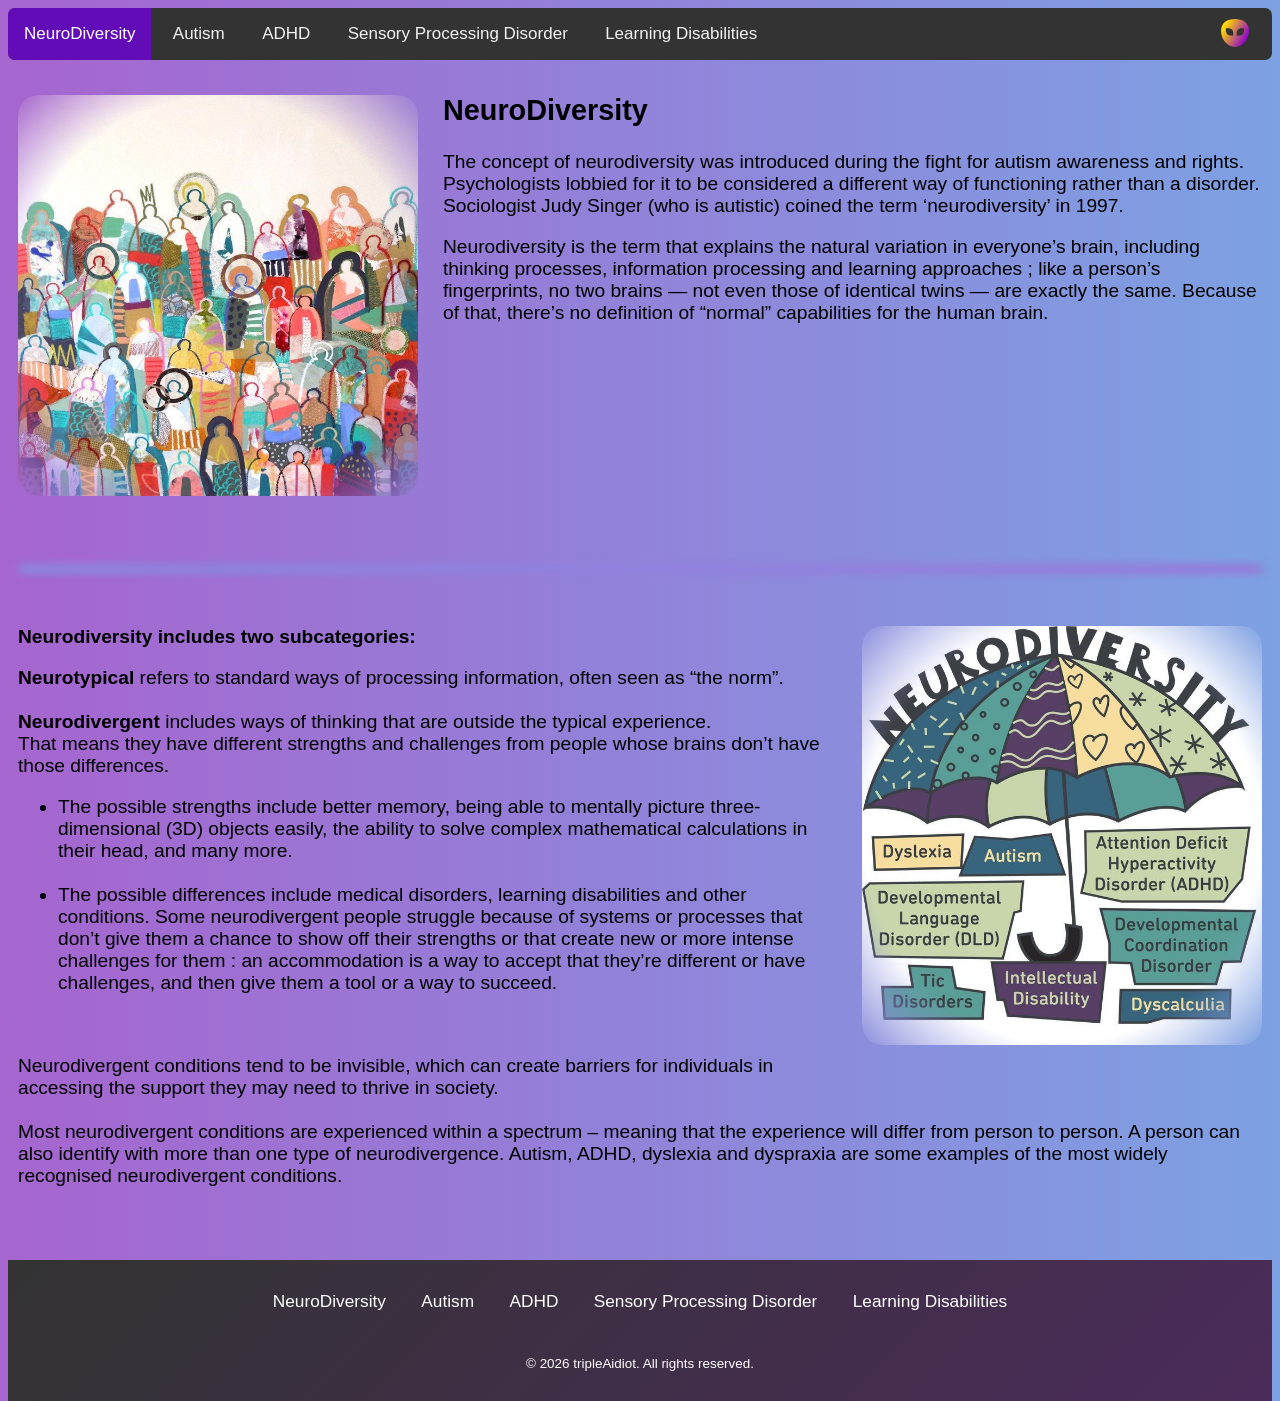
<file: index.html>
<!DOCTYPE html>

<html lang="en">

<head>
  <meta charset="utf-8" />
  <meta content="IE-edge" http-equiv="X-UA-compatible" />
  <meta content="width=device-width,
                                   initial-scale=1.0" name="viewport" />
  <title>TDKABACMintro</title>
  <link href="ndintro.css" rel="stylesheet" />
  <link href="./stuff/Alienicon.svg" rel="icon" type="image/svg" />
  <link href="./stuff/opendyslexic-0.92/OpenDyslexic-Regular.otf" rel="stylesheet" />
</head>

<body>
  <header>
    <div class="topnav">
      <a class="active" href="./index.html">NeuroDiversity</a>
      <a href="./asdpage.html">Autism</a>
      <a href="./adhdpage.html">ADHD</a>
      <a href="./spdpage.html">Sensory Processing Disorder</a>
      <a href="./ldspage.html">Learning Disabilities</a>
    </div>
    <div class="menu-btn" onclick="document.body.classList.toggle('active-state')">☰</div>
  </header>
  <main>
    <div><img alt="Menu / Scroll to Top" id="navImage" onclick="navPicFunction()" src="./stuff/Alienicon.svg"
        type="button" /></div>
    <div id="settingsBar">
      <h3>Settings</h3>
      <button class="settingsbtn" id="dyslexicfont">
        <img alt="Dyslexia Friendly" class="button-icon" src="./stuff/dyslexia-ezgif.com-optimize.gif" />
        Dyslexic Friendly
      </button>
      <br />
      <button class="settingsbtn" id="interact">
        <img alt="interact" class="button-icon" src="./stuff/speaking-ezgif.com-optimize.gif" />
        Say Hello !
      </button>
    </div>
    <article>
      <img alt="People" class="float-left" id="peopleeeee" src="./stuff/peopleeeee.jpg" />
      <h1>NeuroDiversity</h1>
      <section>
        <p>
          The concept of neurodiversity was introduced during the fight for autism awareness and rights.
          Psychologists lobbied for it to be considered a different way of functioning rather than a
          disorder. Sociologist Judy Singer (who is autistic) coined the term ‘neurodiversity’ in 1997.
        </p>
        <p>
          Neurodiversity is the term that explains the natural variation in everyone’s brain, including
          thinking processes, information processing and learning approaches ; like a person’s
          fingerprints, no two brains — not even those of identical twins — are exactly the same.
          Because of that, there’s no definition of “normal” capabilities for the human brain.
        </p>
      </section>
      <br />
      <hr class="light" />
      <br />
      <section><img alt="Neurodiversity Umbrella" class="float-right" id="ndumbrella" src="./stuff/ndumbrella.jpg" />
        <b>Neurodiversity includes two subcategories:</b>
        <p>
          <strong>Neurotypical</strong> refers to standard ways of processing information, often seen as “the norm”.
          <br /><br />
          <strong>Neurodivergent</strong> includes ways of thinking that are outside the typical experience.
          <br />
          That means they have different strengths and challenges from people whose brains don’t have those
          differences.<br />
        <ul>
          <li>The possible strengths include better memory, being able to mentally picture three-dimensional
            (3D) objects easily, the ability to solve complex mathematical calculations in their head, and
            many more.</li><br />
          <li>The possible differences include medical disorders, learning disabilities and other conditions.
            Some neurodivergent people struggle because of systems or processes that don’t give them a
            chance to show off their strengths or that create new or more intense challenges for them : an
            accommodation is a way to accept that they’re different or have challenges, and then give them
            a tool or a way to succeed.</li>
        </ul>
        </p>
        <br />
        <p>
          Neurodivergent conditions tend to be invisible, which can create barriers for individuals in
          accessing the support they may need to thrive in society.
          <br /><br />
          Most neurodivergent conditions are experienced within a spectrum – meaning that the
          experience will differ from person to person. A person can also identify with more than one type
          of neurodivergence. Autism, ADHD, dyslexia and dyspraxia are some examples of the most widely recognised
          neurodivergent conditions.
        </p>
      </section>
    </article>
    <div class="side-menu">
      <a class="toggler" href="#" onclick="document.body.classList.toggle('active-state')">
        <span>x</span>
      </a>
      <ul>
        <li><a class="active" href="./index.html">NeuroDiversity</a></li>
        <li><a href="./asdpage.html">Autism</a></li>
        <li><a href="./adhdpage.html">ADHD</a></li>
        <li><a href="./spdpage.html">Sensory Processing Disorder</a></li>
        <li><a href="./ldspage.html">Learning Disabilities</a></li>
      </ul>
    </div>
  </main>
  <br />
  <br />
  <footer>
    <div class="footer-links">
      <a href="./index.html">NeuroDiversity</a>
      <a href="./asdpage.html">Autism</a>
      <a href="./adhdpage.html">ADHD</a>
      <a href="./spdpage.html">Sensory Processing Disorder</a>
      <a href="./ldspage.html">Learning Disabilities</a>
    </div>
    <br />
    <br />
    <div class="footer-text">
      © 2026 tripleAidiot. All rights reserved.
    </div>
  </footer>
  <script src="ndtotal.js"></script>
</body>

</html>
</file>
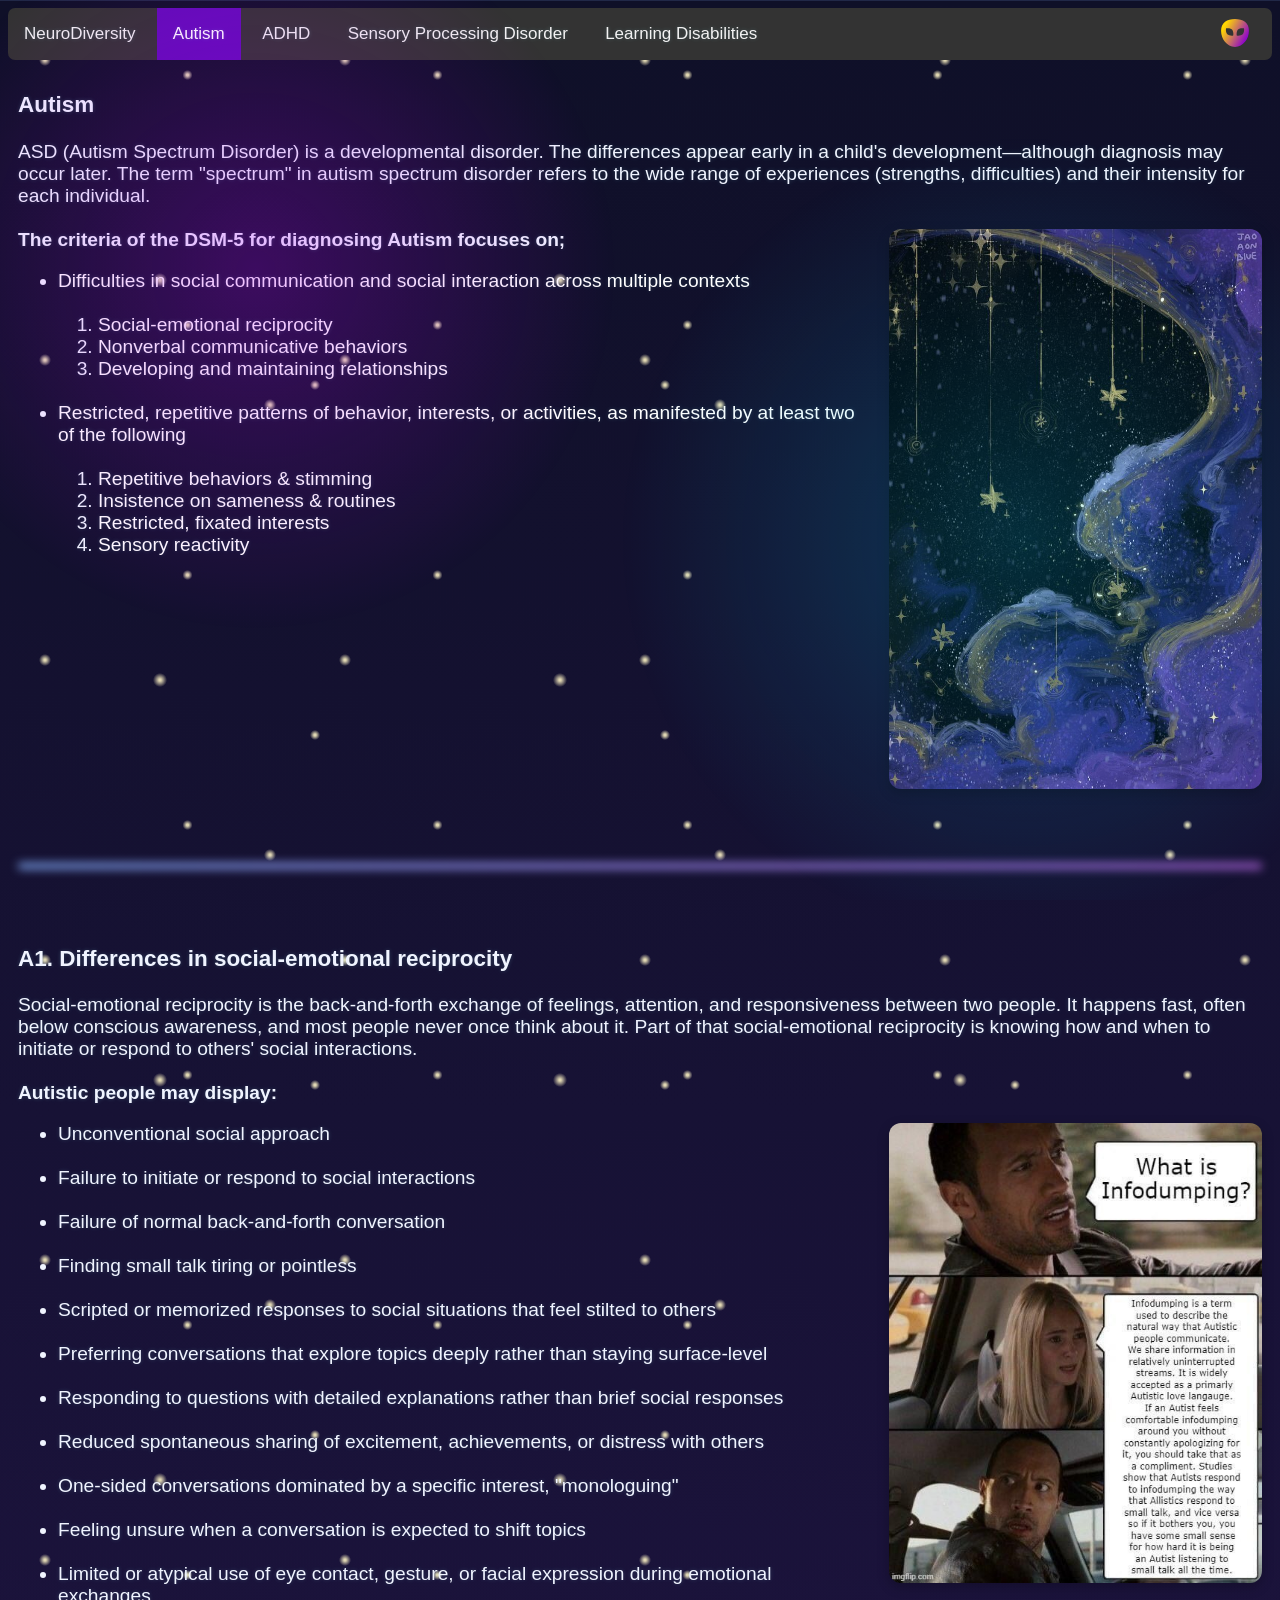
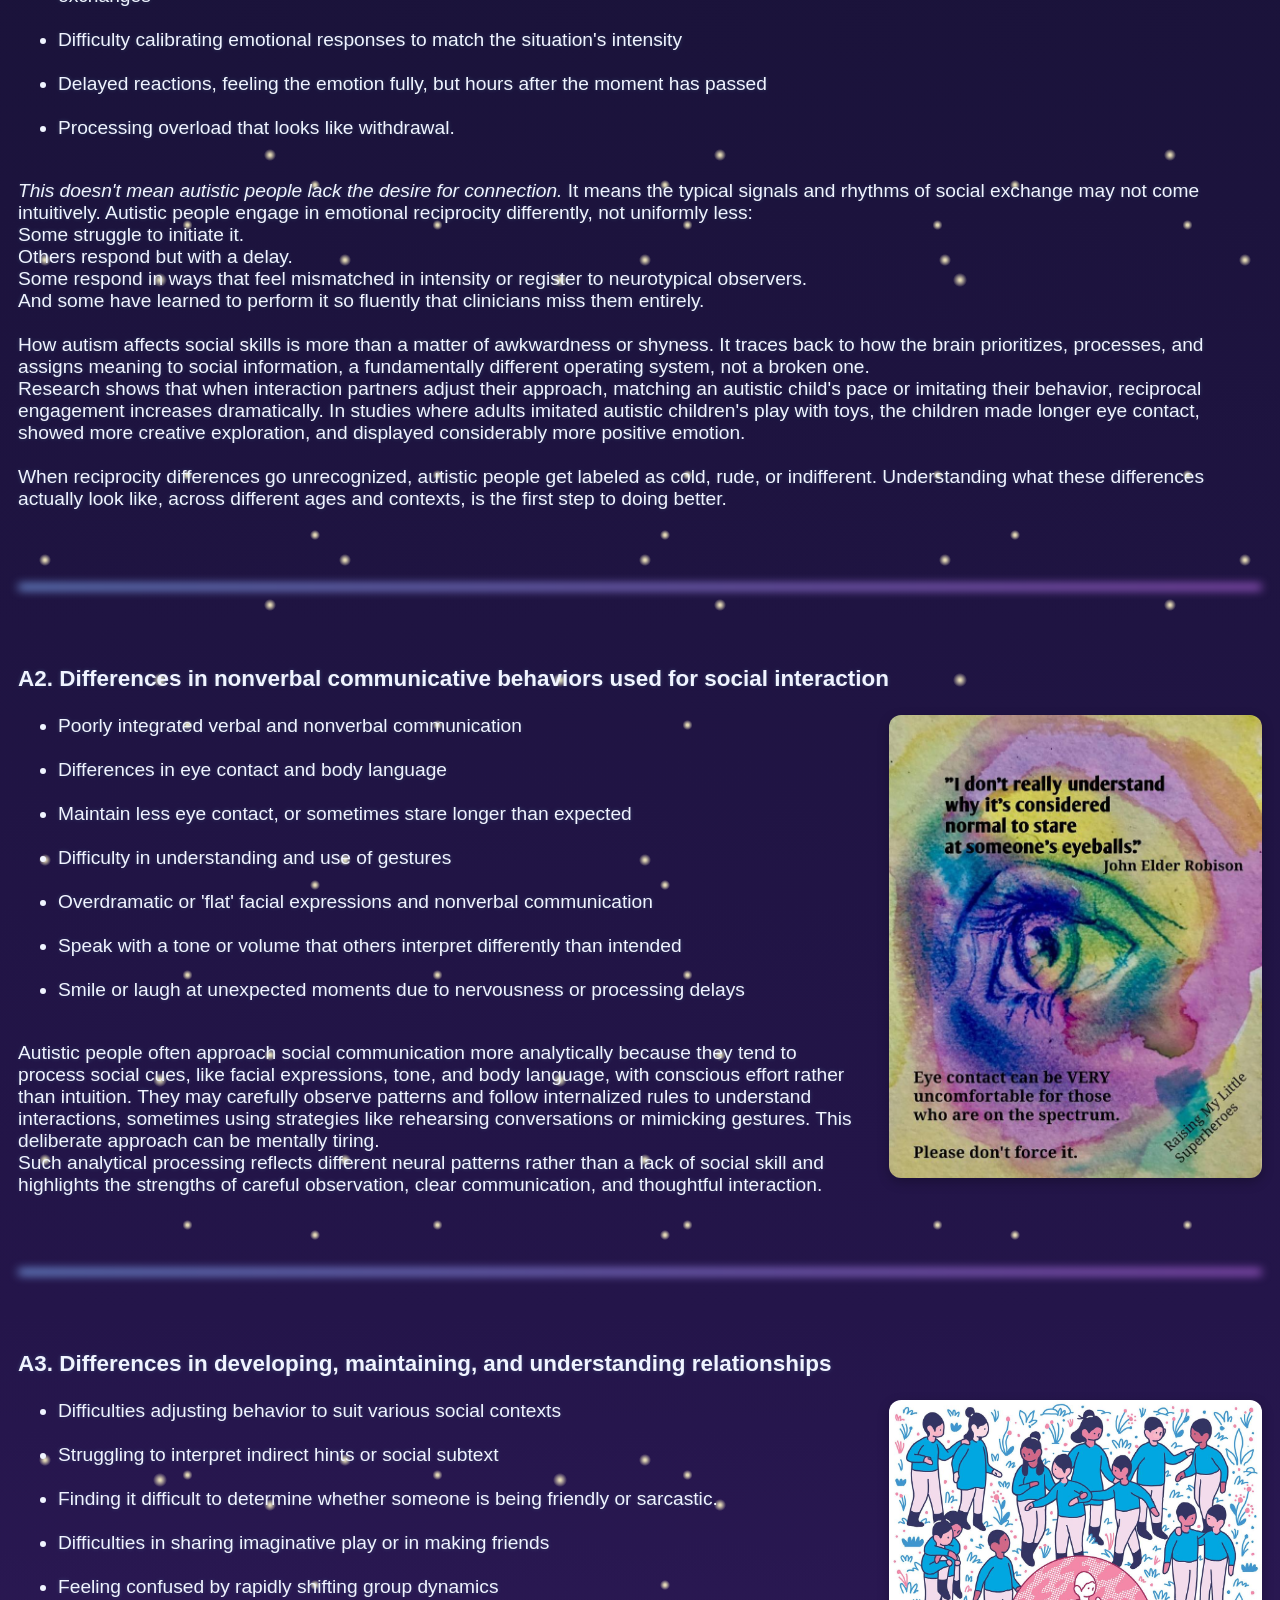
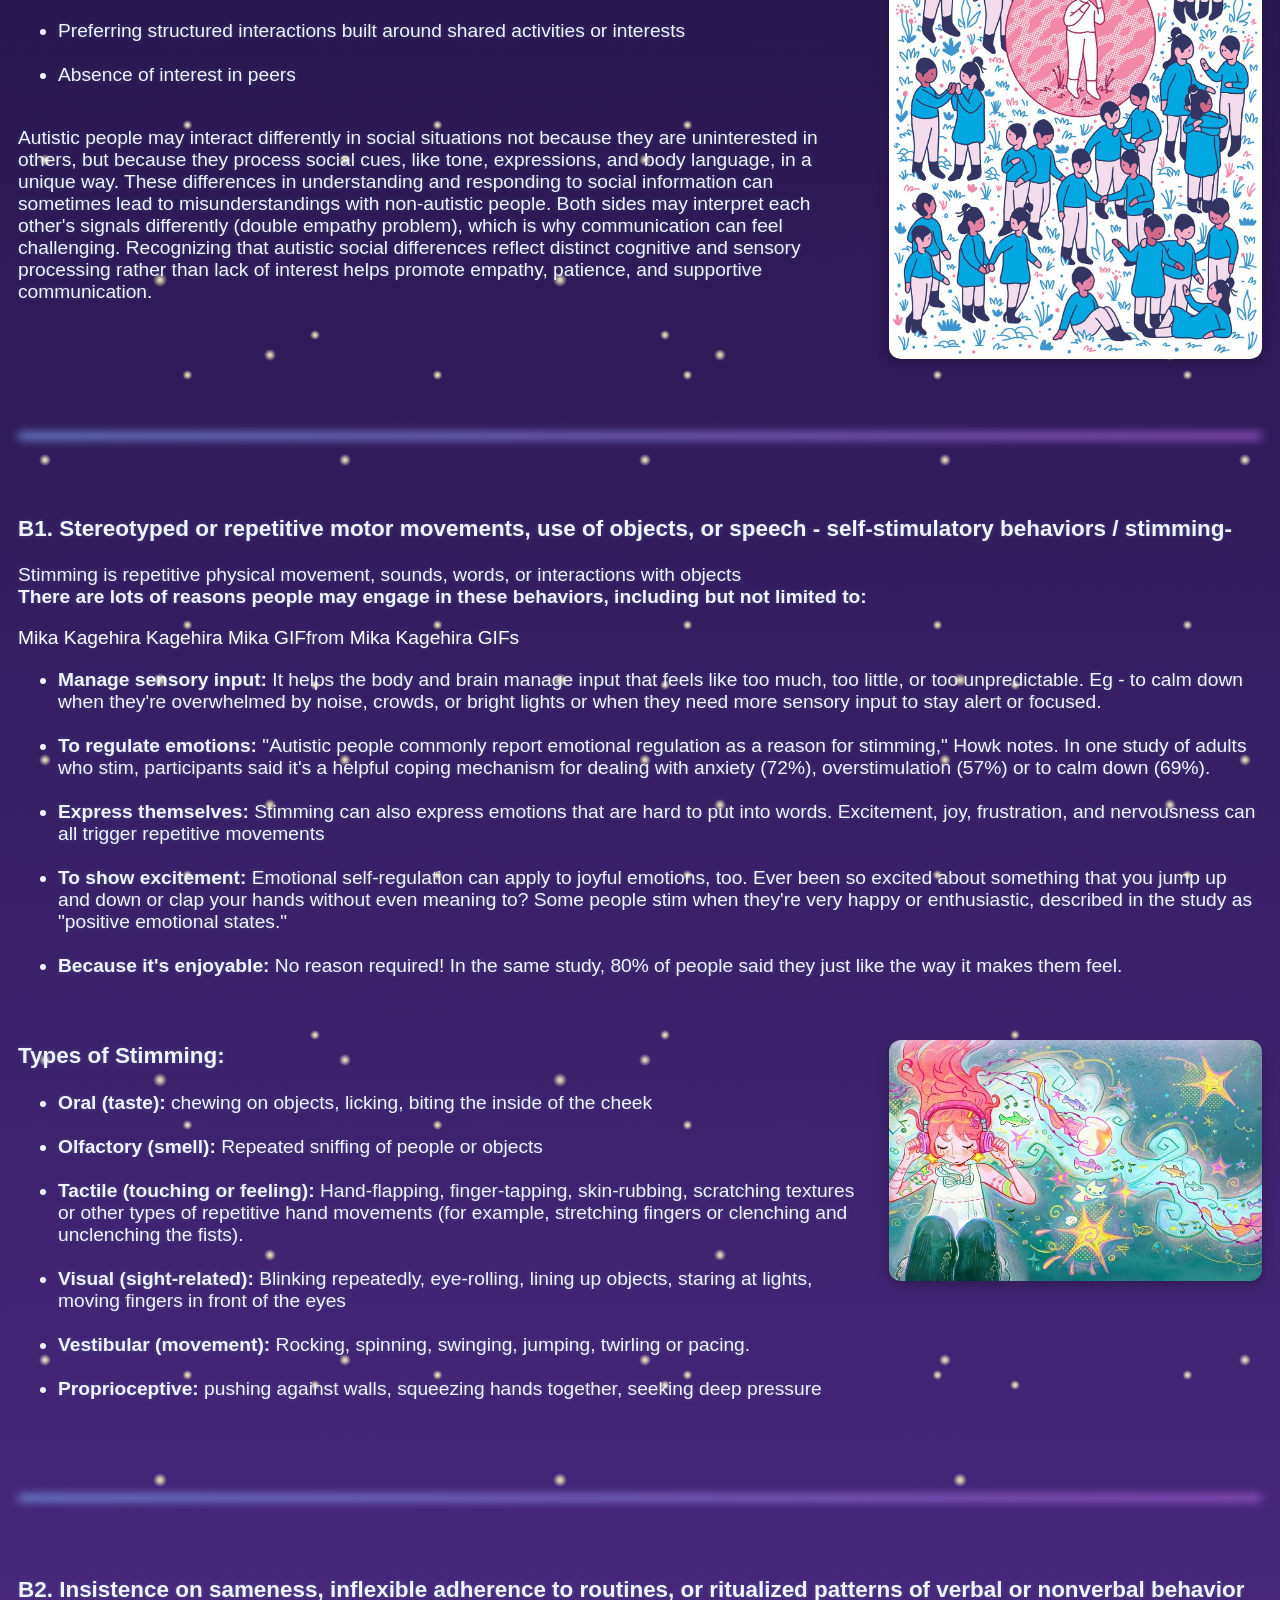
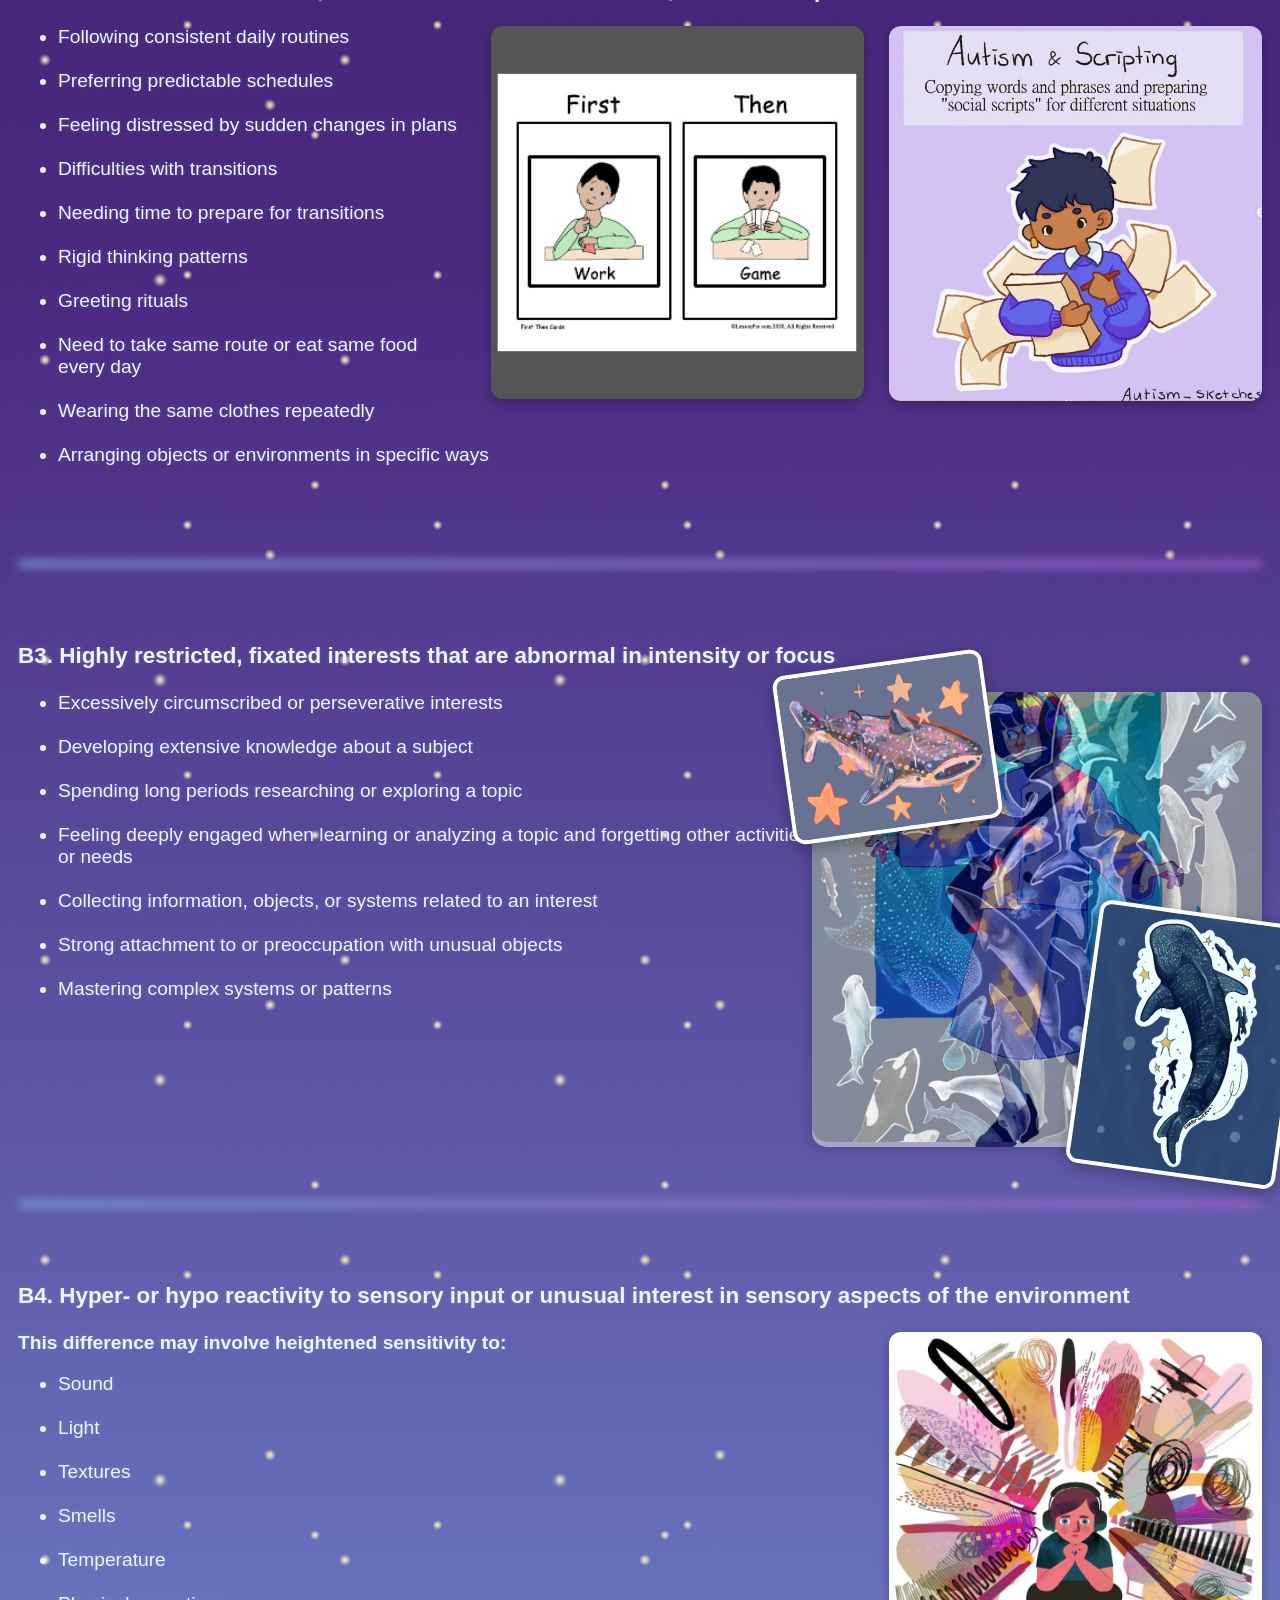
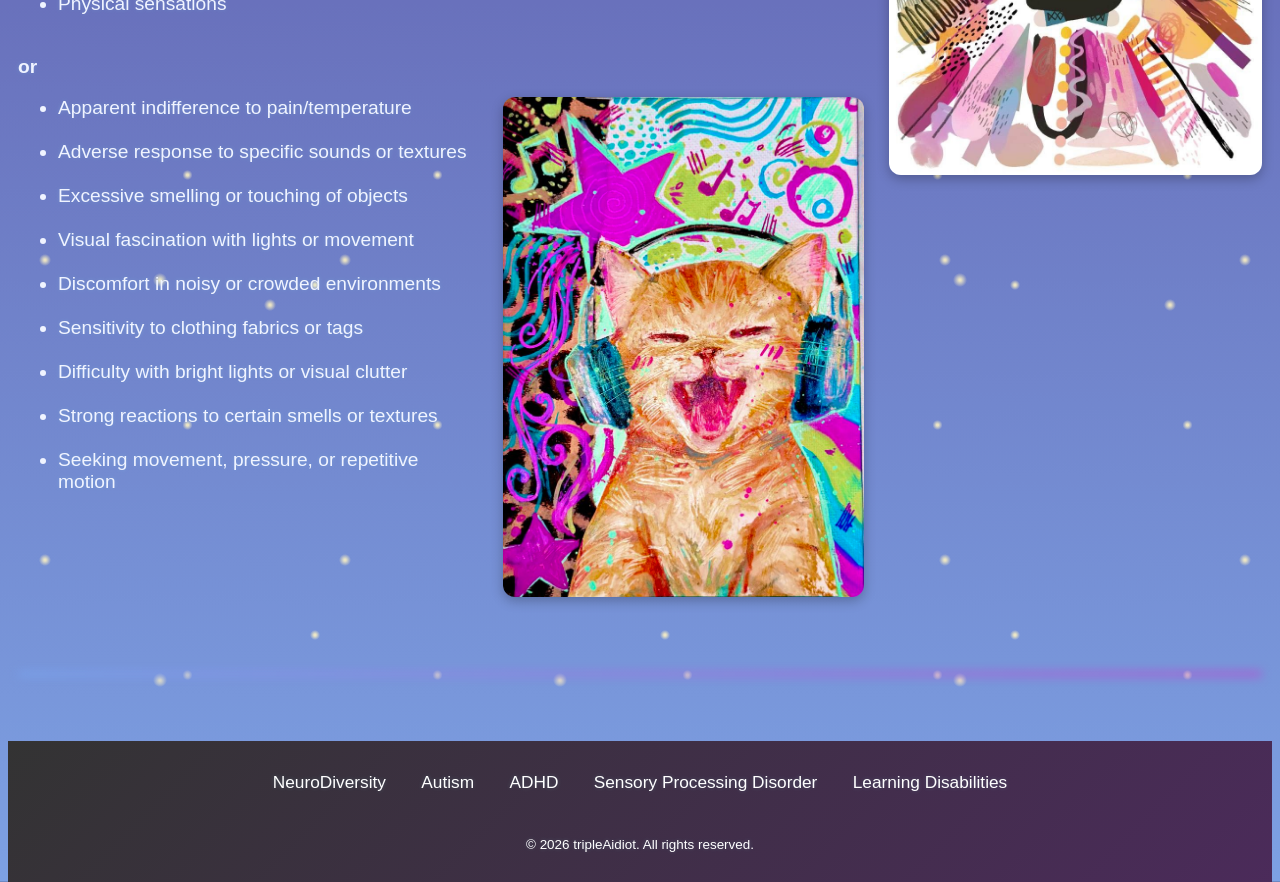
<file: asdpage.html>
<!DOCTYPE html>

<html lang="en">

<head>
    <meta charset="utf-8" />
    <meta content="IE=edge" http-equiv="X-UA-Compatible" />
    <meta content="width=device-width, initial-scale=1.0" name="viewport" />
    <title>TDKABACMintro</title>
    <link href="ndasd.css" rel="stylesheet" />
    <link href="./stuff/Alienicon.svg" rel="icon" type="image/svg+xml" />
</head>

<body>
    <header>
        <div class="topnav">
            <a href="./index.html">NeuroDiversity</a>
            <a class="active" href="./asdpage.html">Autism</a>
            <a href="./adhdpage.html">ADHD</a>
            <a href="./spdpage.html">Sensory Processing Disorder</a>
            <a href="./ldspage.html">Learning Disabilities</a>
        </div>
        <div class="menu-btn" onclick="document.body.classList.toggle('active-state')">☰</div>
    </header>
    <main>
        <div><img alt="Menu / Scroll to Top" id="navImage" onclick="navPicFunction()" src="./stuff/Alienicon.svg"
                type="button" /></div>
        <div id="settingsBar">
            <h3>Settings</h3>
            <button class="settingsbtn" id="dyslexicfont">
                <img alt="Dyslexia Friendly" class="button-icon" src="./stuff/dyslexia-ezgif.com-optimize.gif" />
                Dyslexic Friendly
            </button>
            <br />
            <button class="settingsbtn" id="interact">
                <img alt="interact" class="button-icon" src="./stuff/speaking-ezgif.com-optimize.gif" />
                Say Hello !
            </button>
        </div>
        <article id="asdarticle">
            <section id="asd-overview">
                <h1>Autism</h1>
                <p>
                    ASD (Autism Spectrum Disorder) is a developmental disorder. The differences appear early in a
                    child's development—although diagnosis may occur later.
                    The term "spectrum" in autism spectrum disorder refers to the wide range of experiences (strengths,
                    difficulties) and their intensity for each individual.<br /><br />
                    <b>The criteria of the DSM-5 for diagnosing Autism focuses on;</b><img alt="People" id="needsleep"
                        src="./stuff/space.jpg" />
                </p>
                <ul type="A">
                    <li><a href="#asdA1">Difficulties in social communication and social interaction across multiple
                            contexts</a></li><br />
                    <ol>
                        <li><a href="#asdA1">Social-emotional reciprocity</a></li>
                        <li><a href="#asdA2">Nonverbal communicative behaviors</a></li>
                        <li><a href="#asdA3">Developing and maintaining relationships</a></li>
                    </ol>
                    <br />
                    <li><a href="#asdB1">Restricted, repetitive patterns of behavior, interests, or activities, as
                            manifested by at least two of the following</a></li><br />
                    <ol>
                        <li><a href="#asdB1">Repetitive behaviors &amp; stimming</a></li>
                        <li><a href="#asdB2">Insistence on sameness &amp; routines</a></li>
                        <li><a href="#asdB3">Restricted, fixated interests</a></li>
                        <li><a href="#asdAB4">Sensory reactivity</a></li>
                    </ol>
                </ul>
            </section>
            <br />
            <hr class="light" />
            <br />
            <section id="asdA1">
                <h3>A1. Differences in social-emotional reciprocity</h3>
                <p>
                    Social-emotional reciprocity is the back-and-forth exchange of feelings, attention, and
                    responsiveness between two people.
                    It happens fast, often below conscious awareness, and most people never once think about it.
                    Part of that social-emotional reciprocity is knowing how and when to initiate or respond to others'
                    social interactions.<br /><br />
                    <b>Autistic people may display:</b>
                </p>
                <img id="infodumpmemerock" src="./stuff/infodumpmemerock.jpg" />
                <ul>
                    <li>Unconventional social approach</li><br />
                    <li>Failure to initiate or respond to social interactions</li><br />
                    <li>Failure of normal back-and-forth conversation</li><br />
                    <li>Finding small talk tiring or pointless</li><br />
                    <li>Scripted or memorized responses to social situations that feel stilted to others</li><br />
                    <li>Preferring conversations that explore topics deeply rather than staying surface-level</li><br />
                    <li>Responding to questions with detailed explanations rather than brief social responses</li><br />
                    <li>Reduced spontaneous sharing of excitement, achievements, or distress with others</li><br />
                    <li>One-sided conversations dominated by a specific interest, "monologuing"</li><br />
                    <li>Feeling unsure when a conversation is expected to shift topics</li><br />
                    <li>Limited or atypical use of eye contact, gesture, or facial expression during emotional exchanges
                    </li><br />
                    <li>Difficulty calibrating emotional responses to match the situation's intensity</li><br />
                    <li>Delayed reactions, feeling the emotion fully, but hours after the moment has passed</li><br />
                    <li>Processing overload that looks like withdrawal.</li><br />
                </ul>
                <p>
                    <em>This doesn't mean autistic people lack the desire for connection. </em>
                    It means the typical signals and rhythms of social exchange may not come intuitively.
                    Autistic people engage in emotional reciprocity differently, not uniformly less:<br />
                    Some struggle to initiate it. <br />
                    Others respond but with a delay. <br />
                    Some respond in ways that feel mismatched in intensity or register to neurotypical observers.<br />
                    And some have learned to perform it so fluently that clinicians miss them entirely.<br /><br />
                    How autism affects social skills is more than a matter of awkwardness or shyness.
                    It traces back to how the brain prioritizes, processes, and assigns meaning to social information, a
                    fundamentally different operating system, not a broken one.<br />
                    Research shows that when interaction partners adjust their approach, matching an autistic child's
                    pace or imitating their behavior, reciprocal engagement increases dramatically.
                    In studies where adults imitated autistic children's play with toys, the children made longer eye
                    contact, showed more creative exploration, and displayed considerably more positive
                    emotion.<br /><br />
                    When reciprocity differences go unrecognized, autistic people get labeled as cold, rude, or
                    indifferent. Understanding what these differences actually look like, across different ages and
                    contexts, is the first step to doing better.
                </p>
            </section>
            <br />
            <hr class="light" />
            <br />
            <section id="asdA2">
                <h3>A2. Differences in nonverbal communicative behaviors used for social interaction</h3>
                <img alt="People" id="eyecontacteugh" src="./stuff/eyecontacteugh.jpg" />
                <ul>
                    <li>Poorly integrated verbal and nonverbal communication</li><br />
                    <li>Differences in eye contact and body language</li><br />
                    <li>Maintain less eye contact, or sometimes stare longer than expected</li><br />
                    <li>Difficulty in understanding and use of gestures</li><br />
                    <li>Overdramatic or 'flat' facial expressions and nonverbal communication</li><br />
                    <li>Speak with a tone or volume that others interpret differently than intended</li><br />
                    <li>Smile or laugh at unexpected moments due to nervousness or processing delays</li><br />
                </ul>
                <p>
                    Autistic people often approach social communication more analytically because they tend to process
                    social cues, like facial expressions, tone, and body language, with conscious effort rather than
                    intuition.
                    They may carefully observe patterns and follow internalized rules to understand interactions,
                    sometimes using strategies like rehearsing conversations or mimicking gestures.
                    This deliberate approach can be mentally tiring.<br />
                    Such analytical processing reflects different neural patterns rather than a lack of social skill and
                    highlights the strengths of careful observation, clear communication, and thoughtful interaction.
                </p>
            </section>
            <br />
            <hr class="light" />
            <br />
            <section id="asdA3">
                <h3>A3. Differences in developing, maintaining, and understanding relationships</h3>
                <img alt="People" id="bubbleboy" src="./stuff/bubbleboy.jpg" />
                <ul>
                    <li>Difficulties adjusting behavior to suit various social contexts</li><br />
                    <li>Struggling to interpret indirect hints or social subtext</li><br />
                    <li>Finding it difficult to determine whether someone is being friendly or sarcastic.</li><br />
                    <li>Difficulties in sharing imaginative play or in making friends</li><br />
                    <li>Feeling confused by rapidly shifting group dynamics</li><br />
                    <li>Preferring structured interactions built around shared activities or interests</li><br />
                    <li>Absence of interest in peers</li><br />
                </ul>
                <p>
                    Autistic people may interact differently in social situations not because they are uninterested in
                    others, but because they process social cues, like tone, expressions, and body language, in a unique
                    way.
                    These differences in understanding and responding to social information can sometimes lead to
                    misunderstandings with non-autistic people. Both sides may interpret each other's signals
                    differently (double empathy problem), which is why communication can feel challenging.
                    Recognizing that autistic social differences reflect distinct cognitive and sensory processing
                    rather than lack of interest helps promote empathy, patience, and supportive communication.
                </p>
            </section>
            <br />
            <hr class="light" />
            <br />
            <section id="asdB1">
                <h3>
                    B1. Stereotyped or repetitive motor movements, use of objects, or speech
                    <span> - self-stimulatory behaviors / stimming-</span>
                </h3>
                <p>
                    Stimming is repetitive physical movement, sounds, words, or interactions with objects<br />
                    <b>There are lots of reasons people may engage in these behaviors, including but not limited to:</b>
                <div class="tenor-gif-embed" data-aspect-ratio="1" data-postid="8612633247313789699"
                    data-share-method="host" data-width="25%"><a
                        href="https://tenor.com/view/mika-kagehira-kagehira-mika-ensemble-stars-enstars-stimming-isnt-enough-i-need-to-explode-gif-8612633247313789699">Mika
                        Kagehira Kagehira Mika GIF</a>from <a href="https://tenor.com/search/mika+kagehira-gifs"
                        id="stillneedsleep">Mika Kagehira GIFs</a></div>
                <script async="" src="https://tenor.com/embed.js" type="text/javascript"></script>
                </p>
                <ul>
                    <li><b>Manage sensory input:</b> It helps the body and brain manage input that feels like too much,
                        too little, or too unpredictable. Eg - to calm down when they're overwhelmed by noise, crowds,
                        or bright lights or when they need more sensory input to stay alert or focused.</li><br />
                    <li><b>To regulate emotions:</b> "Autistic people commonly report emotional regulation as a reason
                        for stimming," Howk notes. In one study of adults who stim, participants said it's a helpful
                        coping mechanism for dealing with anxiety (72%), overstimulation (57%) or to calm down (69%).
                    </li><br />
                    <li><b>Express themselves:</b> Stimming can also express emotions that are hard to put into words.
                        Excitement, joy, frustration, and nervousness can all trigger repetitive movements</li><br />
                    <li><b>To show excitement:</b> Emotional self-regulation can apply to joyful emotions, too. Ever
                        been so excited about something that you jump up and down or clap your hands without even
                        meaning to? Some people stim when they're very happy or enthusiastic, described in the study as
                        "positive emotional states."</li><br />
                    <li><b>Because it's enjoyable:</b> No reason required! In the same study, 80% of people said they
                        just like the way it makes them feel.</li><br /><br />
                </ul><img alt="People" id="img-20260602-wa0014" src="./stuff/IMG-20260602-WA0014.jpg" />
                <p>
                <h3>Types of Stimming:</h3>
                </p>
                <ul>
                    <li><b>Oral (taste):</b> chewing on objects, licking, biting the inside of the cheek</li><br />
                    <li><b>Olfactory (smell):</b> Repeated sniffing of people or objects</li><br />
                    <li><b>Tactile (touching or feeling):</b> Hand-flapping, finger-tapping, skin-rubbing, scratching
                        textures or other types of repetitive hand movements (for example, stretching fingers or
                        clenching and unclenching the fists).</li><br />
                    <li><b>Visual (sight-related):</b> Blinking repeatedly, eye-rolling, lining up objects, staring at
                        lights, moving fingers in front of the eyes</li><br />
                    <li><b>Vestibular (movement):</b> Rocking, spinning, swinging, jumping, twirling or pacing.</li>
                    <br />
                    <li><b>Proprioceptive:</b> pushing against walls, squeezing hands together, seeking deep pressure
                    </li><br />
                </ul>
            </section>
            <br />
            <hr class="light" />
            <br />
            <section id="asdB2">
                <h3>B2. Insistence on sameness, inflexible adherence to routines, or ritualized patterns of verbal or
                    nonverbal behavior</h3>
                <img alt="People" id="scripting" src="./stuff/Scripting.jpg" />
                <img alt="People" id="firstthen" src="./stuff/firstthen.jpg" />
                <ul>
                    <li>Following consistent daily routines</li><br />
                    <li>Preferring predictable schedules</li><br />
                    <li>Feeling distressed by sudden changes in plans</li><br />
                    <li>Difficulties with transitions</li><br />
                    <li>Needing time to prepare for transitions</li><br />
                    <li>Rigid thinking patterns</li><br />
                    <li>Greeting rituals</li><br />
                    <li>Need to take same route or eat same food every day</li><br />
                    <li>Wearing the same clothes repeatedly</li><br />
                    <li>Arranging objects or environments in specific ways</li><br />
                </ul>
            </section>
            <br />
            <hr class="light" />
            <br />
            <section id="asdB3">
                <h3>B3. Highly restricted, fixated interests that are abnormal in intensity or focus</h3>
                <div class="image-collage">
                    <img alt="Base Image" class="base-image" id="woo2" src="./stuff/woo2.jpg" />
                    <img alt="Overlay Image" class="overlay-image" id="woo" src="./stuff/woo.jpg" />
                    <img alt="Whale Top Left" class="corner-top-left" id="whale" src="./stuff/whale.jpg" />
                    <img alt="Whale Bottom Right" class="corner-bottom-right" id="whale3" src="./stuff/whale3.jpg" />
                </div>
                <ul>
                    <li>Excessively circumscribed or perseverative interests</li><br />
                    <li>Developing extensive knowledge about a subject</li><br />
                    <li>Spending long periods researching or exploring a topic</li><br />
                    <li>Feeling deeply engaged when learning or analyzing a topic and forgetting other activities or
                        needs</li><br />
                    <li>Collecting information, objects, or systems related to an interest</li><br />
                    <li>Strong attachment to or preoccupation with unusual objects</li><br />
                    <li>Mastering complex systems or patterns</li><br />
                </ul>
            </section>
            <br />
            <hr class="light" />
            <br />
            <section id="asdAB4">
                <h3>B4. Hyper- or hypo reactivity to sensory input or unusual interest in sensory aspects of the
                    environment</h3>
                <img alt="People" id="noise" src="./stuff/noise.jpg" />
                <p><b>This difference may involve heightened sensitivity to:</b></p>
                <ul>
                    <li>Sound</li><br />
                    <li>Light</li><br />
                    <li>Textures</li><br />
                    <li>Smells</li><br />
                    <li>Temperature</li><br />
                    <li>Physical sensations</li><br />
                </ul>
                <b>or</b>
                <ul><img alt="People" id="sensoryseekitty" src="./stuff/sensoryseekitty.jpg" />
                    <li>Apparent indifference to pain/temperature</li><br />
                    <li>Adverse response to specific sounds or textures</li><br />
                    <li>Excessive smelling or touching of objects</li><br />
                    <li>Visual fascination with lights or movement</li><br />
                    <li>Discomfort in noisy or crowded environments</li><br />
                    <li>Sensitivity to clothing fabrics or tags</li><br />
                    <li>Difficulty with bright lights or visual clutter</li><br />
                    <li>Strong reactions to certain smells or textures</li><br />
                    <li>Seeking movement, pressure, or repetitive motion</li><br />
                </ul>
            </section>
            <br />
            <hr class="light" />
            <br />
        </article>
        <div class="side-menu">
            <a class="toggler" href="#" onclick="document.body.classList.toggle('active-state')">
                <span>x</span>
            </a>
            <ul>
                <li><a class="active" href="./index.html">NeuroDiversity</a></li>
                <li><a href="./asdpage.html">Autism</a></li>
                <li><a href="./adhdpage.html">ADHD</a></li>
                <li><a href="./spdpage.html">Sensory Processing Disorder</a>
                </li>
                <li><a href="./ldspage.html">Learning Disabilities</a></li>
            </ul>
        </div>
    </main>
    <footer>
        <div class="footer-links">
            <a href="./index.html">NeuroDiversity</a>
            <a href="./asdpage.html">Autism</a>
            <a href="./adhdpage.html">ADHD</a>
            <a href="./spdpage.html">Sensory Processing Disorder</a>
            <a href="./ldspage.html">Learning Disabilities</a>
        </div>
        <br />
        <br />
        <div class="footer-text">
            © 2026 tripleAidiot. All rights reserved.
        </div>
    </footer>
    <script src="ndtotal.js"></script>
</body>

</html>
</file>
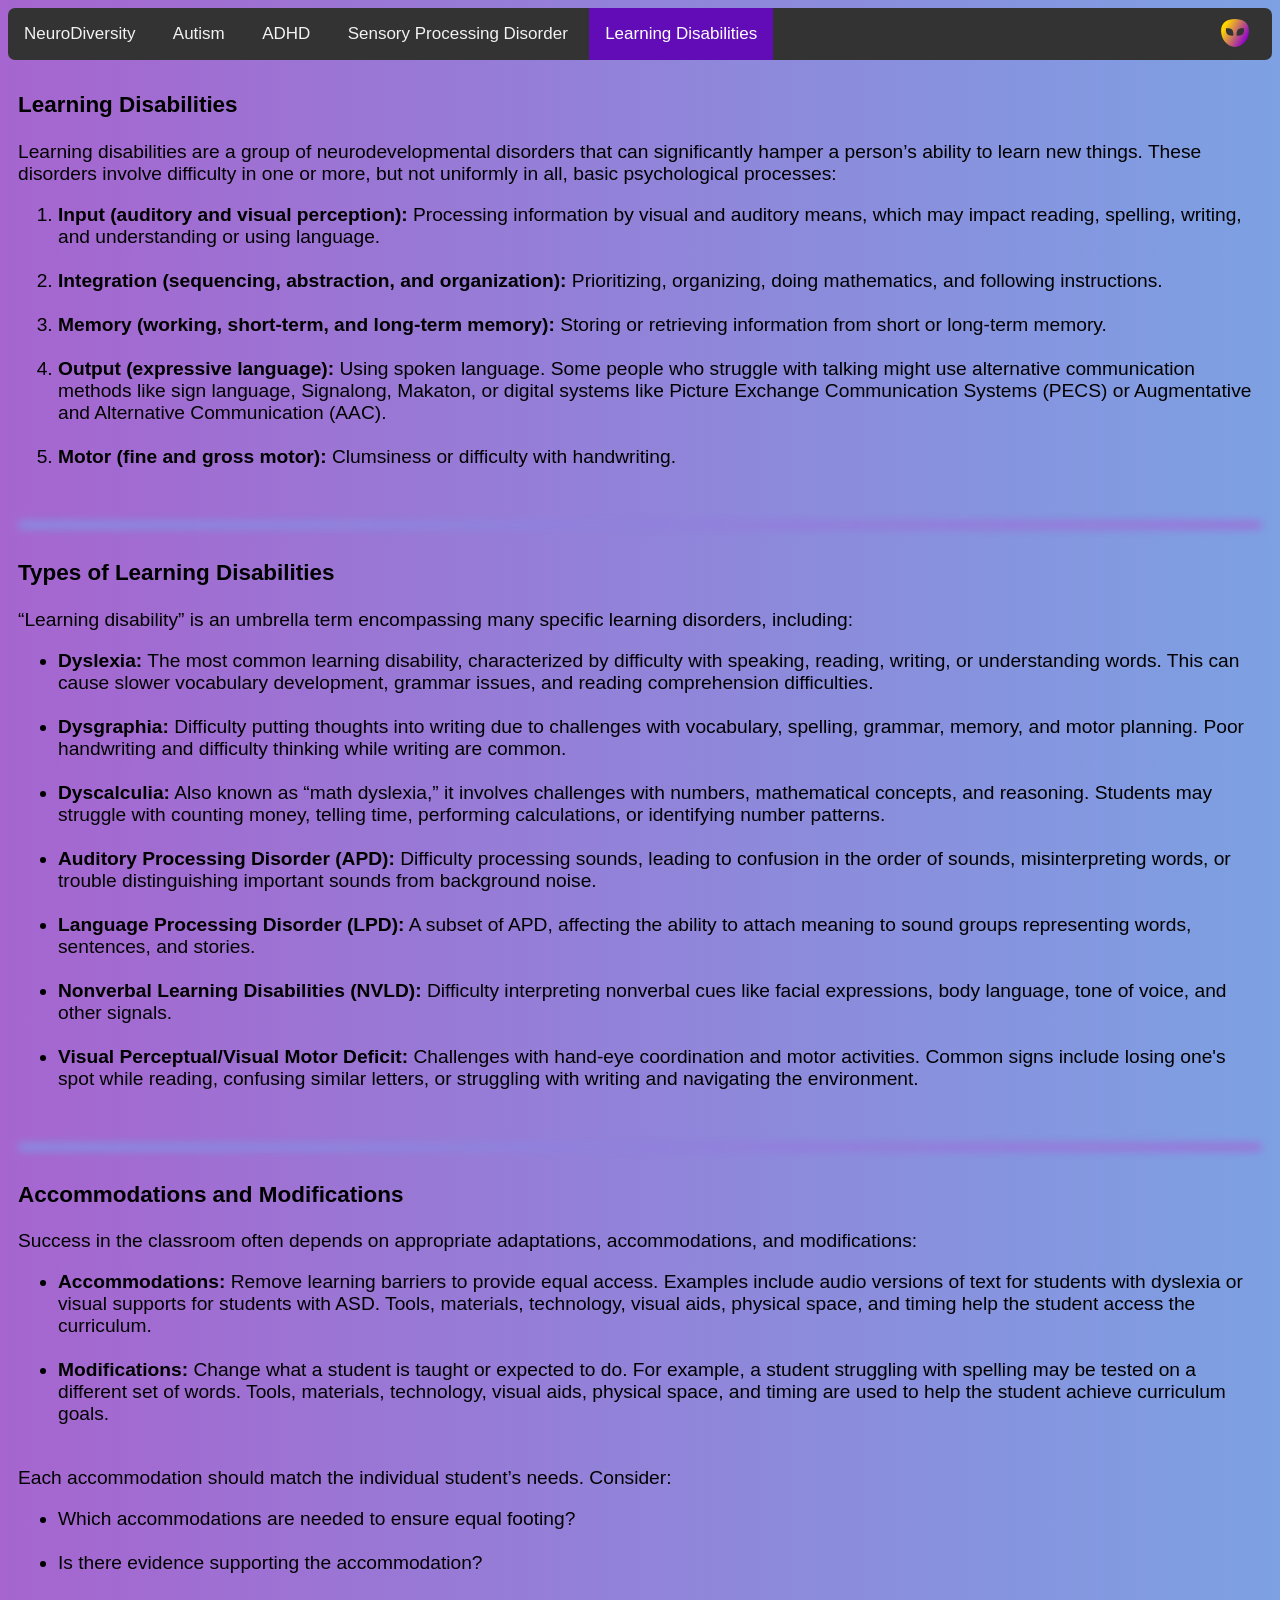
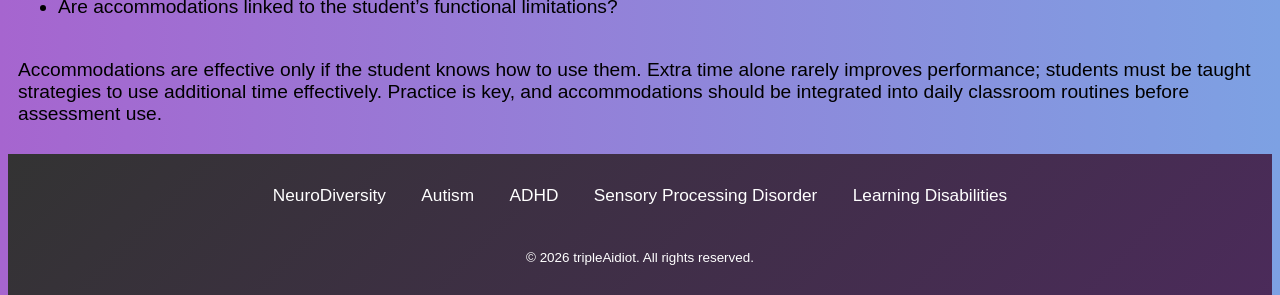
<file: ldspage.html>
<!DOCTYPE html>

<html lang="en">

<head>
    <meta charset="utf-8" />
    <meta content="IE-edge" http-equiv="X-UA-compatible" />
    <meta content="width=device-width,
                                   initial-scale=1.0" name="viewport" />
    <title>TDKABACMintro</title>
    <link href="ndlds.css" rel="stylesheet" />
    <link href="./stuff/Alienicon.svg" rel="icon" type="image/svg" />
</head>

<body>
    <header>
        <div class="topnav">
            <a href="./index.html">NeuroDiversity</a>
            <a href="./asdpage.html">Autism</a>
            <a href="./adhdpage.html">ADHD</a>
            <a href="./spdpage.html">Sensory Processing Disorder</a>
            <a class="active" href="./ldspage.html">Learning Disabilities</a>
        </div>
        <div class="menu-btn" onclick="document.body.classList.toggle('active-state')">☰</div>
    </header>
    <main>
        <div><img alt="Menu / Scroll to Top" id="navImage" onclick="navPicFunction()" src="./stuff/Alienicon.svg"
                type="button" /></div>
        <div id="settingsBar">
            <h3>Settings</h3>
            <button class="settingsbtn" id="dyslexicfont">
                <img alt="Dyslexia Friendly" class="button-icon" src="./stuff/dyslexia-ezgif.com-optimize.gif" />
                Dyslexic Friendly
            </button>
            <br />
            <button class="settingsbtn" id="interact">
                <img alt="interact" class="button-icon" src="./stuff/speaking-ezgif.com-optimize.gif" />
                Say Hello !
            </button>
        </div>
        <article>
            <section id="ld-overview">
                <h1>Learning Disabilities</h1>
                <p>Learning disabilities are a group of neurodevelopmental disorders that can significantly hamper a
                    person’s ability to learn new things. These disorders involve difficulty in one or more, but not
                    uniformly in all, basic psychological processes:</p>
                <ol>
                    <li>
                        <b>Input (auditory and visual perception):</b>
                        Processing information by visual and auditory means, which may impact reading, spelling,
                        writing, and understanding or using language.
                    </li><br />
                    <li>
                        <b>Integration (sequencing, abstraction, and organization):</b>
                        Prioritizing, organizing, doing mathematics, and following instructions.
                    </li><br />
                    <li>
                        <b>Memory (working, short-term, and long-term memory):</b>
                        Storing or retrieving information from short or long-term memory.
                    </li><br />
                    <li>
                        <b>Output (expressive language):</b>
                        Using spoken language. Some people who struggle with talking might use alternative communication
                        methods like sign language, Signalong, Makaton, or digital systems like Picture Exchange
                        Communication Systems (PECS) or Augmentative and Alternative Communication (AAC).
                    </li><br />
                    <li>
                        <b>Motor (fine and gross motor):</b>
                        Clumsiness or difficulty with handwriting.
                    </li><br />
                </ol>
            </section>
            <hr class="light" />
            <section id="ld-types">
                <h3>Types of Learning Disabilities</h3>
                <p>“Learning disability” is an umbrella term encompassing many specific learning disorders, including:
                </p>
                <ul>
                    <li>
                        <b>Dyslexia:</b> The most common learning disability, characterized by difficulty with speaking,
                        reading, writing, or understanding words. This can cause slower vocabulary development, grammar
                        issues, and reading comprehension difficulties.
                    </li><br />
                    <li>
                        <b>Dysgraphia:</b> Difficulty putting thoughts into writing due to challenges with vocabulary,
                        spelling, grammar, memory, and motor planning. Poor handwriting and difficulty thinking while
                        writing are common.
                    </li><br />
                    <li>
                        <b>Dyscalculia:</b> Also known as “math dyslexia,” it involves challenges with numbers,
                        mathematical concepts, and reasoning. Students may struggle with counting money, telling time,
                        performing calculations, or identifying number patterns.
                    </li><br />
                    <li>
                        <b>Auditory Processing Disorder (APD):</b> Difficulty processing sounds, leading to confusion in
                        the order of sounds, misinterpreting words, or trouble distinguishing important sounds from
                        background noise.
                    </li><br />
                    <li>
                        <b>Language Processing Disorder (LPD):</b> A subset of APD, affecting the ability to attach
                        meaning to sound groups representing words, sentences, and stories.
                    </li><br />
                    <li>
                        <b>Nonverbal Learning Disabilities (NVLD):</b> Difficulty interpreting nonverbal cues like
                        facial expressions, body language, tone of voice, and other signals.
                    </li><br />
                    <li>
                        <b>Visual Perceptual/Visual Motor Deficit:</b> Challenges with hand-eye coordination and motor
                        activities. Common signs include losing one's spot while reading, confusing similar letters, or
                        struggling with writing and navigating the environment.
                    </li><br />
                </ul>
            </section>
            <hr class="light" />
            <section id="ld-accommodations">
                <h3>Accommodations and Modifications</h3>
                <p>Success in the classroom often depends on appropriate adaptations, accommodations, and modifications:
                </p>
                <ul>
                    <li>
                        <b>Accommodations:</b> Remove learning barriers to provide equal access. Examples include audio
                        versions of text for students with dyslexia or visual supports for students with ASD. Tools,
                        materials, technology, visual aids, physical space, and timing help the student access the
                        curriculum.
                    </li><br />
                    <li>
                        <b>Modifications:</b> Change what a student is taught or expected to do. For example, a student
                        struggling with spelling may be tested on a different set of words. Tools, materials,
                        technology, visual aids, physical space, and timing are used to help the student achieve
                        curriculum goals.
                    </li><br />
                </ul>
                <p>Each accommodation should match the individual student’s needs. Consider:</p>
                <ul>
                    <li>Which accommodations are needed to ensure equal footing?</li><br />
                    <li>Is there evidence supporting the accommodation?</li><br />
                    <li>Are accommodations linked to the student’s functional limitations?</li><br />
                </ul>
                <p>Accommodations are effective only if the student knows how to use them. Extra time alone rarely
                    improves performance; students must be taught strategies to use additional time effectively.
                    Practice is key, and accommodations should be integrated into daily classroom routines before
                    assessment use.</p>
            </section>
        </article>
        <div class="side-menu">
            <a class="toggler" href="#" onclick="document.body.classList.toggle('active-state')">
                <span>x</span>
            </a>
            <ul>
                <li><a class="active" href="./index.html">NeuroDiversity</a></li>
                <li><a href="./asdpage.html">Autism</a></li>
                <li><a href="./adhdpage.html">ADHD</a></li>
                <li><a href="./spdpage.html">Sensory Processing Disorder</a>
                </li>
                <li><a href="./ldspage.html">Learning Disabilities</a></li>
            </ul>
        </div>
    </main>
    <footer>
        <div class="footer-links">
            <a href="./index.html">NeuroDiversity</a>
            <a href="./asdpage.html">Autism</a>
            <a href="./adhdpage.html">ADHD</a>
            <a href="./spdpage.html">Sensory Processing Disorder</a>
            <a href="./ldspage.html">Learning Disabilities</a>
        </div>
        <br />
        <br />
        <div class="footer-text">
            © 2026 tripleAidiot. All rights reserved.
        </div>
    </footer>
    <script src="ndtotal.js"></script>
</body>

</html>
</file>
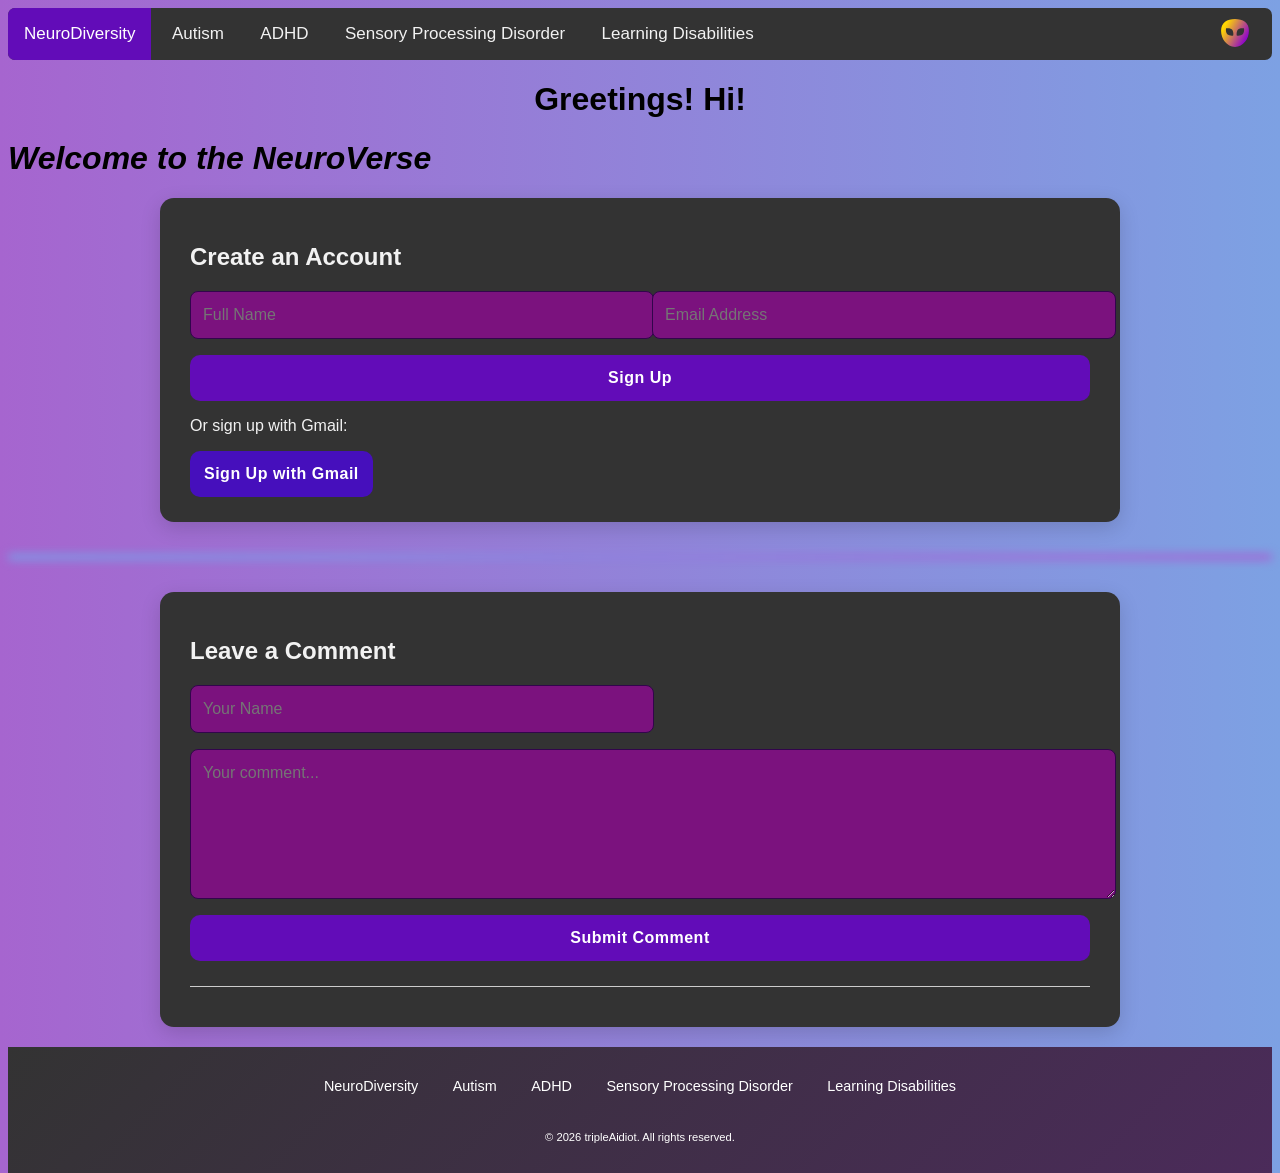
<file: ndinteract.html>
<!DOCTYPE html>

<html lang="en">

<head>
  <meta charset="utf-8" />
  <meta content="IE-edge" http-equiv="X-UA-compatible" />
  <meta content="width=device-width,
                                   initial-scale=1.0" name="viewport" />
  <title>TDKABACMintro</title>
  <link href="./ndinteract.css" rel="stylesheet" />
  <link href="./stuff/Alienicon.svg" rel="icon" type="image/svg" />
  <link href="./stuff/opendyslexic-0.92/OpenDyslexic-Regular.otf" rel="stylesheet" />
</head>

<body>
  <header>
    <div class="topnav">
      <a class="active" href="./index.html">NeuroDiversity</a>
      <a href="./asdpage.html">Autism</a>
      <a href="./adhdpage.html">ADHD</a>
      <a href="./spdpage.html">Sensory Processing Disorder</a>
      <a href="./ldspage.html">Learning Disabilities</a>
    </div>
    <div class="menu-btn" onclick="document.body.classList.toggle('active-state')">☰</div>
  </header>
  <main>
    <div><img alt="Menu / Scroll to Top" id="navImage" onclick="navPicFunction()" src="./stuff/Alienicon.svg"
        type="button" /></div>
    <div id="settingsBar">
      <h3>Settings</h3>
      <button class="settingsbtn" id="dyslexicfont">
        <img alt="Dyslexia Friendly" class="button-icon" src="./stuff/dyslexia-ezgif.com-optimize.gif" />
        Dyslexic Friendly
      </button>
      <br />
      <button class="settingsbtn" id="interact">
        <img alt="interact" class="button-icon" src="./stuff/speaking-ezgif.com-optimize.gif" />
        Say Hello !
      </button>
    </div>
  </div>
        <h1 id="greeting" >Greetings! Hi!</h1>
        <em><h1>Welcome to the NeuroVerse</h1></em>
        <section class="account-section">
            <h1>Create an Account</h1>
            <form id="signupForm">
                <input type="text" id="name" placeholder="Full Name" required>
                <input type="email" id="email" placeholder="Email Address" required>
                <button type="submit">Sign Up</button>
            </form>
            <p>Or sign up with Gmail:</p>
            <button id="gmailBtn">Sign Up with Gmail</button>
        </section>

        <hr class="light">

        <section class="comment-section">
            <h1>Leave a Comment</h1>
            <form id="commentForm">
                <input type="text" id="commentName" placeholder="Your Name">
                <textarea id="commentText" placeholder="Your comment..." required></textarea>
                <button type="submit">Submit Comment</button>
            </form>
            <div id="commentsList">
                <!-- Comments will appear here -->
            </div>
        </section>
        <div class="side-menu">
            <a class="toggler" href="#" onclick="document.body.classList.toggle('active-state')">
                <span>x</span>
            </a>
            <ul>
                <li><a class="active" href="./index.html">NeuroDiversity</a></li>
                <li><a href="./asdpage.html">Autism</a></li>
                <li><a href="./adhdpage.html">ADHD</a></li>
                <li><a href="./spdpage.html">Sensory Processing Disorder</a>
                </li>
                <li><a href="./ldspage.html">Learning Disabilities</a></li>
            </ul>
        </div>
    </main>
    <footer>
        <div class="footer-links">
            <a href="./index.html">NeuroDiversity</a>
            <a href="./asdpage.html">Autism</a>
            <a href="./adhdpage.html">ADHD</a>
            <a href="./spdpage.html">Sensory Processing Disorder</a>
            <a href="./ldspage.html">Learning Disabilities</a>
        </div>
        <br />
        <br />
        <div class="footer-text">
            © 2026 tripleAidiot. All rights reserved.
        </div>
    </footer>
    <script src="ndtotal.js"></script>
</body>

</html>
</file>
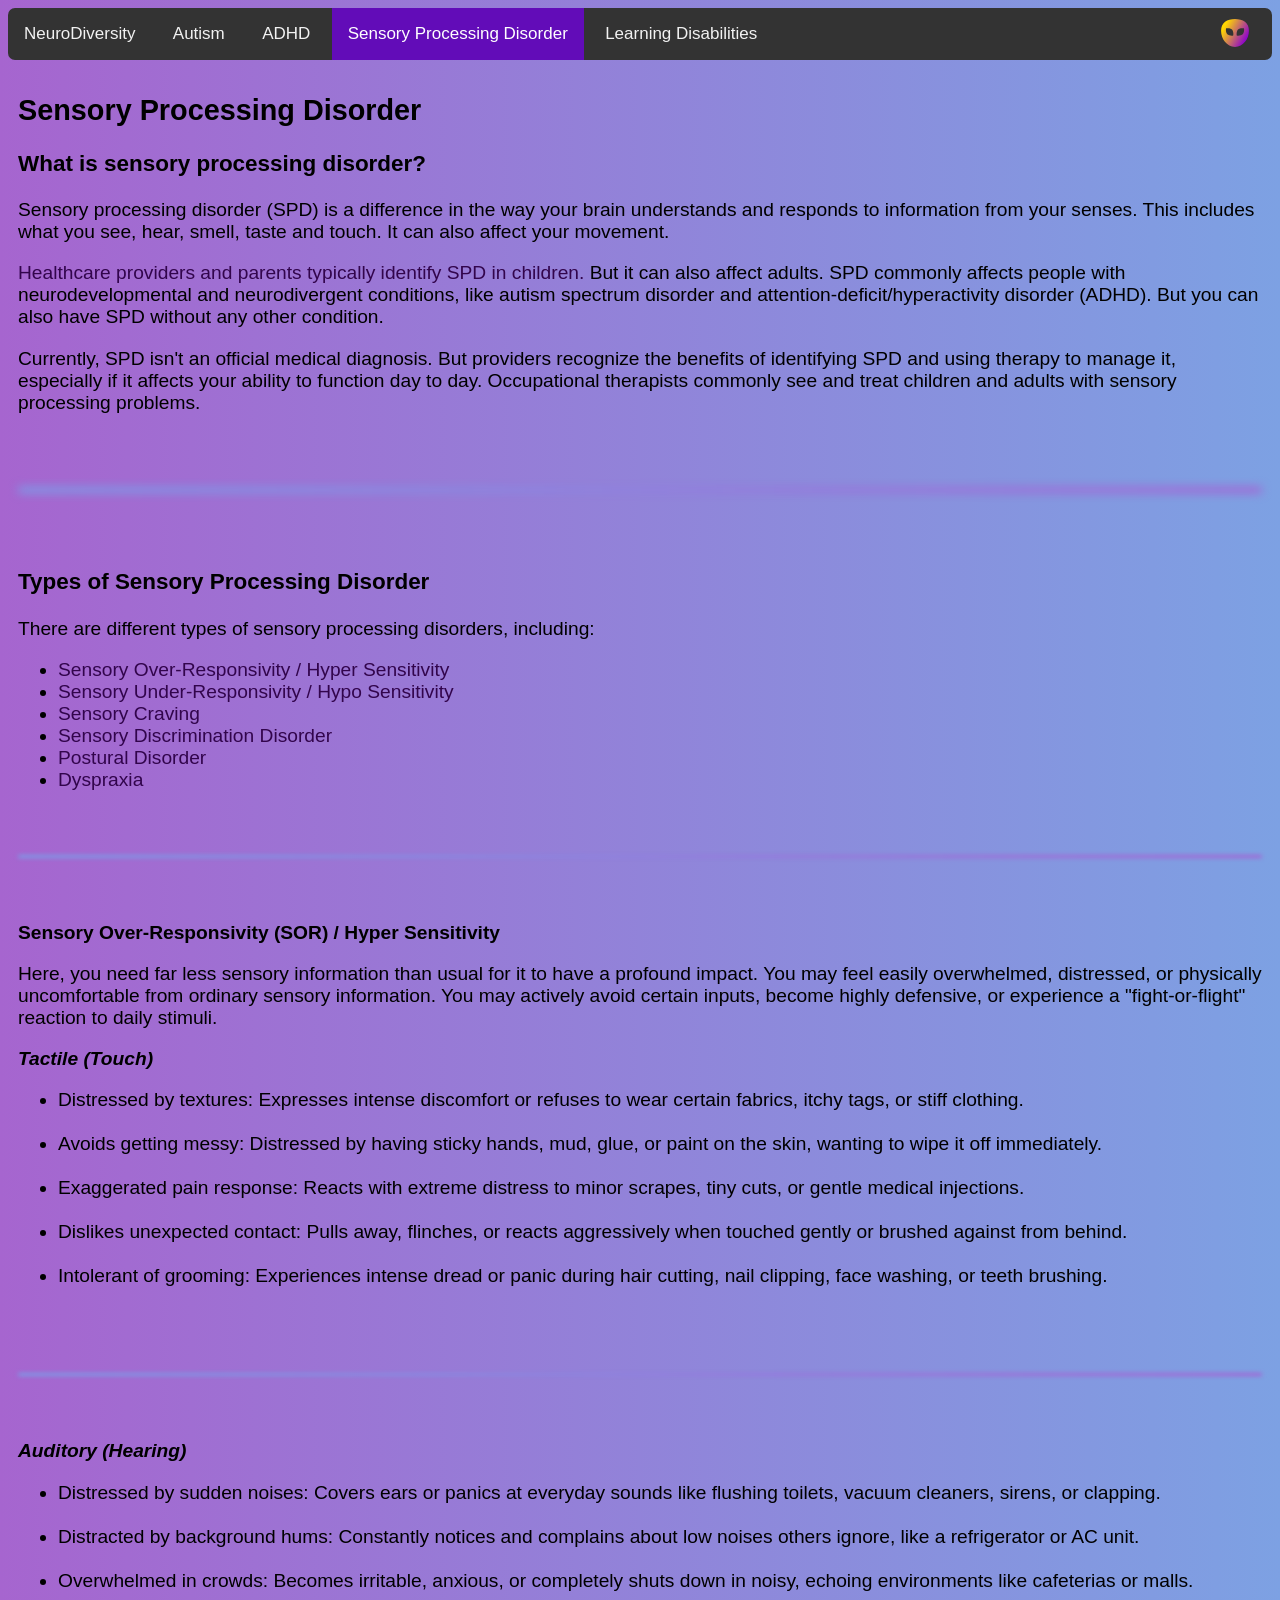
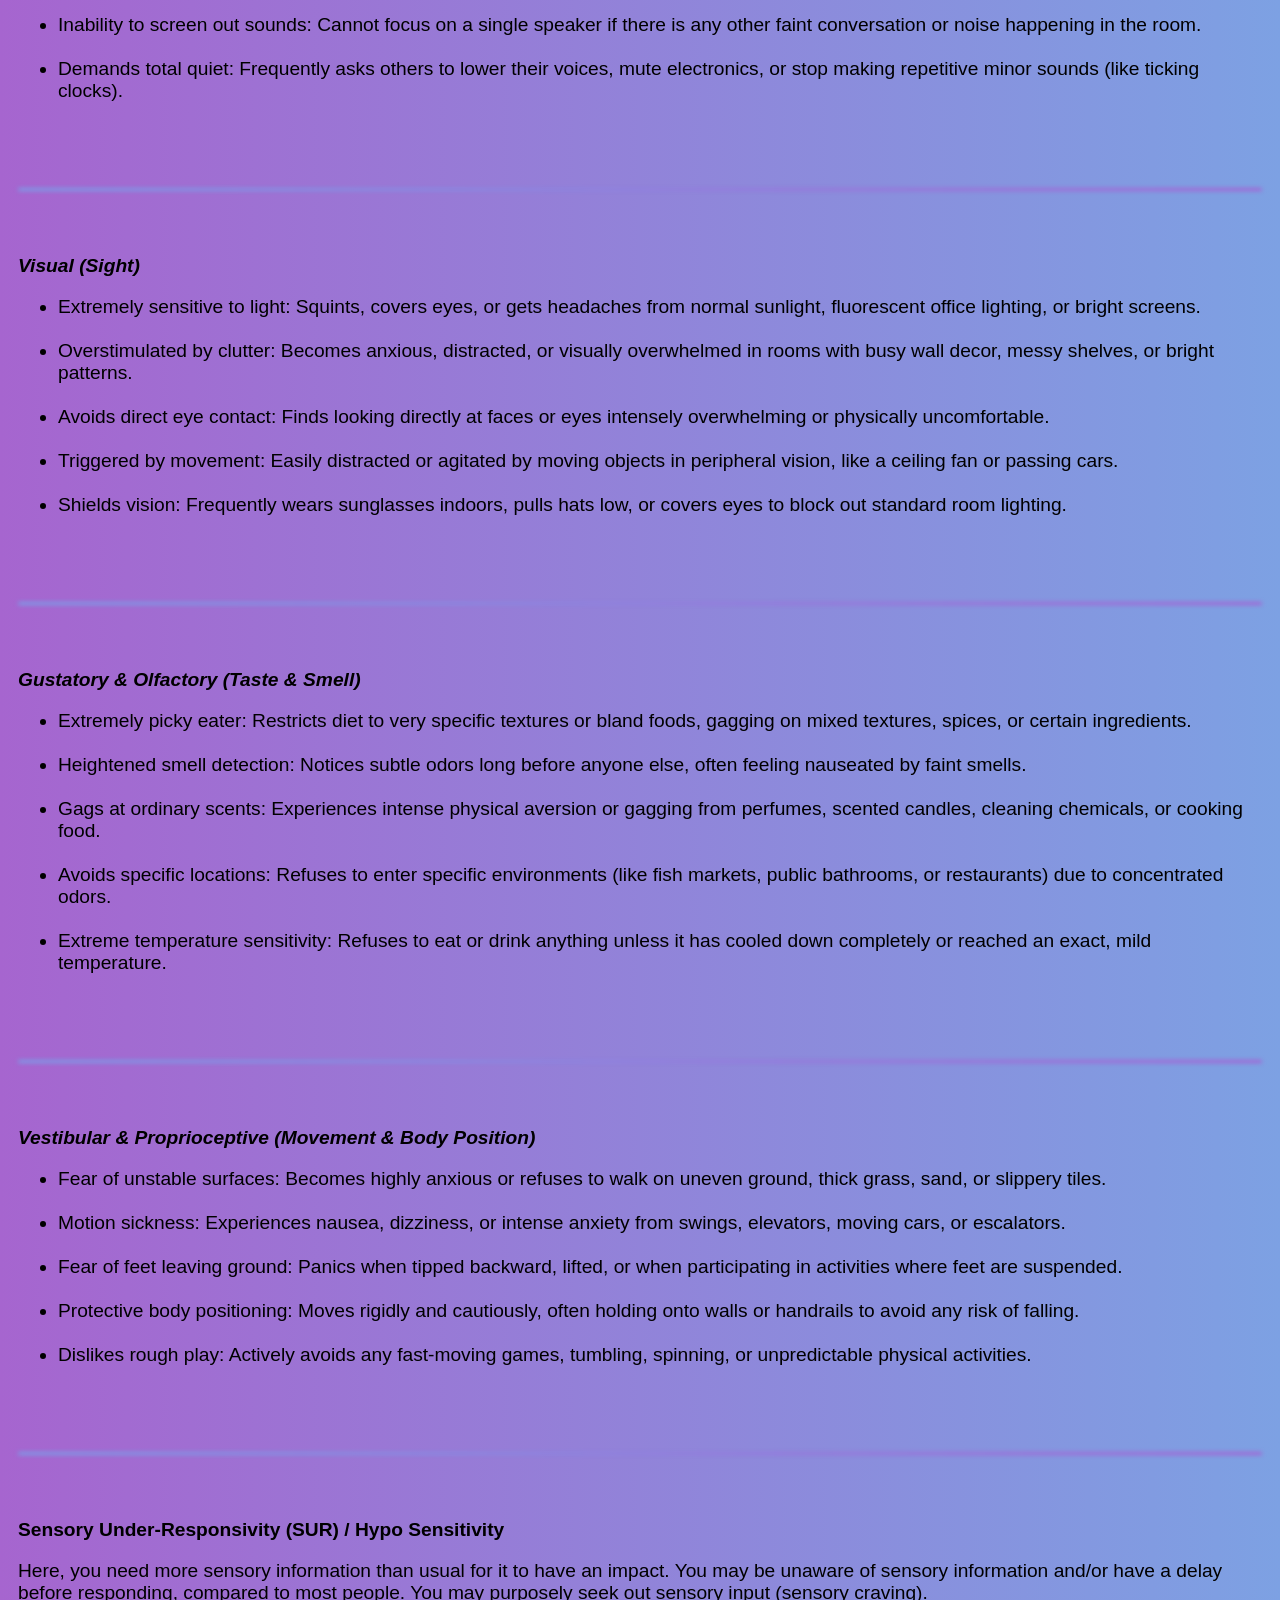
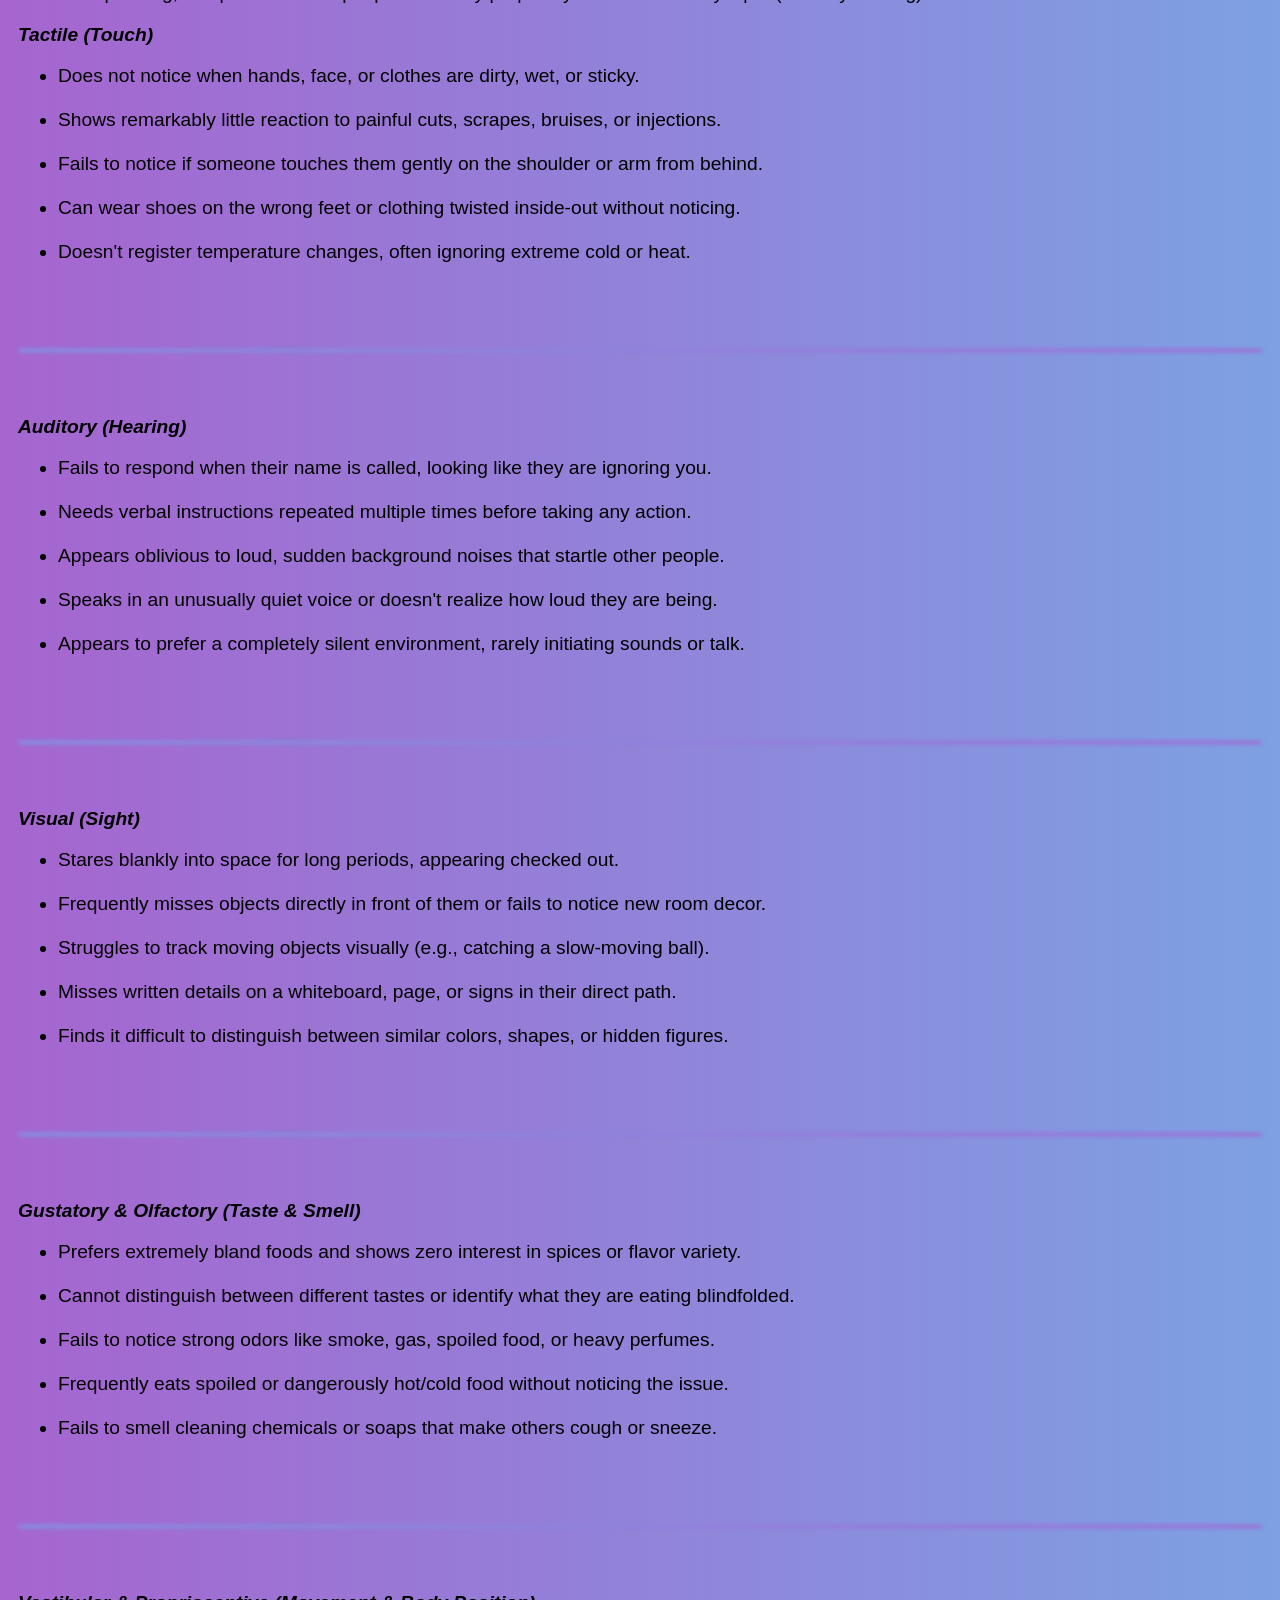
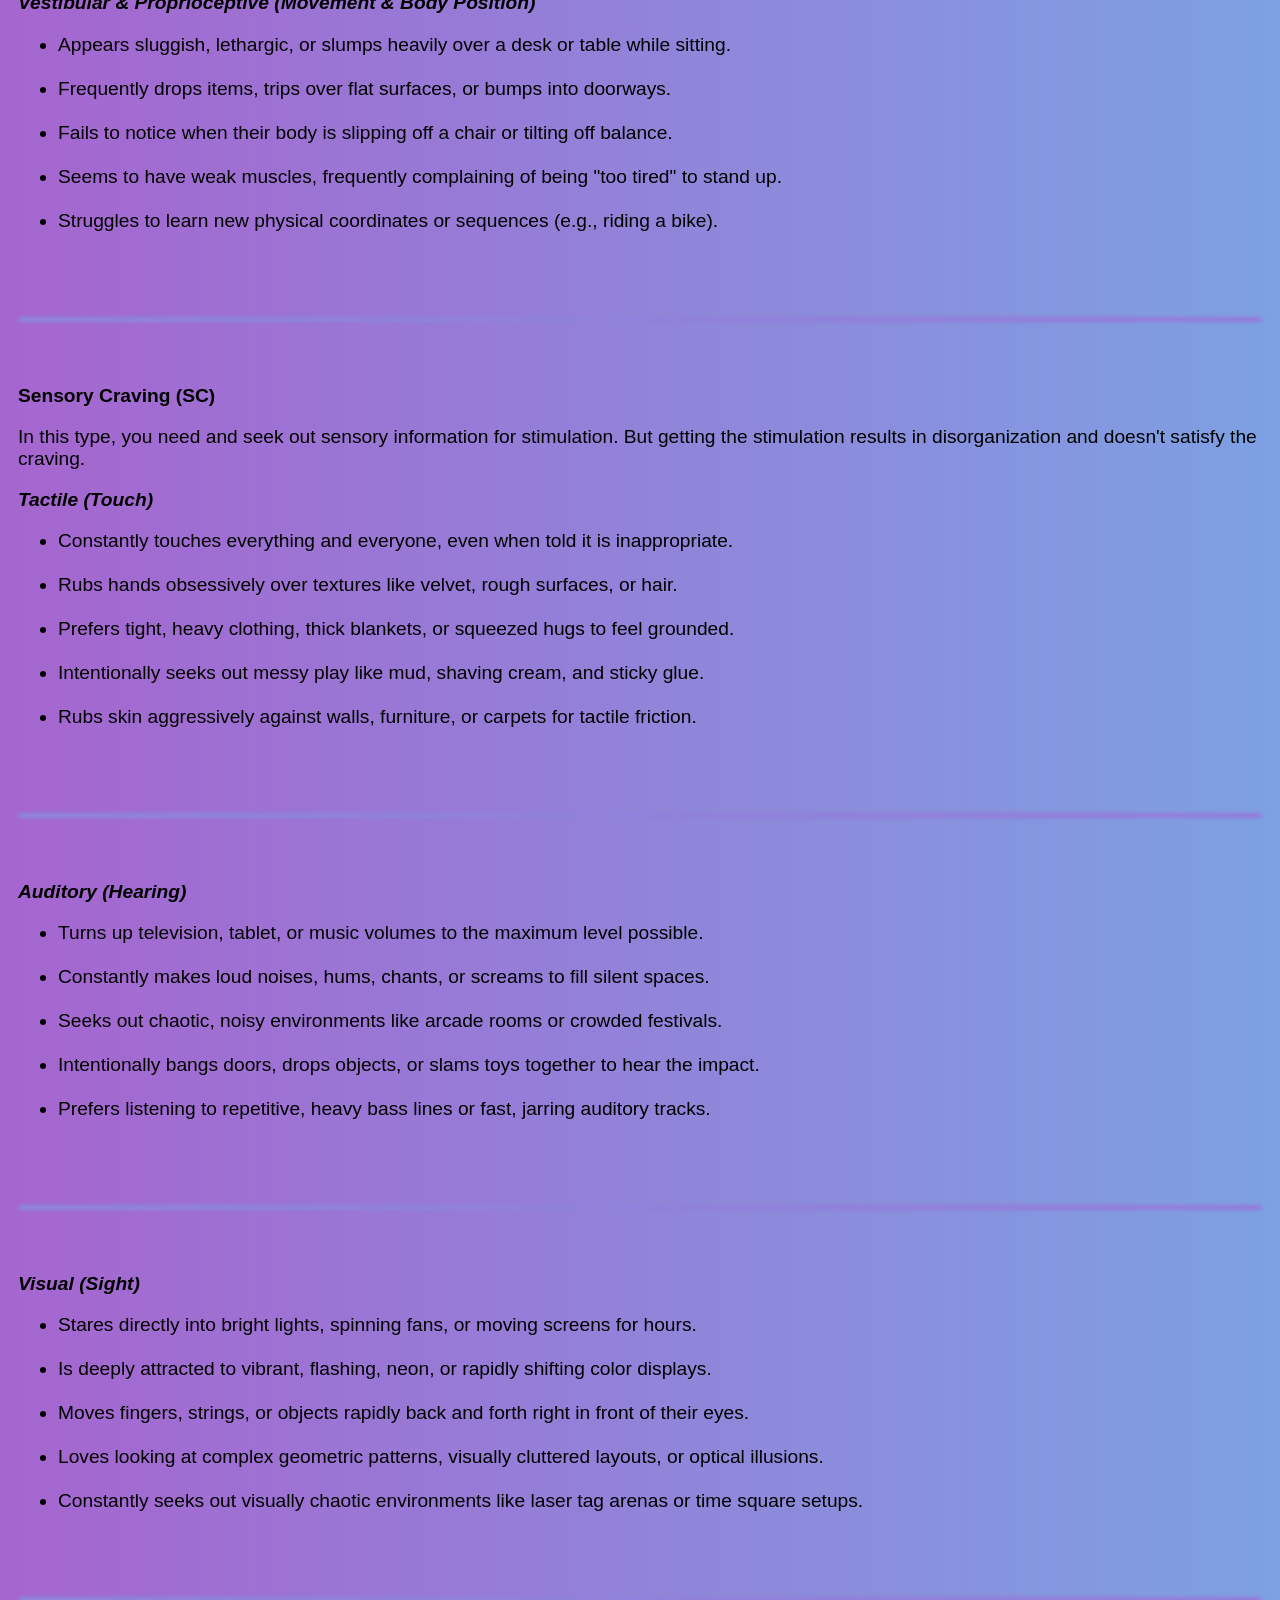
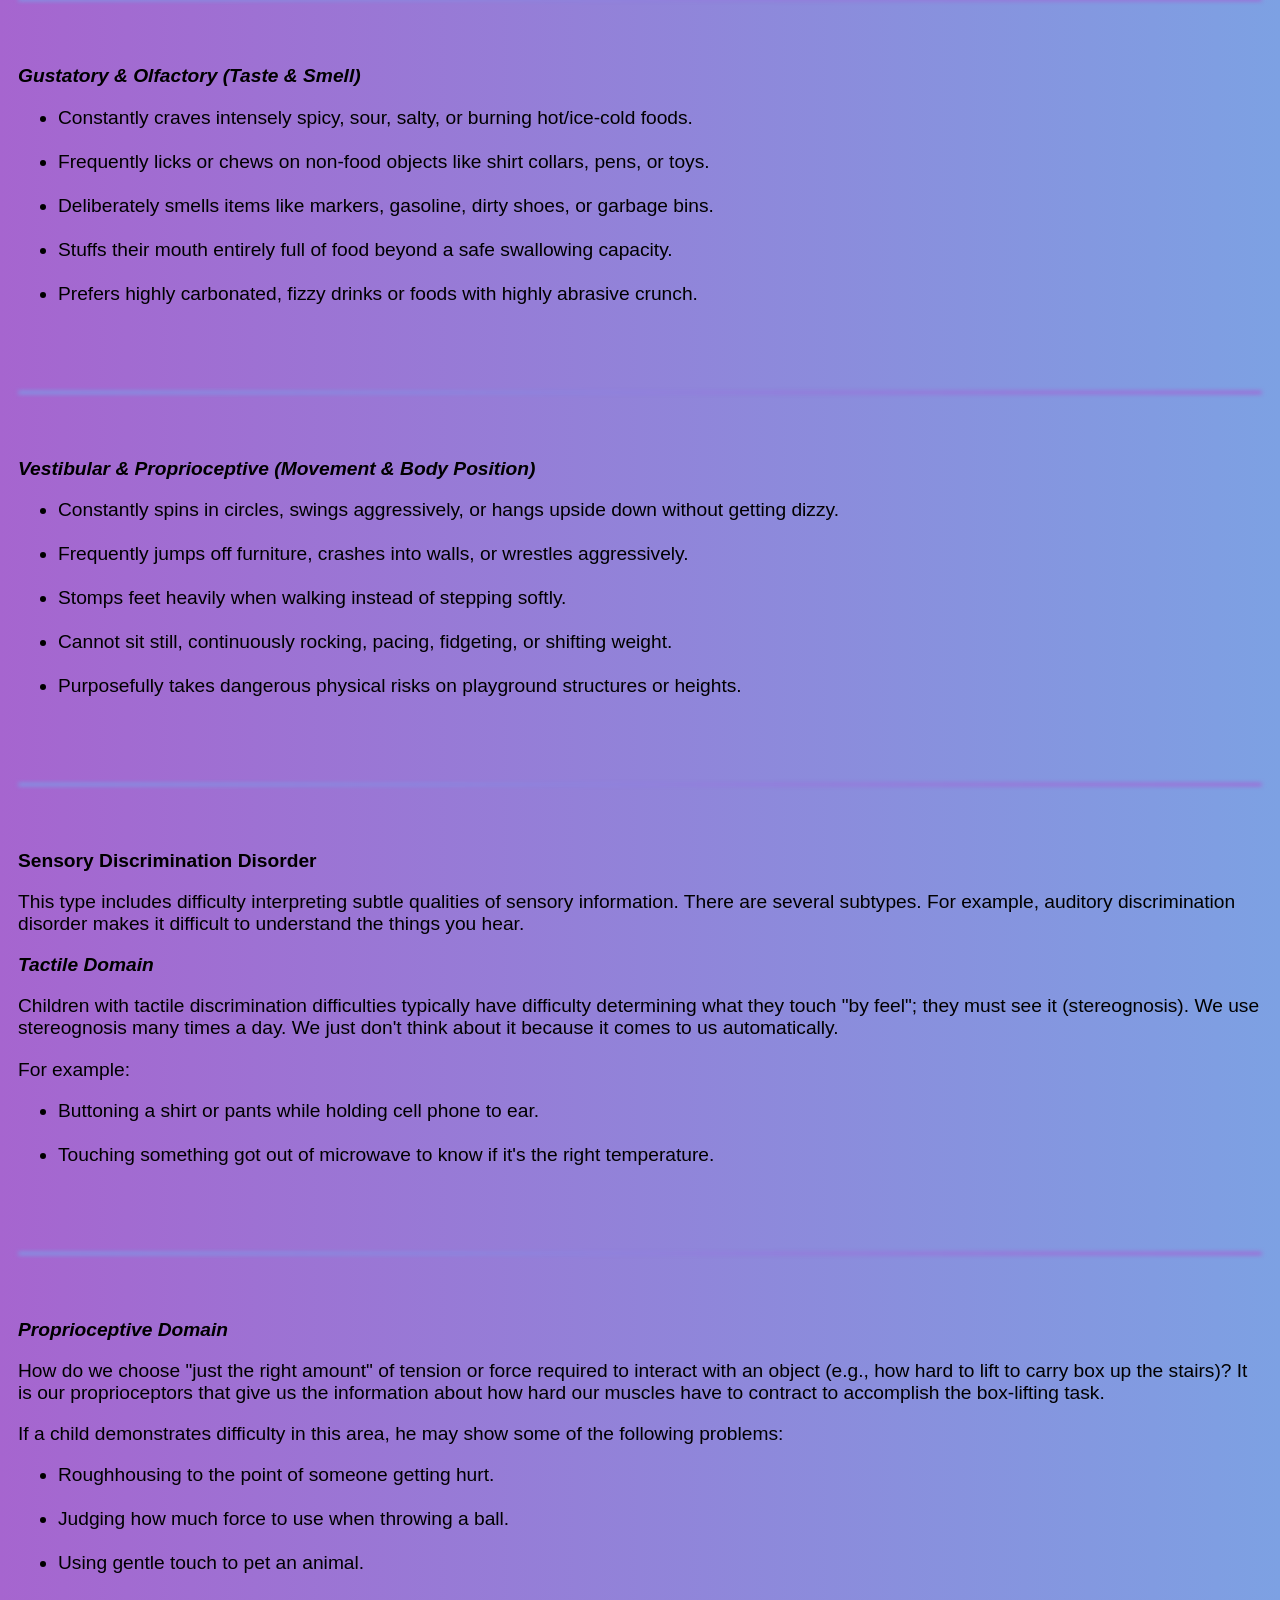
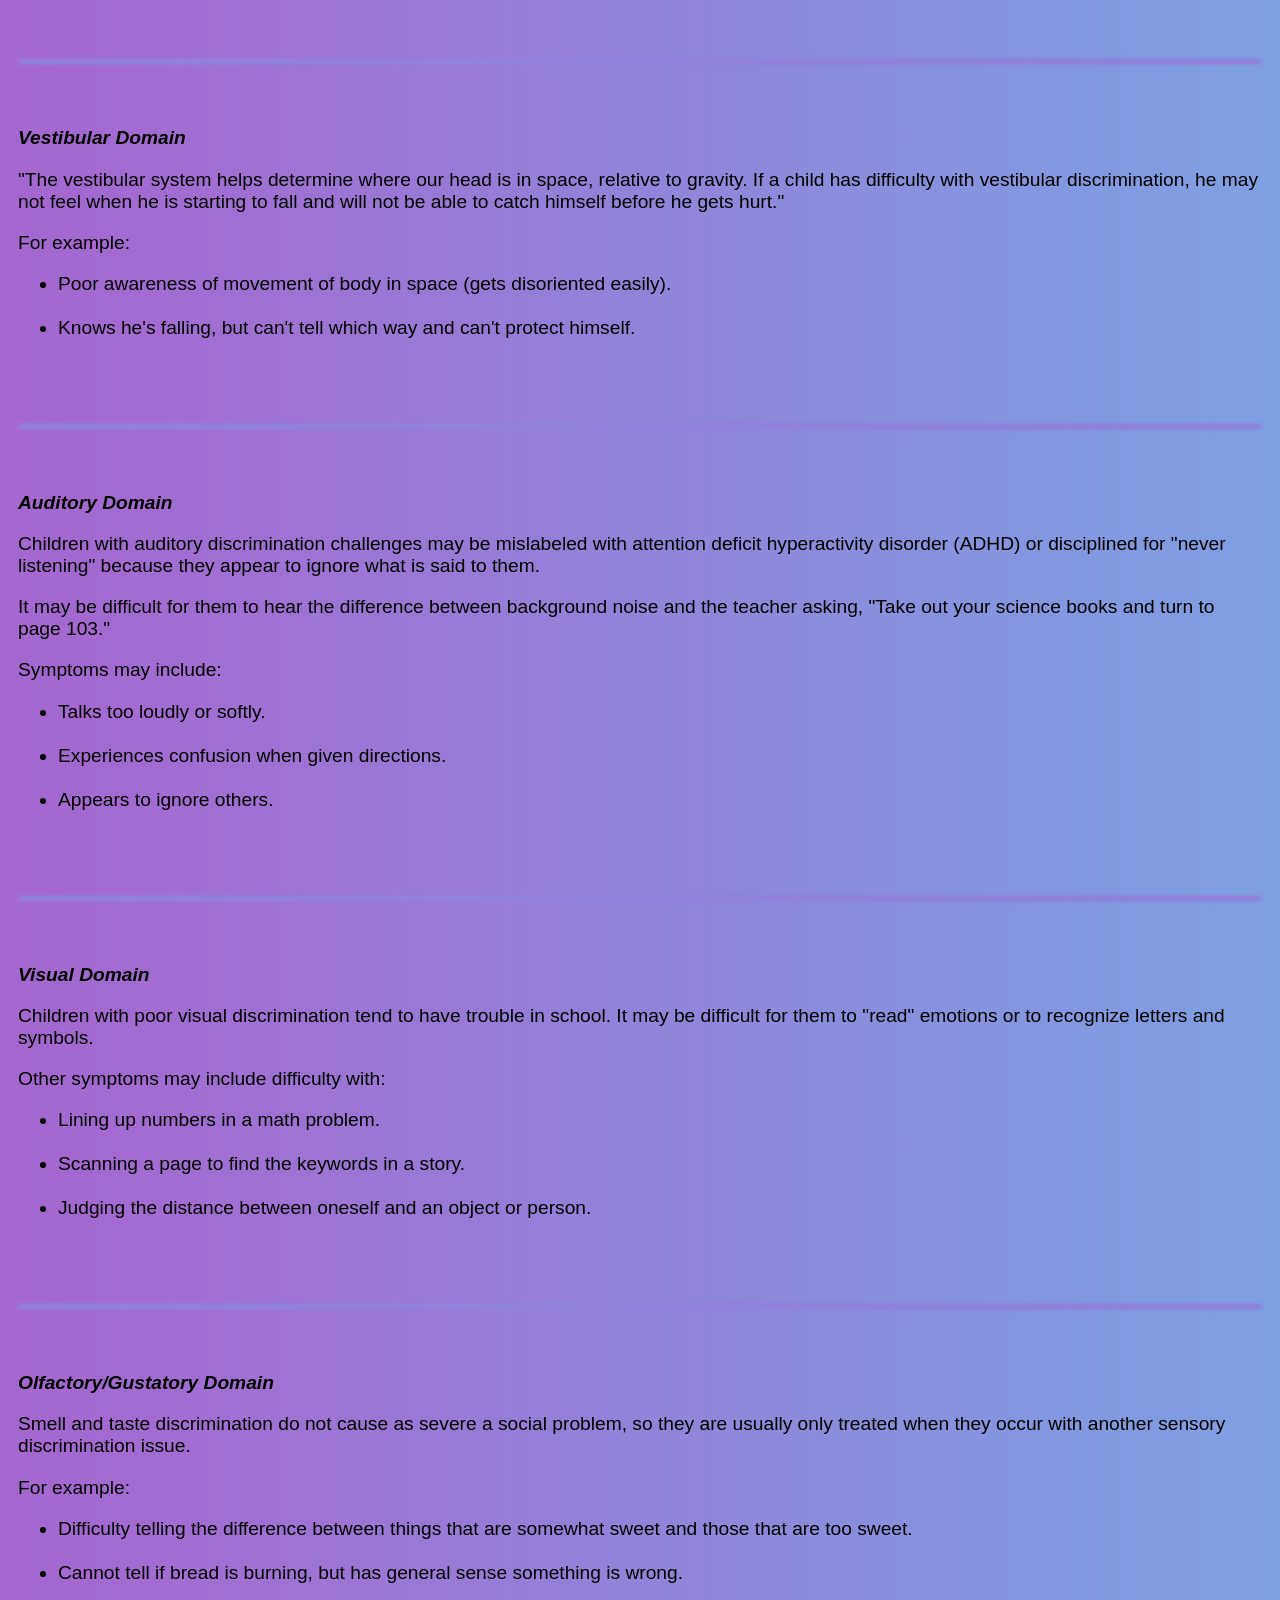
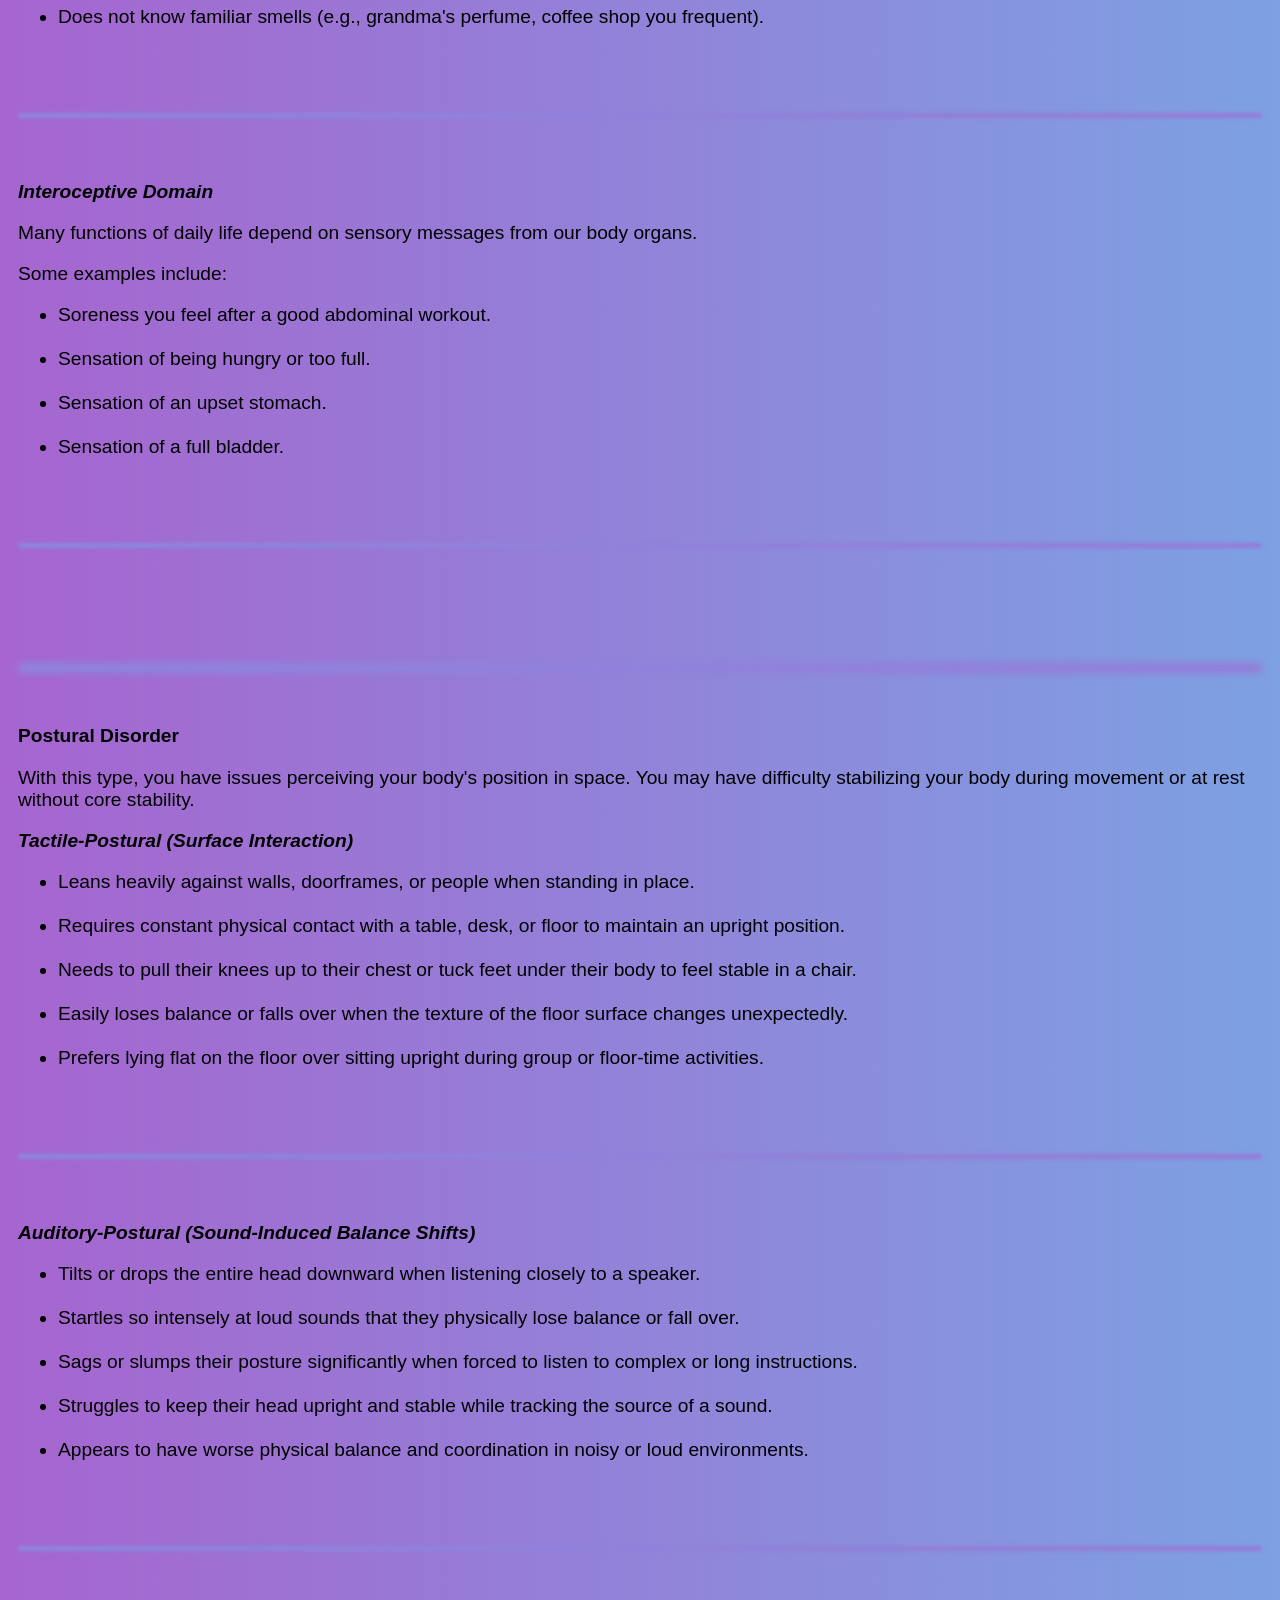
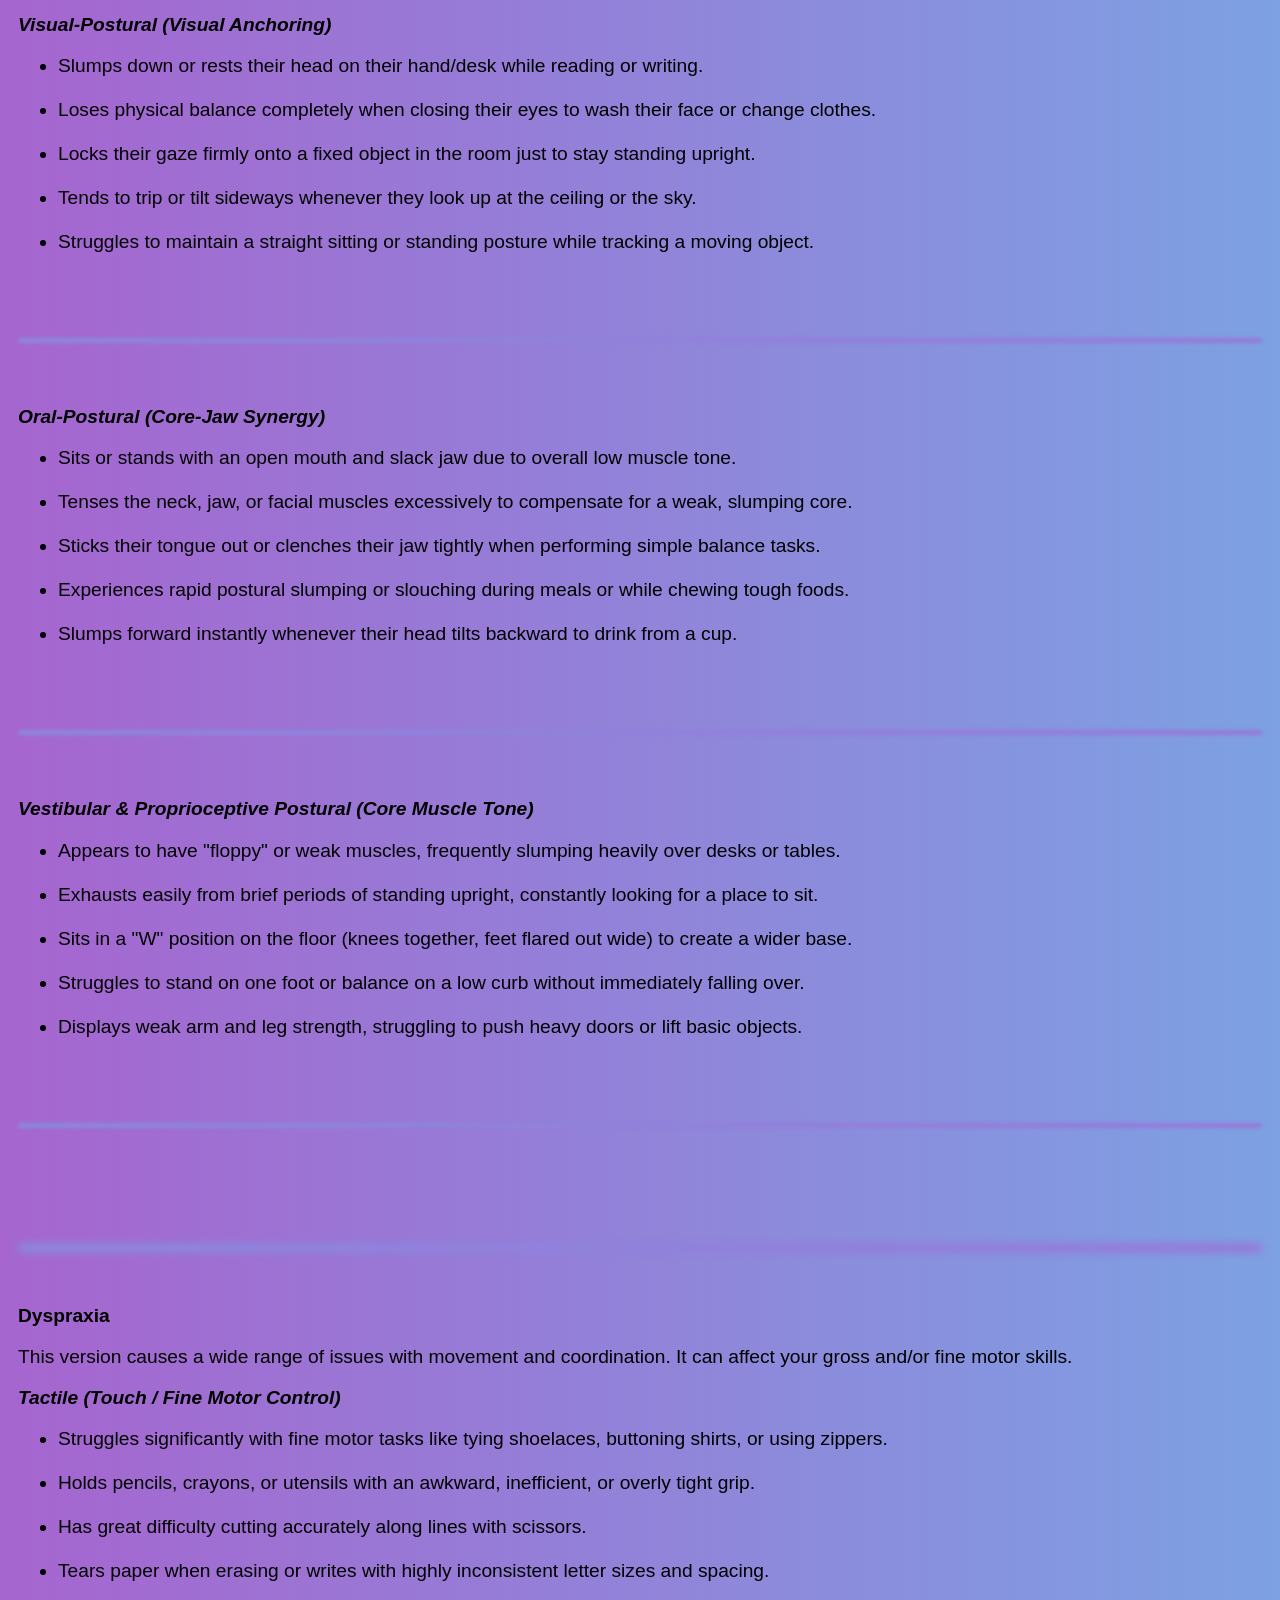
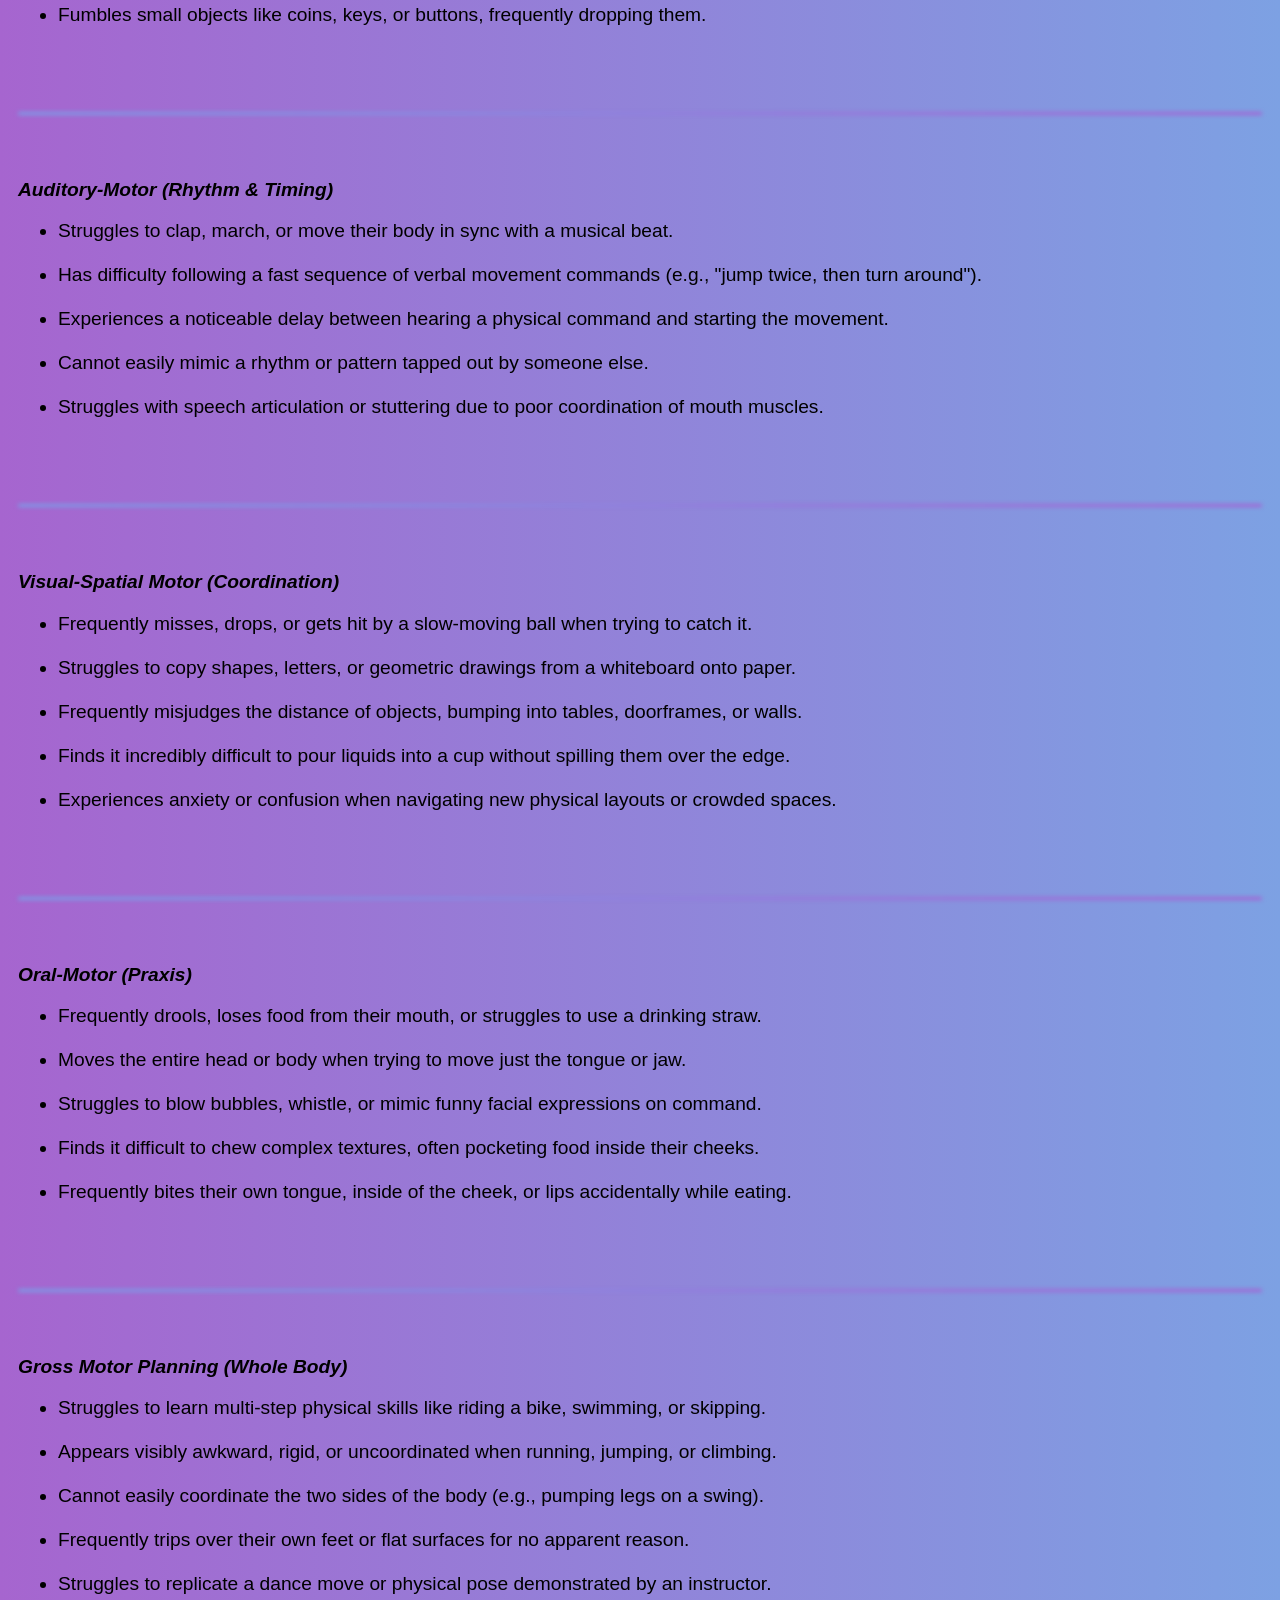
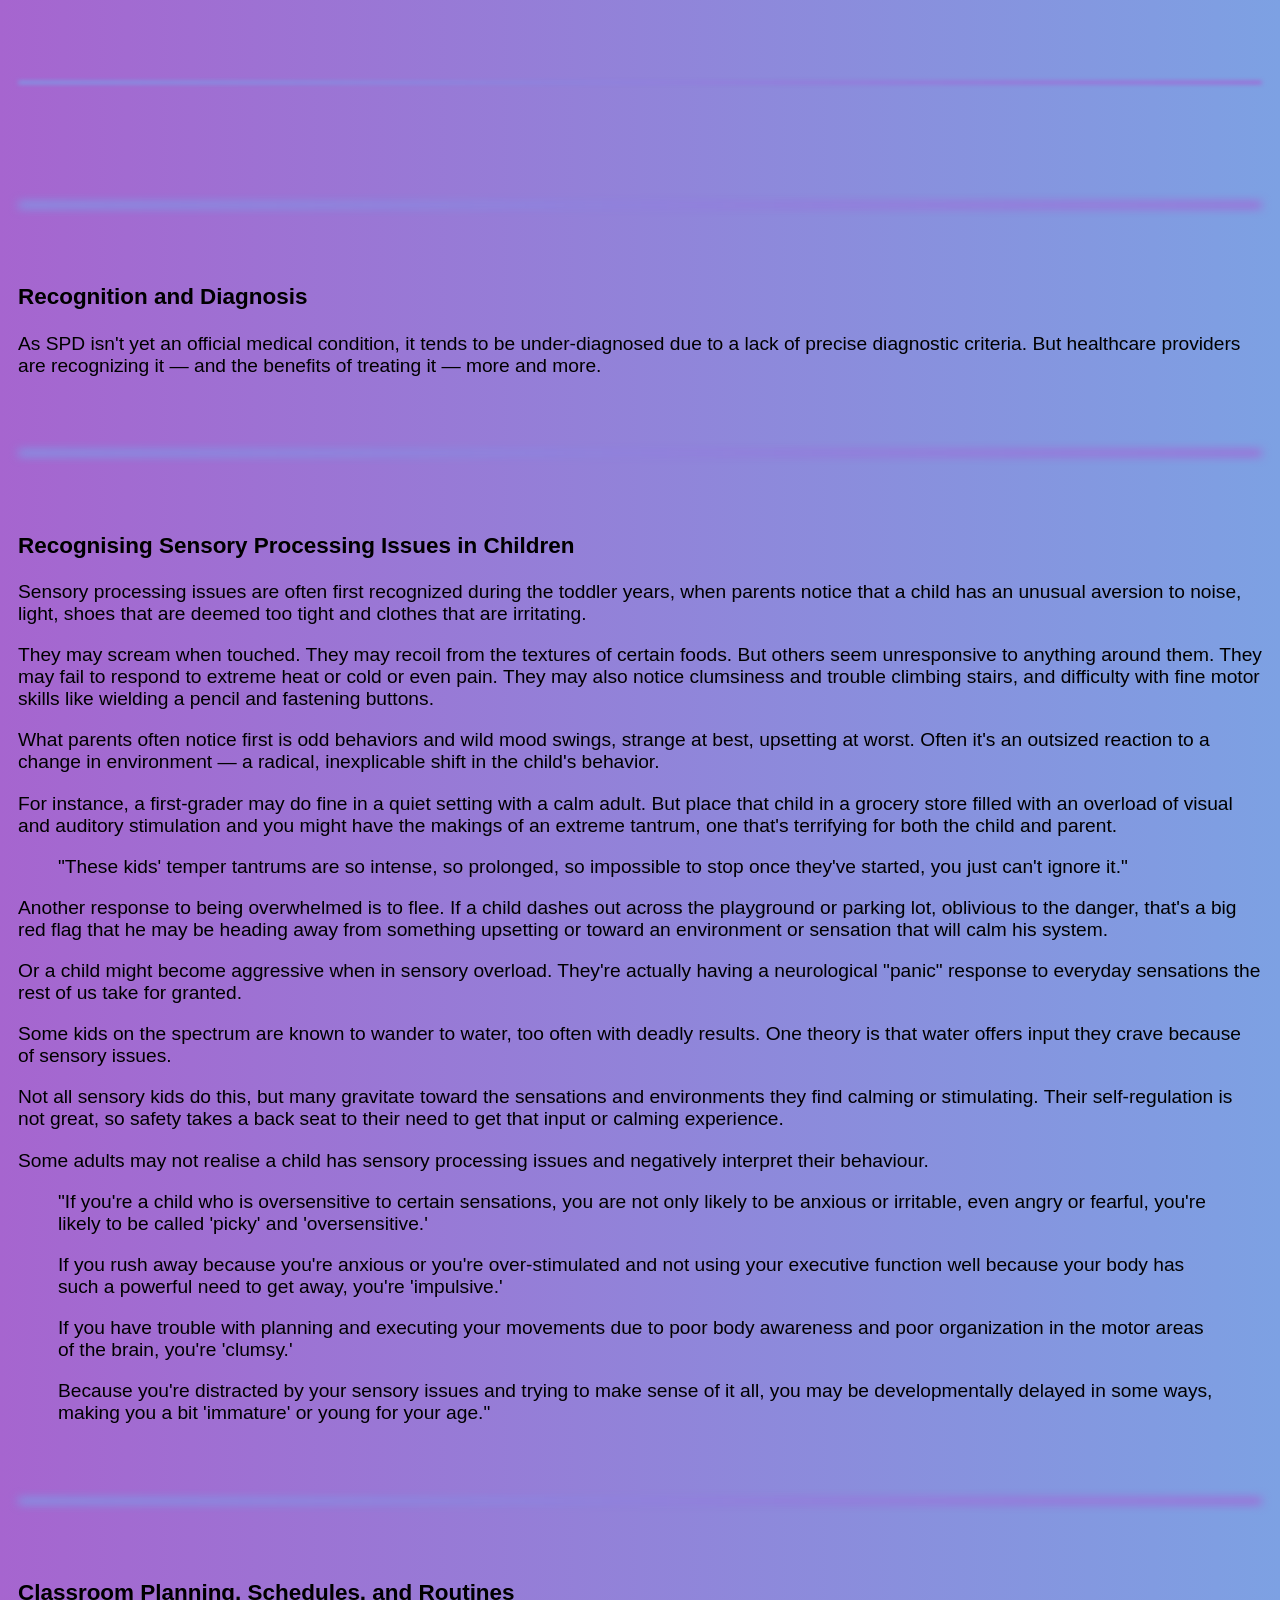
<file: spdpage.html>
<!DOCTYPE html>

<html lang="en">

<head>
    <meta charset="utf-8" />
    <meta content="IE=edge" http-equiv="X-UA-Compatible" />
    <meta content="width=device-width, initial-scale=1.0" name="viewport" />
    <title>TDKABACMintro</title>
    <link href="ndspd.css" rel="stylesheet" />
    <link href="./stuff/Alienicon.svg" rel="icon" type="image/svg+xml" />
</head>

<body>
    <header>
        <div class="topnav">
            <a href="./index.html">NeuroDiversity</a>
            <a href="./asdpage.html">Autism</a>
            <a href="./adhdpage.html">ADHD</a>
            <a class="active" href="./spdpage.html">Sensory Processing Disorder</a>
            <a href="./ldspage.html">Learning Disabilities</a>
        </div>
        <div class="menu-btn" onclick="document.body.classList.toggle('active-state')">☰</div>
    </header>
    <main>
        <div><img alt="Menu / Scroll to Top" id="navImage" onclick="navPicFunction()" src="./stuff/Alienicon.svg"
                type="button" /></div>
        <div id="settingsBar">
            <h3>Settings</h3>
            <button class="settingsbtn" id="dyslexicfont">
                <img alt="Dyslexia Friendly" class="button-icon" src="./stuff/dyslexia-ezgif.com-optimize.gif" />
                Dyslexic Friendly
            </button>
            <br />
            <button class="settingsbtn" id="interact">
                <img alt="interact" class="button-icon" src="./stuff/speaking-ezgif.com-optimize.gif" />
                Say Hello !
            </button>
        </div>
        <section>
            <h1>Sensory Processing Disorder</h1>
            <section id="spd-overview">
                <h3>What is sensory processing disorder?</h3>
                <p>
                    Sensory processing disorder (SPD) is a difference in the way your brain understands and responds to
                    information from your senses. This includes what you see, hear, smell, taste and touch. It can also
                    affect your movement.
                </p>
                <p>
                    <a href="#recognising-spd-in-children">Healthcare providers and parents typically identify SPD in
                        children.</a> But it can also affect adults.
                    SPD commonly affects people with neurodevelopmental and neurodivergent conditions, like autism
                    spectrum disorder and attention-deficit/hyperactivity disorder (ADHD). But you can also have SPD
                    without any other condition.
                </p>
                <p>
                    Currently, SPD isn't an official medical diagnosis. But providers recognize the benefits of
                    identifying SPD and using therapy to manage it, especially if it affects your ability to function
                    day to day. Occupational therapists commonly see and treat children and adults with sensory
                    processing problems.
                </p>
            </section>
            <br />
            <hr class="light" />
            <br />
            <section id="spd-types">
                <h3>Types of Sensory Processing Disorder</h3>
                <p>
                    There are different types of sensory processing disorders, including:
                </p>
                <ul>
                    <li><a href="#sensory-over-responsivity">Sensory Over-Responsivity / Hyper Sensitivity</a><br />
                    </li>
                    <li><a href="#sensory-under-responsivity">Sensory Under-Responsivity / Hypo Sensitivity</a><br />
                    </li>
                    <li><a href="#sensory-craving">Sensory Craving</a><br /></li>
                    <li><a href="#sensory-discrimination-disorder">Sensory Discrimination Disorder</a><br /></li>
                    <li><a href="#postural-disorder">Postural Disorder</a><br /></li>
                    <li><a href="#dyspraxia">Dyspraxia</a><br /></li>
                </ul>
                <hr class="little" />
                <article id="sensory-over-responsivity">
                    <b>Sensory Over-Responsivity (SOR) / Hyper Sensitivity</b>
                    <p>
                        Here, you need far less sensory information than usual for it to have a profound impact.
                        You may feel easily overwhelmed, distressed, or physically uncomfortable from ordinary sensory
                        information.
                        You may actively avoid certain inputs, become highly defensive, or experience a
                        "fight-or-flight"
                        reaction to daily stimuli.
                    </p>
                    <section>
                        <b><em>Tactile (Touch)</em></b>
                        <ul>
                            <li>Distressed by textures: Expresses intense discomfort or refuses to wear certain fabrics,
                                itchy tags, or stiff clothing.</li><br />
                            <li>Avoids getting messy: Distressed by having sticky hands, mud, glue, or paint on the
                                skin, wanting to wipe it off immediately.</li><br />
                            <li>Exaggerated pain response: Reacts with extreme distress to minor scrapes, tiny cuts, or
                                gentle medical injections.</li><br />
                            <li>Dislikes unexpected contact: Pulls away, flinches, or reacts aggressively when touched
                                gently or brushed against from behind.</li><br />
                            <li>Intolerant of grooming: Experiences intense dread or panic during hair cutting, nail
                                clipping, face washing, or teeth brushing.</li><br />
                        </ul>
                    </section>
                    <hr class="little" />
                    <section>
                        <b><em>Auditory (Hearing)</em></b>
                        <ul>
                            <li>Distressed by sudden noises: Covers ears or panics at everyday sounds like flushing
                                toilets, vacuum cleaners, sirens, or clapping.</li><br />
                            <li>Distracted by background hums: Constantly notices and complains about low noises others
                                ignore, like a refrigerator or AC unit.</li><br />
                            <li>Overwhelmed in crowds: Becomes irritable, anxious, or completely shuts down in noisy,
                                echoing environments like cafeterias or malls.</li><br />
                            <li>Inability to screen out sounds: Cannot focus on a single speaker if there is any other
                                faint conversation or noise happening in the room.</li><br />
                            <li>Demands total quiet: Frequently asks others to lower their voices, mute electronics, or
                                stop making repetitive minor sounds (like ticking clocks).</li><br />
                        </ul>
                    </section>
                    <hr class="little" />
                    <section>
                        <b><em>Visual (Sight)</em></b>
                        <ul>
                            <li>Extremely sensitive to light: Squints, covers eyes, or gets headaches from normal
                                sunlight, fluorescent office lighting, or bright screens.</li><br />
                            <li>Overstimulated by clutter: Becomes anxious, distracted, or visually overwhelmed in rooms
                                with busy wall decor, messy shelves, or bright patterns.</li><br />
                            <li>Avoids direct eye contact: Finds looking directly at faces or eyes intensely
                                overwhelming or physically uncomfortable.</li><br />
                            <li>Triggered by movement: Easily distracted or agitated by moving objects in peripheral
                                vision, like a ceiling fan or passing cars.</li><br />
                            <li>Shields vision: Frequently wears sunglasses indoors, pulls hats low, or covers eyes to
                                block out standard room lighting.</li><br />
                        </ul>
                    </section>
                    <hr class="little" />
                    <section>
                        <b><em>Gustatory &amp; Olfactory (Taste &amp; Smell)</em></b>
                        <ul>
                            <li>Extremely picky eater: Restricts diet to very specific textures or bland foods, gagging
                                on mixed textures, spices, or certain ingredients.</li><br />
                            <li>Heightened smell detection: Notices subtle odors long before anyone else, often feeling
                                nauseated by faint smells.</li><br />
                            <li>Gags at ordinary scents: Experiences intense physical aversion or gagging from perfumes,
                                scented candles, cleaning chemicals, or cooking food.</li><br />
                            <li>Avoids specific locations: Refuses to enter specific environments (like fish markets,
                                public bathrooms, or restaurants) due to concentrated odors.</li><br />
                            <li>Extreme temperature sensitivity: Refuses to eat or drink anything unless it has cooled
                                down completely or reached an exact, mild temperature.</li><br />
                        </ul>
                    </section>
                    <hr class="little" />
                    <section>
                        <b><em>Vestibular &amp; Proprioceptive (Movement &amp; Body Position)</em></b>
                        <ul>
                            <li>Fear of unstable surfaces: Becomes highly anxious or refuses to walk on uneven ground,
                                thick grass, sand, or slippery tiles.</li><br />
                            <li>Motion sickness: Experiences nausea, dizziness, or intense anxiety from swings,
                                elevators, moving cars, or escalators.</li><br />
                            <li>Fear of feet leaving ground: Panics when tipped backward, lifted, or when participating
                                in activities where feet are suspended.</li><br />
                            <li>Protective body positioning: Moves rigidly and cautiously, often holding onto walls or
                                handrails to avoid any risk of falling.</li><br />
                            <li>Dislikes rough play: Actively avoids any fast-moving games, tumbling, spinning, or
                                unpredictable physical activities.</li><br />
                        </ul>
                    </section>
                    <hr class="little" />
                </article>
                <article id="sensory-under-responsivity">
                    <b>Sensory Under-Responsivity (SUR) / Hypo Sensitivity</b>
                    <p>
                        Here, you need more sensory information than usual for it to have an impact. You may be unaware
                        of sensory information and/or have a delay before responding, compared to most people. You may
                        purposely seek out sensory input (sensory craving).
                    </p>
                    <section>
                        <b><em>Tactile (Touch)</em></b>
                        <ul>
                            <li>Does not notice when hands, face, or clothes are dirty, wet, or sticky.</li><br />
                            <li>Shows remarkably little reaction to painful cuts, scrapes, bruises, or injections.</li>
                            <br />
                            <li>Fails to notice if someone touches them gently on the shoulder or arm from behind.</li>
                            <br />
                            <li>Can wear shoes on the wrong feet or clothing twisted inside-out without noticing.</li>
                            <br />
                            <li>Doesn't register temperature changes, often ignoring extreme cold or heat.</li><br />
                        </ul>
                    </section>
                    <hr class="little" />
                    <section>
                        <b><em>Auditory (Hearing)</em></b>
                        <ul>
                            <li>Fails to respond when their name is called, looking like they are ignoring you.</li>
                            <br />
                            <li>Needs verbal instructions repeated multiple times before taking any action.</li><br />
                            <li>Appears oblivious to loud, sudden background noises that startle other people.</li>
                            <br />
                            <li>Speaks in an unusually quiet voice or doesn't realize how loud they are being.</li>
                            <br />
                            <li>Appears to prefer a completely silent environment, rarely initiating sounds or talk.
                            </li><br />
                        </ul>
                    </section>
                    <hr class="little" />
                    <section>
                        <b><em>Visual (Sight)</em></b>
                        <ul>
                            <li>Stares blankly into space for long periods, appearing checked out.</li><br />
                            <li>Frequently misses objects directly in front of them or fails to notice new room decor.
                            </li><br />
                            <li>Struggles to track moving objects visually (e.g., catching a slow-moving ball).</li>
                            <br />
                            <li>Misses written details on a whiteboard, page, or signs in their direct path.</li><br />
                            <li>Finds it difficult to distinguish between similar colors, shapes, or hidden figures.
                            </li><br />
                        </ul>
                    </section>
                    <hr class="little" />
                    <section>
                        <b><em>Gustatory &amp; Olfactory (Taste &amp; Smell)</em></b>
                        <ul>
                            <li>Prefers extremely bland foods and shows zero interest in spices or flavor variety.</li>
                            <br />
                            <li>Cannot distinguish between different tastes or identify what they are eating
                                blindfolded.</li><br />
                            <li>Fails to notice strong odors like smoke, gas, spoiled food, or heavy perfumes.</li>
                            <br />
                            <li>Frequently eats spoiled or dangerously hot/cold food without noticing the issue.</li>
                            <br />
                            <li>Fails to smell cleaning chemicals or soaps that make others cough or sneeze.</li><br />
                        </ul>
                    </section>
                    <hr class="little" />
                    <section>
                        <b><em>Vestibular &amp; Proprioceptive (Movement &amp; Body Position)</em></b>
                        <ul>
                            <li>Appears sluggish, lethargic, or slumps heavily over a desk or table while sitting.</li>
                            <br />
                            <li>Frequently drops items, trips over flat surfaces, or bumps into doorways.</li><br />
                            <li>Fails to notice when their body is slipping off a chair or tilting off balance.</li>
                            <br />
                            <li>Seems to have weak muscles, frequently complaining of being "too tired" to stand up.
                            </li><br />
                            <li>Struggles to learn new physical coordinates or sequences (e.g., riding a bike).</li>
                            <br />
                        </ul>
                    </section>
                    <hr class="little" />
                </article>
                <article id="sensory-craving">
                    <b>Sensory Craving (SC)</b>
                    <p>
                        In this type, you need and seek out sensory information for stimulation. But getting the
                        stimulation results in disorganization and doesn't satisfy the craving.
                    </p>
                    <section>
                        <b><em>Tactile (Touch)</em></b>
                        <ul>
                            <li>Constantly touches everything and everyone, even when told it is inappropriate.</li>
                            <br />
                            <li>Rubs hands obsessively over textures like velvet, rough surfaces, or hair.</li><br />
                            <li>Prefers tight, heavy clothing, thick blankets, or squeezed hugs to feel grounded.</li>
                            <br />
                            <li>Intentionally seeks out messy play like mud, shaving cream, and sticky glue.</li><br />
                            <li>Rubs skin aggressively against walls, furniture, or carpets for tactile friction.</li>
                            <br />
                        </ul>
                    </section>
                    <hr class="little" />
                    <section>
                        <b><em>Auditory (Hearing)</em></b>
                        <ul>
                            <li>Turns up television, tablet, or music volumes to the maximum level possible.</li><br />
                            <li>Constantly makes loud noises, hums, chants, or screams to fill silent spaces.</li><br />
                            <li>Seeks out chaotic, noisy environments like arcade rooms or crowded festivals.</li><br />
                            <li>Intentionally bangs doors, drops objects, or slams toys together to hear the impact.
                            </li><br />
                            <li>Prefers listening to repetitive, heavy bass lines or fast, jarring auditory tracks.</li>
                            <br />
                        </ul>
                    </section>
                    <hr class="little" />
                    <section>
                        <b><em>Visual (Sight)</em></b>
                        <ul>
                            <li>Stares directly into bright lights, spinning fans, or moving screens for hours.</li>
                            <br />
                            <li>Is deeply attracted to vibrant, flashing, neon, or rapidly shifting color displays.</li>
                            <br />
                            <li>Moves fingers, strings, or objects rapidly back and forth right in front of their eyes.
                            </li><br />
                            <li>Loves looking at complex geometric patterns, visually cluttered layouts, or optical
                                illusions.</li><br />
                            <li>Constantly seeks out visually chaotic environments like laser tag arenas or time square
                                setups.</li><br />
                        </ul>
                    </section>
                    <hr class="little" />
                    <section>
                        <b><em>Gustatory &amp; Olfactory (Taste &amp; Smell)</em></b>
                        <ul>
                            <li>Constantly craves intensely spicy, sour, salty, or burning hot/ice-cold foods.</li>
                            <br />
                            <li>Frequently licks or chews on non-food objects like shirt collars, pens, or toys.</li>
                            <br />
                            <li>Deliberately smells items like markers, gasoline, dirty shoes, or garbage bins.</li>
                            <br />
                            <li>Stuffs their mouth entirely full of food beyond a safe swallowing capacity.</li><br />
                            <li>Prefers highly carbonated, fizzy drinks or foods with highly abrasive crunch.</li><br />
                        </ul>
                    </section>
                    <hr class="little" />
                    <section>
                        <b><em>Vestibular &amp; Proprioceptive (Movement &amp; Body Position)</em></b>
                        <ul>
                            <li>Constantly spins in circles, swings aggressively, or hangs upside down without getting
                                dizzy.</li><br />
                            <li>Frequently jumps off furniture, crashes into walls, or wrestles aggressively.</li><br />
                            <li>Stomps feet heavily when walking instead of stepping softly.</li><br />
                            <li>Cannot sit still, continuously rocking, pacing, fidgeting, or shifting weight.</li>
                            <br />
                            <li>Purposefully takes dangerous physical risks on playground structures or heights.</li>
                            <br />
                        </ul>
                    </section>
                    <hr class="little" />
                </article>
                <article id="sensory-discrimination-disorder">
                    <b>Sensory Discrimination Disorder</b>
                    <p>
                        This type includes difficulty interpreting subtle qualities of sensory information. There are
                        several subtypes. For example, auditory discrimination disorder makes it difficult to understand
                        the things you hear.
                    </p>
                    <section>
                        <b><em>Tactile Domain</em></b>
                        <p>
                            Children with tactile discrimination difficulties typically have difficulty determining what
                            they touch "by feel"; they must see it (stereognosis). We use stereognosis many times a day.
                            We just don't think about it because it comes to us automatically.
                        </p>
                        <p>For example:</p>
                        <ul>
                            <li>Buttoning a shirt or pants while holding cell phone to ear.</li><br />
                            <li>Touching something got out of microwave to know if it's the right temperature.</li>
                            <br />
                        </ul>
                    </section>
                    <hr class="little" />
                    <section>
                        <b><em>Proprioceptive Domain</em></b>
                        <p>
                            How do we choose "just the right amount" of tension or force required to interact with an
                            object (e.g., how hard to lift to carry box up the stairs)? It is our proprioceptors that
                            give us the information about how hard our muscles have to contract to accomplish the
                            box-lifting task.
                        </p>
                        <p>
                            If a child demonstrates difficulty in this area, he may show some of the following problems:
                        </p>
                        <ul>
                            <li>Roughhousing to the point of someone getting hurt.</li><br />
                            <li>Judging how much force to use when throwing a ball.</li><br />
                            <li>Using gentle touch to pet an animal.</li><br />
                        </ul>
                    </section>
                    <hr class="little" />
                    <section>
                        <b><em>Vestibular Domain</em></b>
                        <p>
                            "The vestibular system helps determine where our head is in space, relative to gravity. If a
                            child has difficulty with vestibular discrimination, he may not feel when he is starting to
                            fall and will not be able to catch himself before he gets hurt."
                        </p>
                        <p>For example:</p>
                        <ul>
                            <li>Poor awareness of movement of body in space (gets disoriented easily).</li><br />
                            <li>Knows he's falling, but can't tell which way and can't protect himself.</li><br />
                        </ul>
                    </section>
                    <hr class="little" />
                    <section>
                        <b><em>Auditory Domain</em></b>
                        <p>
                            Children with auditory discrimination challenges may be mislabeled with attention deficit
                            hyperactivity disorder (ADHD) or disciplined for "never listening" because they appear to
                            ignore what is said to them.
                        </p>
                        <p>
                            It may be difficult for them to hear the difference between background noise and the teacher
                            asking, "Take out your science books and turn to page 103."
                        </p>
                        <p>Symptoms may include:</p>
                        <ul>
                            <li>Talks too loudly or softly.</li><br />
                            <li>Experiences confusion when given directions.</li><br />
                            <li>Appears to ignore others.</li><br />
                        </ul>
                    </section>
                    <hr class="little" />
                    <section>
                        <b><em>Visual Domain</em></b>
                        <p>
                            Children with poor visual discrimination tend to have trouble in school. It may be difficult
                            for them to "read" emotions or to recognize letters and symbols.
                        </p>
                        <p>Other symptoms may include difficulty with:</p>
                        <ul>
                            <li>Lining up numbers in a math problem.</li><br />
                            <li>Scanning a page to find the keywords in a story.</li><br />
                            <li>Judging the distance between oneself and an object or person.</li><br />
                        </ul>
                    </section>
                    <hr class="little" />
                    <section>
                        <b><em>Olfactory/Gustatory Domain</em></b>
                        <p>
                            Smell and taste discrimination do not cause as severe a social problem, so they are usually
                            only treated when they occur with another sensory discrimination issue.
                        </p>
                        <p>For example:</p>
                        <ul>
                            <li>Difficulty telling the difference between things that are somewhat sweet and those that
                                are too sweet.</li><br />
                            <li>Cannot tell if bread is burning, but has general sense something is wrong.</li><br />
                            <li>Does not know familiar smells (e.g., grandma's perfume, coffee shop you frequent).</li>
                            <br />
                        </ul>
                    </section>
                    <hr class="little" />
                    <section>
                        <b><em>Interoceptive Domain</em></b>
                        <p>
                            Many functions of daily life depend on sensory messages from our body organs.
                        </p>
                        <p>Some examples include:</p>
                        <ul>
                            <li>Soreness you feel after a good abdominal workout.</li><br />
                            <li>Sensation of being hungry or too full.</li><br />
                            <li>Sensation of an upset stomach.</li><br />
                            <li>Sensation of a full bladder.</li><br />
                        </ul>
                    </section>
                    <hr class="little" />
                </article>
            </section>
            <br />
            <hr class="light" />
            <br />
            <section id="postural-disorder">
                <article>
                    <b>Postural Disorder</b>
                    <p>
                        With this type, you have issues perceiving your body's position in space. You may have
                        difficulty stabilizing your body during movement or at rest without core stability.
                    </p>
                    <section>
                        <b><em>Tactile-Postural (Surface Interaction)</em></b>
                        <ul>
                            <li>Leans heavily against walls, doorframes, or people when standing in place.</li><br />
                            <li>Requires constant physical contact with a table, desk, or floor to maintain an upright
                                position.</li><br />
                            <li>Needs to pull their knees up to their chest or tuck feet under their body to feel stable
                                in a chair.</li><br />
                            <li>Easily loses balance or falls over when the texture of the floor surface changes
                                unexpectedly.</li><br />
                            <li>Prefers lying flat on the floor over sitting upright during group or floor-time
                                activities.</li><br />
                        </ul>
                    </section>
                    <hr class="little" />
                    <section>
                        <b><em>Auditory-Postural (Sound-Induced Balance Shifts)</em></b>
                        <ul>
                            <li>Tilts or drops the entire head downward when listening closely to a speaker.</li><br />
                            <li>Startles so intensely at loud sounds that they physically lose balance or fall over.
                            </li><br />
                            <li>Sags or slumps their posture significantly when forced to listen to complex or long
                                instructions.</li><br />
                            <li>Struggles to keep their head upright and stable while tracking the source of a sound.
                            </li><br />
                            <li>Appears to have worse physical balance and coordination in noisy or loud environments.
                            </li><br />
                        </ul>
                    </section>
                    <hr class="little" />
                    <section>
                        <b><em>Visual-Postural (Visual Anchoring)</em></b>
                        <ul>
                            <li>Slumps down or rests their head on their hand/desk while reading or writing.</li><br />
                            <li>Loses physical balance completely when closing their eyes to wash their face or change
                                clothes.</li><br />
                            <li>Locks their gaze firmly onto a fixed object in the room just to stay standing upright.
                            </li><br />
                            <li>Tends to trip or tilt sideways whenever they look up at the ceiling or the sky.</li>
                            <br />
                            <li>Struggles to maintain a straight sitting or standing posture while tracking a moving
                                object.</li><br />
                        </ul>
                    </section>
                    <hr class="little" />
                    <section>
                        <b><em>Oral-Postural (Core-Jaw Synergy)</em></b>
                        <ul>
                            <li>Sits or stands with an open mouth and slack jaw due to overall low muscle tone.</li>
                            <br />
                            <li>Tenses the neck, jaw, or facial muscles excessively to compensate for a weak, slumping
                                core.</li><br />
                            <li>Sticks their tongue out or clenches their jaw tightly when performing simple balance
                                tasks.</li><br />
                            <li>Experiences rapid postural slumping or slouching during meals or while chewing tough
                                foods.</li><br />
                            <li>Slumps forward instantly whenever their head tilts backward to drink from a cup.</li>
                            <br />
                        </ul>
                    </section>
                    <hr class="little" />
                    <section>
                        <b><em>Vestibular &amp; Proprioceptive Postural (Core Muscle Tone)</em></b>
                        <ul>
                            <li>Appears to have "floppy" or weak muscles, frequently slumping heavily over desks or
                                tables.</li><br />
                            <li>Exhausts easily from brief periods of standing upright, constantly looking for a place
                                to sit.</li><br />
                            <li>Sits in a "W" position on the floor (knees together, feet flared out wide) to create a
                                wider base.</li><br />
                            <li>Struggles to stand on one foot or balance on a low curb without immediately falling
                                over.</li><br />
                            <li>Displays weak arm and leg strength, struggling to push heavy doors or lift basic
                                objects.</li><br />
                        </ul>
                    </section>
                    <hr class="little" />
                </article>
            </section>
            <br />
            <hr class="light" />
            <br />
            <section id="dyspraxia">
                <article>
                    <b>Dyspraxia</b>
                    <p>
                        This version causes a wide range of issues with movement and coordination. It can affect your
                        gross and/or fine motor skills.
                    </p>
                    <section>
                        <b><em>Tactile (Touch / Fine Motor Control)</em></b>
                        <ul>
                            <li>Struggles significantly with fine motor tasks like tying shoelaces, buttoning shirts, or
                                using zippers.</li><br />
                            <li>Holds pencils, crayons, or utensils with an awkward, inefficient, or overly tight grip.
                            </li><br />
                            <li>Has great difficulty cutting accurately along lines with scissors.</li><br />
                            <li>Tears paper when erasing or writes with highly inconsistent letter sizes and spacing.
                            </li><br />
                            <li>Fumbles small objects like coins, keys, or buttons, frequently dropping them.</li><br />
                        </ul>
                    </section>
                    <hr class="little" />
                    <section>
                        <b><em>Auditory-Motor (Rhythm &amp; Timing)</em></b>
                        <ul>
                            <li>Struggles to clap, march, or move their body in sync with a musical beat.</li><br />
                            <li>Has difficulty following a fast sequence of verbal movement commands (e.g., "jump twice,
                                then turn around").</li><br />
                            <li>Experiences a noticeable delay between hearing a physical command and starting the
                                movement.</li><br />
                            <li>Cannot easily mimic a rhythm or pattern tapped out by someone else.</li><br />
                            <li>Struggles with speech articulation or stuttering due to poor coordination of mouth
                                muscles.</li><br />
                        </ul>
                    </section>
                    <hr class="little" />
                    <section>
                        <b><em>Visual-Spatial Motor (Coordination)</em></b>
                        <ul>
                            <li>Frequently misses, drops, or gets hit by a slow-moving ball when trying to catch it.
                            </li><br />
                            <li>Struggles to copy shapes, letters, or geometric drawings from a whiteboard onto paper.
                            </li><br />
                            <li>Frequently misjudges the distance of objects, bumping into tables, doorframes, or walls.
                            </li><br />
                            <li>Finds it incredibly difficult to pour liquids into a cup without spilling them over the
                                edge.</li><br />
                            <li>Experiences anxiety or confusion when navigating new physical layouts or crowded spaces.
                            </li><br />
                        </ul>
                    </section>
                    <hr class="little" />
                    <section>
                        <b><em>Oral-Motor (Praxis)</em></b>
                        <ul>
                            <li>Frequently drools, loses food from their mouth, or struggles to use a drinking straw.
                            </li><br />
                            <li>Moves the entire head or body when trying to move just the tongue or jaw.</li><br />
                            <li>Struggles to blow bubbles, whistle, or mimic funny facial expressions on command.</li>
                            <br />
                            <li>Finds it difficult to chew complex textures, often pocketing food inside their cheeks.
                            </li><br />
                            <li>Frequently bites their own tongue, inside of the cheek, or lips accidentally while
                                eating.</li><br />
                        </ul>
                    </section>
                    <hr class="little" />
                    <section>
                        <b><em>Gross Motor Planning (Whole Body)</em></b>
                        <ul>
                            <li>Struggles to learn multi-step physical skills like riding a bike, swimming, or skipping.
                            </li><br />
                            <li>Appears visibly awkward, rigid, or uncoordinated when running, jumping, or climbing.
                            </li><br />
                            <li>Cannot easily coordinate the two sides of the body (e.g., pumping legs on a swing).</li>
                            <br />
                            <li>Frequently trips over their own feet or flat surfaces for no apparent reason.</li><br />
                            <li>Struggles to replicate a dance move or physical pose demonstrated by an instructor.</li>
                            <br />
                        </ul>
                    </section>
                    <hr class="little" />
                </article>
            </section>
            <br />
            <hr class="light" />
            <br />
            <section id="spd-diagnosis">
                <h3>Recognition and Diagnosis</h3>
                <p>
                    As SPD isn't yet an official medical condition, it tends to be under-diagnosed due to a lack of
                    precise diagnostic criteria. But healthcare providers are recognizing it — and the benefits of
                    treating it — more and more.
                </p>
            </section>
            <br />
            <hr class="light" />
            <br />
            <section id="recognising-spd-in-children">
                <h3>Recognising Sensory Processing Issues in Children</h3>
                <p>
                    Sensory processing issues are often first recognized during the toddler years, when parents notice
                    that a child has an unusual aversion to noise, light, shoes that are deemed too tight and clothes
                    that are irritating.
                </p>
                <p>
                    They may scream when touched. They may recoil from the textures of certain foods. But others seem
                    unresponsive to anything around them. They may fail to respond to extreme heat or cold or even pain.
                    They may also notice clumsiness and trouble climbing stairs, and difficulty with fine motor skills
                    like wielding a pencil and fastening buttons.
                </p>
                <p>
                    What parents often notice first is odd behaviors and wild mood swings, strange at best, upsetting at
                    worst. Often it's an outsized reaction to a change in environment — a radical, inexplicable shift in
                    the child's behavior.
                </p>
                <p>
                    For instance, a first-grader may do fine in a quiet setting with a calm adult. But place that child
                    in a grocery store filled with an overload of visual and auditory stimulation and you might have the
                    makings of an extreme tantrum, one that's terrifying for both the child and parent.
                </p>
                <blockquote>
                    "These kids' temper tantrums are so intense, so prolonged, so impossible to stop once they've
                    started, you just can't ignore it."
                </blockquote>
                <p>
                    Another response to being overwhelmed is to flee. If a child dashes out across the playground or
                    parking lot, oblivious to the danger, that's a big red flag that he may be heading away from
                    something upsetting or toward an environment or sensation that will calm his system.
                </p>
                <p>
                    Or a child might become aggressive when in sensory overload. They're actually having a neurological
                    "panic" response to everyday sensations the rest of us take for granted.
                </p>
                <p>
                    Some kids on the spectrum are known to wander to water, too often with deadly results. One theory is
                    that water offers input they crave because of sensory issues.
                </p>
                <p>
                    Not all sensory kids do this, but many gravitate toward the sensations and environments they find
                    calming or stimulating. Their self-regulation is not great, so safety takes a back seat to their
                    need to get that input or calming experience.
                </p>
                <p>
                    Some adults may not realise a child has sensory processing issues and negatively interpret their
                    behaviour.
                </p>
                <blockquote>
                    "If you're a child who is oversensitive to certain sensations, you are not only likely to be anxious
                    or irritable, even angry or fearful, you're likely to be called 'picky' and 'oversensitive.'
                </blockquote>
                <blockquote>
                    If you rush away because you're anxious or you're over-stimulated and not using your executive
                    function well because your body has such a powerful need to get away, you're 'impulsive.'
                </blockquote>
                <blockquote>
                    If you have trouble with planning and executing your movements due to poor body awareness and poor
                    organization in the motor areas of the brain, you're 'clumsy.'
                </blockquote>
                <blockquote>
                    Because you're distracted by your sensory issues and trying to make sense of it all, you may be
                    developmentally delayed in some ways, making you a bit 'immature' or young for your age."
                </blockquote>
            </section>
            <br />
            <hr class="light" />
            <br />
            <section id="classroom-planning-routines">
                <h3>Classroom Planning, Schedules, and Routines</h3>
                <ul>
                    <li>Have a consistent daily routine.</li><br />
                    <li>Give advance notice when the routine changes.</li><br />
                    <li>Build in brain breaks throughout the day.</li><br />
                    <li>Establish clear starting and ending times for tasks.</li><br />
                    <li>Post visual schedules, directions, to-do lists, and classroom expectations. Be sure students see
                        them.</li><br />
                    <li>Use visuals with pictures of sensory input choices. (Print a PDF of options.)</li><br />
                </ul>
            </section>
            <br />
            <hr class="light" />
            <br />
            <section id="building-self-regulation-skills">
                <h3>Building Self-Regulation Skills</h3>
                <ul>
                    <li>Provide a quiet work space or "calm down" area.</li><br />
                    <li>Seat the student away from doors, windows, or buzzing lights.</li><br />
                    <li>
                        Adjust the desk and chair so the student's feet are flat on the floor and hips are at a
                        90-degree angle.
                        Or put a footstool under the desk.
                    </li><br />
                    <li>
                        Let the student use alternative seating.
                        Try an exercise ball chair, wobble stool, or stand-up desk.
                    </li><br />
                    <li>
                        Consult with the occupational therapist (OT) about attaching a stretchy exercise band to the
                        chair legs
                        or desk for students who need to bounce their feet.
                    </li><br />
                    <li>
                        Let the student work in a different position, like lying on the floor using a clipboard or at an
                        easel.
                    </li><br />
                    <li>
                        Provide a weighted lap pad, weighted vest, compression vest, air-filled seat cushion,
                        or other OT-approved sensory tools.
                    </li><br />
                    <li>Provide earplugs or noise-muffling headphones.</li><br />
                    <li>
                        Let the student use a sensory tool, like a stress ball or a fidget spinner.
                    </li><br />
                    <li>
                        Have chewing gum available. Or attach a chewable item to the end of a pencil.
                    </li><br />
                    <li>
                        Let the student sit on a carpet square, in a beanbag chair, or in a chair during group seating.
                    </li><br />
                    <li>
                        Let the student move as needed within a space outlined in tape or at a seat to the side.
                    </li><br />
                    <li>
                        Work with the student to come up with nonverbal signals to use when in need of a break.
                    </li><br />
                    <li>
                        Create a proactive behavior plan for handling sensory triggers.
                    </li><br />
                    <li>
                        Warn the student when there will be loud noises like bells, announcements, or planned fire
                        alarms.
                    </li><br />
                    <li>
                        Allow the student to ask for breaks to promote self-regulation.
                    </li><br />
                </ul>
            </section>
            <br />
            <hr class="light" />
            <br />
            <section id="instructions-and-assignments">
                <h3>Giving Instructions and Completing Assignments</h3>
                <ul>
                    <li>
                        Reduce the need for handwriting. For example, use fill-in-the-blank questions instead of
                        short-answer questions.
                    </li><br />
                    <li>
                        Allow extra time for writing if a student has motor skills fatigue or trouble with
                        proprioception.
                    </li><br />
                    <li>
                        Let the student use speech-to-text software or a computer.
                    </li><br />
                    <li>
                        Reduce the amount of information on a page.
                    </li><br />
                    <li>
                        Provide colored overlays for reading to reduce visual distraction.
                    </li><br />
                    <li>
                        Use blank pieces of paper to cover all but a few of the questions on a page.
                    </li><br />
                    <li>
                        Use manila folders as a screen to block visual distractions.
                    </li><br />
                    <li>
                        Offer pencil grips, slant boards, and bold- or raised-line paper for writing.
                    </li><br />
                    <li>
                        Use a highlighter or sticky notes to help the student stay focused.
                    </li><br />
                    <li>
                        Allow the student to listen to music while working to keep focused and regulated.
                    </li><br />
                </ul>
            </section>
            <br />
            <hr class="light" />
            <br />
        </section>
        <div class="side-menu">
            <a class="toggler" href="#" onclick="document.body.classList.toggle('active-state')">
                <span>x</span>
            </a>
            <ul>
                <li><a class="active" href="./index.html">NeuroDiversity</a></li>
                <li><a href="./asdpage.html">Autism</a></li>
                <li><a href="./adhdpage.html">ADHD</a></li>
                <li><a href="./spdpage.html">Sensory Processing Disorder</a>
                </li>
                <li><a href="./ldspage.html">Learning Disabilities</a></li>
            </ul>
        </div>
    </main>
    <footer>
        <div class="footer-links">
            <a href="./index.html">NeuroDiversity</a>
            <a href="./asdpage.html">Autism</a>
            <a href="./adhdpage.html">ADHD</a>
            <a href="./spdpage.html">Sensory Processing Disorder</a>
            <a href="./ldspage.html">Learning Disabilities</a>
        </div>
        <br />
        <br />
        <div class="footer-text">
            © 2026 tripleAidiot. All rights reserved.
        </div>
    </footer>
    <script src="ndtotal.js"></script>
</body>

</html>
</file>
<file: ndintro.css>
@font-face {
  font-family: 'OpenDyslexic';
  src: url('./stuff/opendyslexic-0.92/OpenDyslexic-Regular.otf') format('opentype');
  font-weight: normal;
  font-style: normal;
}

#dyslexicfont {
  font-family: 'OpenDyslexic', Arial, sans-serif;
}

body {
  background: linear-gradient(90deg, rgba(166, 101, 207, 1) 0%, rgba(125, 161, 227, 1) 100%);
  font-family:   sans-serif;
  font-size: 1.2em;
  height: 100%;
  display: flex;
  flex-direction: column;
  margin-bottom: 0%;
}

header {
  position: relative;
  margin: 0;
  font-family:   sans-serif;
}

.topnav {
  border-radius: 7px 7px 7px 7px;
  overflow: hidden;
  background-color: #333;
}

.topnav a {
  display: inline-block;
  color: #f2f2f2;
  text-align: center;
  padding: 16px 16px;
  text-decoration: none;
  font-size: 17px;
}

.topnav a:hover {
  background-color: #c474c7;
  color: black;
}

.topnav a.active {
  background-color: #620cb8;
  color: white;
}

#navImage {
  width: 30px;
  float: right;
  padding: 10px;
  position: fixed;
  top: 8px;
  right: 20px;
}

#navImage:hover {
  filter: brightness(150%);
  width: 40px;
  padding: 5px;
}


main {
  display: -webkit-flex;
  display: flex;
  flex: 1;
  padding: 10px;
  height: 100vh;
}



main a {
  color: #32054c;
  text-decoration: none;
}

main a:hover {
  color: #7b127e;
}

.light {
  border: none;
  height: 6px;
  -webkit-filter: blur(5px);
  border-radius: 5px;
  margin: 2rem 0;
  background: linear-gradient(to right, rgb(121, 160, 233), rgb(166, 95, 211));
}

.little {
  border: none;
  height: 3px;
  -webkit-filter: blur(2px);
  border-radius: 2px;
  margin: 4rem 0;
  background: linear-gradient(to right, rgb(121, 160, 233), rgb(166, 95, 211));
}

.menu-btn {
  display: none;
  font-size: 26px;
  color: #7b127e;
  cursor: pointer;
}

.side-menu {
  display: none;
}

#settingsBar {
  position: fixed;

  top: 60px;
  right: 20px;

  width: min(300px, 90vw);

  padding: 15px;

  background: #333;
  color: white;

  border-radius: 12px;
  box-shadow: 0 4px 15px rgba(0, 0, 0, .3);

  display: none;
  z-index: 1000;
}

#settingsBar.open {
  display: block;
}

.settingsbtn {
    display: flex;
    align-items: center;
    gap: 10px;
    padding: 10px 15px;
    font-size: 0.9em;
    border-radius: 8px;
    border: none;
    cursor: pointer;
    background-color: #620cb8;
    color: white;
    transition: background 0.3s, transform 0.2s;
}

.settingsbtn:hover {
    background-color: #7b127e;
    transform: scale(1.05);
}

 .button-icon {
    width: 24px;
    height: 24px;
    object-fit: contain;
} .button-icon {
    width: 24px;
    height: 24px;
    object-fit: contain;
}

#interact { font-size: 1em}
.dyslexic-font {
    font-family: 'OpenDyslexic', Arial, sans-serif;
}

 

footer {
  background: linear-gradient(-45deg, #412867, #333, #532867, #333);
  background-size: 400% 400%;
  text-align: center;
  padding: 30px 20px;
  animation: gradientAnimation 15s ease infinite;
  margin-top: auto;
  color: white;
}

@keyframes gradientAnimation {
  0% {
    background-position: 0% 50%;
  }

  50% {
    background-position: 100% 50%;
  }

  100% {
    background-position: 0% 50%;
  }
}

.footer-links a {
  display: inline-flex;
  color: white;
  font-size: 0.9em;
  text-decoration: none;
  margin: 0 15px;
}

.footer-links a:hover {
  text-shadow: 0 0 2px #fee066,
    0 0 4px #fee066,
    0 0 8px #fee06680;
  font-size:0.95em ;
}

.footer-text {
  color: white;
  font-size: 0.7em;
}

.float-left,
.float-right {
    width: clamp(250px, 35%, 400px);
    height: auto;
    margin-bottom: 1rem;

    border-radius: 20px;

    box-shadow: 0 4px 15px rgba(0,0,0,0.2);

    shape-margin: 20px;

    -webkit-mask-image: radial-gradient(
        ellipse at center,
        black 70%,
        transparent 100%
    );
    mask-image: radial-gradient(
        ellipse at center,
        black 70%,
        transparent 100%
    );
}


.float-left {
    float: left;
    margin-right: 25px;
    margin-top: 25px ;
}

.float-right {
    float: right;
    margin-left: 25px;
}

section::after {
    content: "";
    display: block;
    clear: both;
}

@media (max-width: 768px) {
  .topnav {
    display: none;
  }

  .menu-btn {
    display: inline-block;
    padding: 3px;
  }


  .menu-btn:hover {
    background: #fee066;
    box-shadow: 0 0 5px #fee066,
      0 0 10px #fee066,
      0 0 20px #fee06680;
  }


  .side-menu {
    display: block;
  }

  .side-menu {
    height: calc(100vh - 30px);
    width: 300px;
    background: #620cb8;
    position: fixed;
    left: -350px;
    top: 15px;
    z-index: 1000;
    transition: left 0.15s ease-in;
    border-radius: 16px;
  }

  .active-state .side-menu {
    left: 0;
    box-shadow: 3px 2px 334px 110px rgba(0, 0, 0, 0.75);
    -webkit-box-shadow: 3px 2px 334px 110px rgba(0, 0, 0, 0.75);
    -moz-box-shadow: 3px 2px 334px 110px rgba(0, 0, 0, 0.75);
  }

  .side-menu a {
    color: #f2f2f2;
    text-align: right;
    text-decoration: none;
    font-size: 24px;
  }

  .side-menu a:hover {
    color: #f2f2f2;
    text-shadow: 0 0 2px #fee066,
      0 0 4px #fee066,
      0 0 8px #fee06680;
  }

  .side-menu a.active {
    color: #fee066;
  }

  .side-menu ul {
    list-style: none;
    padding: 0;
  }

  .side-menu ul li {
    width: 100%;
    padding: 8px 30px;
  }

  .toggler {
    text-decoration: none;
    font-size: 30px;
    display: block;
    width: 100%;
    text-align: right;
    padding: 10px 16px 0 0;
  }

  #settingsBar {
    top: 50px;

    left: 5vw;
    right: 5vw;

    width: auto;

    max-height: 80vh;
    overflow-y: auto;
  }

}
</file>
<file: ndasd.css>
@font-face {
   font-family: 'OpenDyslexic';
   src: url('./stuff/opendyslexic-0.92/OpenDyslexic-Regular.otf') format('opentype');
   font-weight: normal;
   font-style: normal;
 }

 #dyslexicfont {
   font-family: 'OpenDyslexic', Arial, sans-serif;
 }

 body {
   font-family: sans-serif;
   font-size: 1.2em;
   height: 100%;
   display: flex;
   flex-direction: column;
   margin-bottom: 0%;
 }
body {
    color: #f0f4ff;
    text-shadow:
        0 0 4px rgba(143, 240, 255, 0.2);
}
body {
    background:
        radial-gradient(circle at 15% 20%, rgba(250, 240, 195, 0.886) 0 1px, transparent 6px),
        radial-gradient(circle at 75% 30%, rgba(250, 240, 195, 0.886) 0 1px, transparent 5px),
        radial-gradient(circle at 40% 70%, rgba(250, 240, 195, 0.886) 0 1px, transparent 7px),
        radial-gradient(circle at 90% 10%, rgba(250, 240, 195, 0.886) 0 1px, transparent 5px),
        radial-gradient(circle at 60% 90%, rgba(250, 240, 195, 0.886) 0 1px, transparent 6px),

        linear-gradient(
            180deg,
            #0f1028 0%,
            #24154a 40%,
            #4b2a82 70%,
            #7da1e3 100%
        );

    background-size:
        300px 300px,
        250px 250px,
        400px 400px,
        350px 350px,
        450px 450px,
        100% 100%;
}
body::after {
    content: "";
    position: fixed;
    inset: 0;
    pointer-events: none;

    background:
        radial-gradient(circle at 20% 30%, rgba(191,0,255,0.25), transparent 30%),
        radial-gradient(circle at 80% 60%, rgba(0,212,255,0.2), transparent 35%);
}

 header {
   position: relative;
   margin: 0;
   font-family: sans-serif;
 }

 .topnav {
   border-radius: 7px 7px 7px 7px;
   overflow: hidden;
   background-color: #333;
 }

 .topnav a {
   display: inline-block;
   color: #f2f2f2;
   text-align: center;
   padding: 16px 16px;
   text-decoration: none;
   font-size: 17px;
 }

 .topnav a:hover {
   background-color: #c474c7;
   color: black;
 }

 .topnav a.active {
   background-color: #620cb8;
   color: white;
 }

 #navImage {
   width: 30px;
   float: right;
   padding: 10px;
   position: fixed;
   top: 8px;
   right: 20px;
 }

 #navImage:hover {
   filter: brightness(150%);
   width: 40px;
   padding: 5px;
 }


 main {
   display: -webkit-flex;
   display: flex;
   flex: 1;
   padding: 10px;
   height: 100vh;
 }



 main a {
   color: white;
   text-decoration: none;
   transition: color 0.5s ease;
   position: relative;
 }

 main a:hover {
   color: #d6b75d;
   animation: starFlicker 1.5s infinite;
   text-shadow:
     0 0 5px #fee066,
     0 0 10px #fee066,
     0 0 20px #e3d18b;
   ;
 }

 @keyframes starFlicker {
   0% {
     opacity: 1;
     text-shadow:
       0 0 5px #fee066,
       0 0 10px #e3d18b;
   }

   10% {
     opacity: 0.7;
   }

   20% {
     opacity: 1;
   }

   30% {
     opacity: 0.4;
   }

   40% {
     opacity: 1;
   }

   60% {
     opacity: 0.8;
   }

   80% {
     opacity: 1;
   }

   100% {
     opacity: 0.9;
   }
 }

 .light {
   border: none;
   height: 6px;
   -webkit-filter: blur(5px);
   border-radius: 5px;
   margin: 2rem 0;
   background: linear-gradient(to right, rgb(121, 160, 233), rgb(166, 95, 211));
 }

 .little {
   border: none;
   height: 3px;
   -webkit-filter: blur(2px);
   border-radius: 2px;
   margin: 4rem 0;
   background: linear-gradient(to right, rgb(121, 160, 233), rgb(166, 95, 211));
 }

 .menu-btn {
   display: none;
   font-size: 26px;
   color: #7b127e;
   cursor: pointer;
 }

 .side-menu {
   display: none;
 }

 #settingsBar {
   position: fixed;

   top: 60px;
   right: 20px;

   width: min(300px, 90vw);

   padding: 15px;

   background: #333;
   color: white;

   border-radius: 12px;
   box-shadow: 0 4px 15px rgba(0, 0, 0, .3);

   display: none;
   z-index: 1000;
 }

 #settingsBar.open {
   display: block;
 }

 .settingsbtn {
   display: flex;
   align-items: center;
   gap: 10px;
   padding: 10px 15px;
   font-size: 0.9em;
   border-radius: 8px;
   border: none;
   cursor: pointer;
   background-color: #620cb8;
   color: white;
   transition: background 0.3s, transform 0.2s;
 }

 .settingsbtn:hover {
   background-color: #7b127e;
   transform: scale(1.05);
 }

 .button-icon {
   width: 24px;
   height: 24px;
   object-fit: contain;
 }

 .button-icon {
   width: 24px;
   height: 24px;
   object-fit: contain;
 }

 #interact {
   font-size: 1em
 }

 .dyslexic-font {
   font-family: 'OpenDyslexic', Arial, sans-serif;
 }





 .image-collage {
   position: relative;

   float: right;

   width: min(450px, 40%);
   aspect-ratio: 1 / 1;
   margin: 10 10 20px 30px;
 }



 .base-image {
   width: 100%;
   height: 100%;
   object-fit: cover;

   border-radius: 15px;
   box-shadow: 0 4px 15px rgba(0, 0, 0, .25);
 }



 .overlay-image {
   position: absolute;
   inset: 0;

   width: 100%;
   height: 100%;

   object-fit: cover;

   opacity: 0.5;

   border-radius: 15px;

   z-index: 2;
 }



 .corner-top-left {
   position: absolute;

   width: 45%;

   top: -30px;
   left: -30px;

   transform: rotate(-8deg);

   border: 4px solid white;
   border-radius: 12px;

   box-shadow: 0 4px 15px rgba(0, 0, 0, .3);

   z-index: 3;
 }


 .corner-bottom-right {
   position: absolute;

   width: 45%;

   bottom: -30px;
   right: -30px;

   transform: rotate(8deg);

   border: 4px solid white;
   border-radius: 12px;

   box-shadow: 0 4px 15px rgba(0, 0, 0, .3);

   z-index: 3;

   overflow: hidden;
 }


 #asdarticle section img:not(.base-image):not(.overlay-image):not(.corner-top-left):not(.corner-bottom-right) {
   float: right;

   width: clamp(220px, 30%, 380px);
   height: auto;

   margin: 0 0 20px 25px;

   border-radius: 12px;
   box-shadow: 0 4px 12px rgba(0, 0, 0, .25);

   object-fit: cover;
 }


 #asdA2 img,
 #asdB1 img,
 #asdAB4 img {
   float: left;
   margin: 0 25px 20px 0;
 }



 #asdarticle section::after {
   content: "";
   display: block;
   clear: both;
 }



 #asdB1::after {
   content: "";
   display: block;
   clear: both;
 }

 footer {
   background: linear-gradient(-45deg, #412867, #333, #532867, #333);
   background-size: 400% 400%;
   text-align: center;
   padding: 30px 20px;
   animation: gradientAnimation 15s ease infinite;
   margin-top: auto;
   color: white;
 }


 @keyframes gradientAnimation {
   0% {
     background-position: 0% 50%;
   }

   50% {
     background-position: 100% 50%;
   }

   100% {
     background-position: 0% 50%;
   }
 }

 .footer-links a {
   display: inline-flex;
   color: white;
   font-size: 0.9em;
   text-decoration: none;
   margin: 0 15px;
 }

 .footer-links a:hover {
   text-shadow: 0 0 2px #fee066,
     0 0 4px #fee066,
     0 0 8px #fee06680;
   font-size: 0.95em;
 }

 .footer-text {
   color: white;
   font-size: 0.7em;
 }

 @media (max-width: 768px) {
   .topnav {
     display: none;
   }

   .menu-btn {
     display: inline-block;
     padding: 3px;
   }


   .menu-btn:hover {
     background: #fee066;
     box-shadow: 0 0 5px #fee066,
       0 0 10px #fee066,
       0 0 20px #fee06680;
   }


   .side-menu {
     display: block;
   }

   .side-menu {
     height: calc(100vh - 30px);
     width: 300px;
     background: #620cb8;
     position: fixed;
     left: -350px;
     top: 15px;
     z-index: 1000;
     transition: left 0.15s ease-in;
     border-radius: 16px;
   }

   .active-state .side-menu {
     left: 0;
     box-shadow: 3px 2px 334px 110px rgba(0, 0, 0, 0.75);
     -webkit-box-shadow: 3px 2px 334px 110px rgba(0, 0, 0, 0.75);
     -moz-box-shadow: 3px 2px 334px 110px rgba(0, 0, 0, 0.75);
   }

   .side-menu a {
     color: #f2f2f2;
     text-align: right;
     text-decoration: none;
     font-size: 24px;
   }

   .side-menu a:hover {
     color: #f2f2f2;
     text-shadow: 0 0 2px #fee066,
       0 0 4px #fee066,
       0 0 8px #fee06680;
   }

   .side-menu a.active {
     color: #fee066;
   }

   .side-menu ul {
     list-style: none;
     padding: 0;
   }

   .side-menu ul li {
     width: 100%;
     padding: 8px 30px;
   }

   .toggler {
     text-decoration: none;
     font-size: 30px;
     display: block;
     width: 100%;
     text-align: right;
     padding: 10px 16px 0 0;
   }

   #settingsBar {
     top: 50px;

     left: 5vw;
     right: 5vw;

     width: auto;

     max-height: 80vh;
     overflow-y: auto;
   }


 }
</file>
<file: ndlds.css>
@font-face {
  font-family: 'OpenDyslexic';
  src: url('./stuff/opendyslexic-0.92/OpenDyslexic-Regular.otf') format('opentype');
  font-weight: normal;
  font-style: normal;
}

#dyslexicfont {
  font-family: 'OpenDyslexic', Arial, sans-serif;
}

body {
  background: linear-gradient(90deg, rgba(166, 101, 207, 1) 0%, rgba(125, 161, 227, 1) 100%);
  font-family:   sans-serif;
  font-size: 1.2em;
  height: 100%;
  display: flex;
  flex-direction: column;
  margin-bottom: 0%;
}

header {
  position: relative;
  margin: 0;
  font-family:   sans-serif;
}

.topnav {
  border-radius: 7px 7px 7px 7px;
  overflow: hidden;
  background-color: #333;
}

.topnav a {
  display: inline-block;
  color: #f2f2f2;
  text-align: center;
  padding: 16px 16px;
  text-decoration: none;
  font-size: 17px;
}

.topnav a:hover {
  background-color: #c474c7;
  color: black;
}

.topnav a.active {
  background-color: #620cb8;
  color: white;
}

#navImage {
    width: 30px;
    float: right;
    padding: 10px;
    position: fixed;
    top: 8px;
    right: 20px;
    cursor: pointer;
}

#navImage:hover {
    filter: brightness(150%);
    width: 40px;
    padding: 5px;
}

main {
  display: -webkit-flex;
  display: flex;
  flex: 1;
  padding: 10px;
  height: 100vh;
}



main a {
  color: #32054c;
  text-decoration: none;
}

main a:hover {
  color: #7b127e;
}

.light {
  border: none;
  height: 6px;
  -webkit-filter: blur(5px);
  border-radius: 5px;
  margin: 2rem 0;
  background: linear-gradient(to right, rgb(121, 160, 233), rgb(166, 95, 211));
}

.little {
  border: none;
  height: 3px;
  -webkit-filter: blur(2px);
  border-radius: 2px;
  margin: 4rem 0;
  background: linear-gradient(to right, rgb(121, 160, 233), rgb(166, 95, 211));
}

.menu-btn {
  display: none;
  font-size: 26px;
  color: #7b127e;
  cursor: pointer;
}

.side-menu {
  display: none;
}

#settingsBar {
  position: fixed;

  top: 60px;
  right: 20px;

  width: min(300px, 90vw);

  padding: 15px;

  background: #333;
  color: white;

  border-radius: 12px;
  box-shadow: 0 4px 15px rgba(0, 0, 0, .3);

  display: none;
  z-index: 1000;
}

#settingsBar.open {
  display: block;
}

.settingsbtn {
    display: flex;
    align-items: center;
    gap: 10px;
    padding: 10px 15px;
    font-size: 0.9em;
    border-radius: 8px;
    border: none;
    cursor: pointer;
    background-color: #620cb8;
    color: white;
    transition: background 0.3s, transform 0.2s;
}

.settingsbtn:hover {
    background-color: #7b127e;
    transform: scale(1.05);
}

 .button-icon {
    width: 24px;
    height: 24px;
    object-fit: contain;
} .button-icon {
    width: 24px;
    height: 24px;
    object-fit: contain;
}

#interact { font-size: 1em}
.dyslexic-font {
    font-family: 'OpenDyslexic', Arial, sans-serif;
}

 

footer {
  background: linear-gradient(-45deg, #412867, #333, #532867, #333);
  background-size: 400% 400%;
  text-align: center;
  padding: 30px 20px;
  animation: gradientAnimation 15s ease infinite;
  margin-top: auto;
  color: white;
}

@keyframes gradientAnimation {
  0% {
    background-position: 0% 50%;
  }

  50% {
    background-position: 100% 50%;
  }

  100% {
    background-position: 0% 50%;
  }
}

.footer-links a {
  display: inline-flex;
  color: white;
  font-size: 0.9em;
  text-decoration: none;
  margin: 0 15px;
}

.footer-links a:hover {
  text-shadow: 0 0 2px #fee066,
    0 0 4px #fee066,
    0 0 8px #fee06680;
  font-size:0.95em ;
}

.footer-text {
  color: white;
  font-size: 0.7em;
}

@media (max-width: 768px) {
  .topnav {
    display: none;
  }

  .menu-btn {
    display: inline-block;
    padding: 3px;
  }


  .menu-btn:hover {
    background: #fee066;
    box-shadow: 0 0 5px #fee066,
      0 0 10px #fee066,
      0 0 20px #fee06680;
  }


  .side-menu {
    display: block;
  }

  .side-menu {
    height: calc(100vh - 30px);
    width: 300px;
    background: #620cb8;
    position: fixed;
    left: -350px;
    top: 15px;
    z-index: 1000;
    transition: left 0.15s ease-in;
    border-radius: 16px;
  }

  .active-state .side-menu {
    left: 0;
    box-shadow: 3px 2px 334px 110px rgba(0, 0, 0, 0.75);
    -webkit-box-shadow: 3px 2px 334px 110px rgba(0, 0, 0, 0.75);
    -moz-box-shadow: 3px 2px 334px 110px rgba(0, 0, 0, 0.75);
  }

  .side-menu a {
    color: #f2f2f2;
    text-align: right;
    text-decoration: none;
    font-size: 24px;
  }

  .side-menu a:hover {
    color: #f2f2f2;
    text-shadow: 0 0 2px #fee066,
      0 0 4px #fee066,
      0 0 8px #fee06680;
  }

  .side-menu a.active {
    color: #fee066;
  }

  .side-menu ul {
    list-style: none;
    padding: 0;
  }

  .side-menu ul li {
    width: 100%;
    padding: 8px 30px;
  }

  .toggler {
    text-decoration: none;
    font-size: 30px;
    display: block;
    width: 100%;
    text-align: right;
    padding: 10px 16px 0 0;
  }

    #settingsBar {
    top: 50px;

    left: 5vw;
    right: 5vw;

    width: auto;

    max-height: 80vh;
    overflow-y: auto;
  }

}
</file>
<file: ndinteract.css>
@font-face {
  font-family: 'OpenDyslexic';
  src: url('./stuff/opendyslexic-0.92/OpenDyslexic-Regular.otf') format('opentype');
  font-weight: normal;
  font-style: normal;
}

#dyslexicfont {
  font-family: 'OpenDyslexic', Arial, sans-serif;
}

.dyslexic-font {
    font-family: 'OpenDyslexic', Arial, sans-serif;
}

body {
  background: linear-gradient(90deg, rgba(166, 101, 207, 1) 0%, rgba(125, 161, 227, 1) 100%);
  font-family:   sans-serif;
  font-size: 1em;
  height: 100%;
  display: flex;
  flex-direction: column;
  margin-bottom: 0%;
}

header {
  position: relative;
  margin: 0;
  font-family:   sans-serif;
}

#greeting {
  text-align: center;
}

.light {
  border: none;
  height: 6px;
  -webkit-filter: blur(5px);
  border-radius: 5px;
  margin: 2rem 0;
  background: linear-gradient(to right, rgb(121, 160, 233), rgb(166, 95, 211));
}

.topnav {
  border-radius: 7px 7px 7px 7px;
  overflow: hidden;
  background-color: #333;
}

.topnav a {
  display: inline-block;
  color: #f2f2f2;
  text-align: center;
  padding: 16px 16px;
  text-decoration: none;
  font-size: 17px;
}

.topnav a:hover {
  background-color: #c474c7;
  color: black;
}

.topnav a.active {
  background-color: #620cb8;
  color: white;
}

#navImage {
  width: 30px;
  float: right;
  padding: 10px;
  position: fixed;
  top: 8px;
  right: 20px;
}

#navImage:hover {
  filter: brightness(150%);
  width: 40px;
  padding: 5px;
}

.menu-btn {
  display: none;
  font-size: 26px;
  color: #7b127e;
  cursor: pointer;
}

.side-menu {
  display: none;
}

#settingsBar {
  position: fixed;

  top: 60px;
  right: 20px;

  width: min(300px, 90vw);

  padding: 15px;

  background: #333;
  color: white;

  border-radius: 12px;
  box-shadow: 0 4px 15px rgba(0, 0, 0, .3);

  display: none;
  z-index: 1000;
}

#settingsBar.open {
  display: block;
}

.settingsbtn {
    display: flex;
    align-items: center;
    gap: 10px;
    padding: 10px 15px;
    font-size: 0.9em;
    border-radius: 8px;
    border: none;
    cursor: pointer;
    background-color: #620cb8;
    color: white;
    transition: background 0.3s, transform 0.2s;
}

.settingsbtn:hover {
    background-color: #7b127e;
    transform: scale(1.05);
}

 .button-icon {
    width: 24px;
    height: 24px;
    object-fit: contain;
} .button-icon {
    width: 24px;
    height: 24px;
    object-fit: contain;
}

#interact { font-size: 1em}

 

footer {
  background: linear-gradient(-45deg, #412867, #333, #532867, #333);
  background-size: 400% 400%;
  text-align: center;
  padding: 30px 20px;
  animation: gradientAnimation 15s ease infinite;
  margin-top: auto;
  color: white;
}

@keyframes gradientAnimation {
  0% {
    background-position: 0% 50%;
  }

  50% {
    background-position: 100% 50%;
  }

  100% {
    background-position: 0% 50%;
  }
}

.footer-links a {
  display: inline-flex;
  color: white;
  font-size: 0.9em;
  text-decoration: none;
  margin: 0 15px;
}

.footer-links a:hover {
  text-shadow: 0 0 2px #fee066,
    0 0 4px #fee066,
    0 0 8px #fee06680;
  font-size:0.95em ;
}

.footer-text {
  color: white;
  font-size: 0.7em;
}


section.account-section,
section.comment-section {
    color: #f2f2f2;
    background: #333;
    padding: 25px 30px 25px 30px;
    margin: 20px auto;
    width: min(900px, 95vw);
    border-radius: 14px;
    box-shadow: 0 6px 20px rgba(0,0,0,0.15);
    transition: transform 0.2s, box-shadow 0.2s;
}

section.account-section:hover,
section.comment-section:hover {
    transform: translateY(-2px);
    box-shadow: 0 10px 25px rgba(0,0,0,0.2);
}


form {
    display: grid;
    grid-template-columns: 1fr 1fr;
    gap: 16px 24px;
}

input, textarea {
    width: 100%;
    padding: 14px 12px;
    font-size: 1em;
    border-radius: 8px;
    border: 1px solid #32054c;
    font-family: inherit;
    color: #f2f2f2;
    transition: border-color 0.3s, box-shadow 0.3s;
    background: #7b127e;
}

input:focus,
textarea:focus {
    outline: none;
    border-color: #7b127e;
    box-shadow: 0 0 6px rgba(123, 18, 126, 0.3);
}

textarea {
    grid-column: 1 / -1;
    min-height: 120px;
    resize: vertical;
}


button {
    grid-column: 1 / -1;
    padding: 14px 0;
    font-size: 1em;
    border-radius: 10px;
    border: none;
    cursor: pointer;
    background-color: #620cb8;
    color: white;
    font-weight: bold;
    letter-spacing: 0.5px;
    transition: background 0.3s, transform 0.2s, box-shadow 0.2s;
}

button:hover {
    background-color: #7b127e;
    transform: translateY(-2px);
    box-shadow: 0 4px 12px rgba(0,0,0,0.2);
}

#gmailBtn {
  padding-left: 14px;
  padding-right: 14px;
  background-color: #460fbc;
}

#gmailBtn:hover {
    background-color: #7b127e;
}

label {
    font-size: 0.9em;
    color: white;
    margin-bottom: 4px;
    display: block;
}


#commentsList {
    margin-top: 25px;
    border-top: 1px solid #ccc;
    padding-top: 15px;
    display: flex;
    flex-direction: column;
    gap: 12px;
}

.comment {
    background: #f9f9f9;
    padding: 12px 14px;
    border-radius: 8px;
    box-shadow: 0 2px 10px rgba(0,0,0,0.08);
}

.placeholder {
  color: #fdb4ff;
}

@media (max-width: 768px) {
    form {
        grid-template-columns: 1fr;
    }

    textarea,
    button {
        grid-column: 1 / -1;
    }

 .topnav {
    display: none;
  }

  .menu-btn {
    display: inline-block;
    padding: 3px;
  }


  .menu-btn:hover {
    background: #fee066;
    box-shadow: 0 0 5px #fee066,
      0 0 10px #fee066,
      0 0 20px #fee06680;
  }


  .side-menu {
    display: block;
  }

  .side-menu {
    height: calc(100vh - 30px);
    width: 300px;
    background: #620cb8;
    position: fixed;
    left: -350px;
    top: 15px;
    z-index: 1000;
    transition: left 0.15s ease-in;
    border-radius: 16px;
  }

  .active-state .side-menu {
    left: 0;
    box-shadow: 3px 2px 334px 110px rgba(0, 0, 0, 0.75);
    -webkit-box-shadow: 3px 2px 334px 110px rgba(0, 0, 0, 0.75);
    -moz-box-shadow: 3px 2px 334px 110px rgba(0, 0, 0, 0.75);
  }

  .side-menu a {
    color: #f2f2f2;
    text-align: right;
    text-decoration: none;
    font-size: 24px;
  }

  .side-menu a:hover {
    color: #f2f2f2;
    text-shadow: 0 0 2px #fee066,
      0 0 4px #fee066,
      0 0 8px #fee06680;
  }

  .side-menu a.active {
    color: #fee066;
  }

  .side-menu ul {
    list-style: none;
    padding: 0;
  }

  .side-menu ul li {
    width: 100%;
    padding: 8px 30px;
  }

  .toggler {
    text-decoration: none;
    font-size: 30px;
    display: block;
    width: 100%;
    text-align: right;
    padding: 10px 16px 0 0;
  }

  #settingsBar {
    top: 50px;

    left: 5vw;
    right: 5vw;

    width: auto;

    max-height: 80vh;
    overflow-y: auto;
  
}
</file>
<file: ndspd.css>
@font-face {
  font-family: 'OpenDyslexic';
  src: url('./stuff/opendyslexic-0.92/OpenDyslexic-Regular.otf') format('opentype');
  font-weight: normal;
  font-style: normal;
}

#dyslexicfont {
  font-family: 'OpenDyslexic', Arial, sans-serif;
}

body {
  background: linear-gradient(90deg, rgba(166, 101, 207, 1) 0%, rgba(125, 161, 227, 1) 100%);
  font-family:   sans-serif;
  font-size: 1.2em;
  height: 100%;
  display: flex;
  flex-direction: column;
  margin-bottom: 0%;
}

header {
  position: relative;
  margin: 0;
  font-family:   sans-serif;
}

.topnav {
  border-radius: 7px 7px 7px 7px;
  overflow: hidden;
  background-color: #333;
}

.topnav a {
  display: inline-block;
  color: #f2f2f2;
  text-align: center;
  padding: 16px 16px;
  text-decoration: none;
  font-size: 17px;
}

.topnav a:hover {
  background-color: #c474c7;
  color: black;
}

.topnav a.active {
  background-color: #620cb8;
  color: white;
}

#navImage {
  width: 30px;
  float: right;
  padding: 10px;
  position: fixed;
  top: 8px;
  right: 20px;
}

#navImage:hover {
  filter: brightness(150%);
  width: 40px;
  padding: 5px;
}



main {
  display: -webkit-flex;
  display: flex;
  flex: 1;
  padding: 10px;
  height: 100vh;
}



main a {
  color: #32054c;
  text-decoration: none;
}

main a:hover {
  color: #7b127e;
}

.light {
  border: none;
  height: 6px;
  -webkit-filter: blur(5px);
  border-radius: 5px;
  margin: 2rem 0;
  background: linear-gradient(to right, rgb(121, 160, 233), rgb(166, 95, 211));
}

.little {
  border: none;
  height: 3px;
  -webkit-filter: blur(2px);
  border-radius: 2px;
  margin: 4rem 0;
  background: linear-gradient(to right, rgb(121, 160, 233), rgb(166, 95, 211));
}

.menu-btn {
  display: none;
  font-size: 26px;
  color: #7b127e;
  cursor: pointer;
}

.side-menu {
  display: none;
}

#settingsBar {
  position: fixed;

  top: 60px;
  right: 20px;

  width: min(300px, 90vw);

  padding: 15px;

  background: #333;
  color: white;

  border-radius: 12px;
  box-shadow: 0 4px 15px rgba(0, 0, 0, .3);

  display: none;
  z-index: 1000;
}

#settingsBar.open {
  display: block;
}

.settingsbtn {
    display: flex;
    align-items: center;
    gap: 10px;
    padding: 10px 15px;
    font-size: 0.9em;
    border-radius: 8px;
    border: none;
    cursor: pointer;
    background-color: #620cb8;
    color: white;
    transition: background 0.3s, transform 0.2s;
}


.settingsbtn:hover {
    background-color: #7b127e;
    transform: scale(1.05);
}

 .button-icon {
    width: 24px;
    height: 24px;
    object-fit: contain;
} .button-icon {
    width: 24px;
    height: 24px;
    object-fit: contain;
}

#interact { font-size: 1em}
.dyslexic-font {
    font-family: 'OpenDyslexic', Arial, sans-serif;
}

 

footer {
  background: linear-gradient(-45deg, #412867, #333, #532867, #333);
  background-size: 400% 400%;
  text-align: center;
  padding: 30px 20px;
  animation: gradientAnimation 15s ease infinite;
  margin-top: auto;
  color: white;
}

@keyframes gradientAnimation {
  0% {
    background-position: 0% 50%;
  }

  50% {
    background-position: 100% 50%;
  }

  100% {
    background-position: 0% 50%;
  }
}

.footer-links a {
  display: inline-flex;
  color: white;
  font-size: 0.9em;
  text-decoration: none;
  margin: 0 15px;
}

.footer-links a:hover {
  text-shadow: 0 0 2px #fee066,
    0 0 4px #fee066,
    0 0 8px #fee06680;
  font-size:0.95em ;
}

.footer-text {
  color: white;
  font-size: 0.7em;
}

@media (max-width: 768px) {
  .topnav {
    display: none;
  }

  .menu-btn {
    display: inline-block;
    padding: 3px;
  }


  .menu-btn:hover {
    background: #fee066;
    box-shadow: 0 0 5px #fee066,
      0 0 10px #fee066,
      0 0 20px #fee06680;
  }


  .side-menu {
    display: block;
  }

  .side-menu {
    height: calc(100vh - 30px);
    width: 300px;
    background: #620cb8;
    position: fixed;
    left: -350px;
    top: 15px;
    z-index: 1000;
    transition: left 0.15s ease-in;
    border-radius: 16px;
  }

  .active-state .side-menu {
    left: 0;
    box-shadow: 3px 2px 334px 110px rgba(0, 0, 0, 0.75);
    -webkit-box-shadow: 3px 2px 334px 110px rgba(0, 0, 0, 0.75);
    -moz-box-shadow: 3px 2px 334px 110px rgba(0, 0, 0, 0.75);
  }

  .side-menu a {
    color: #f2f2f2;
    text-align: right;
    text-decoration: none;
    font-size: 24px;
  }

  .side-menu a:hover {
    color: #f2f2f2;
    text-shadow: 0 0 2px #fee066,
      0 0 4px #fee066,
      0 0 8px #fee06680;
  }

  .side-menu a.active {
    color: #fee066;
  }

  .side-menu ul {
    list-style: none;
    padding: 0;
  }

  .side-menu ul li {
    width: 100%;
    padding: 8px 30px;
  }

  .toggler {
    text-decoration: none;
    font-size: 30px;
    display: block;
    width: 100%;
    text-align: right;
    padding: 10px 16px 0 0;
  }

  #settingsBar {
    top: 50px;

    left: 5vw;
    right: 5vw;

    width: auto;

    max-height: 80vh;
    overflow-y: auto;
  }


}
</file>
